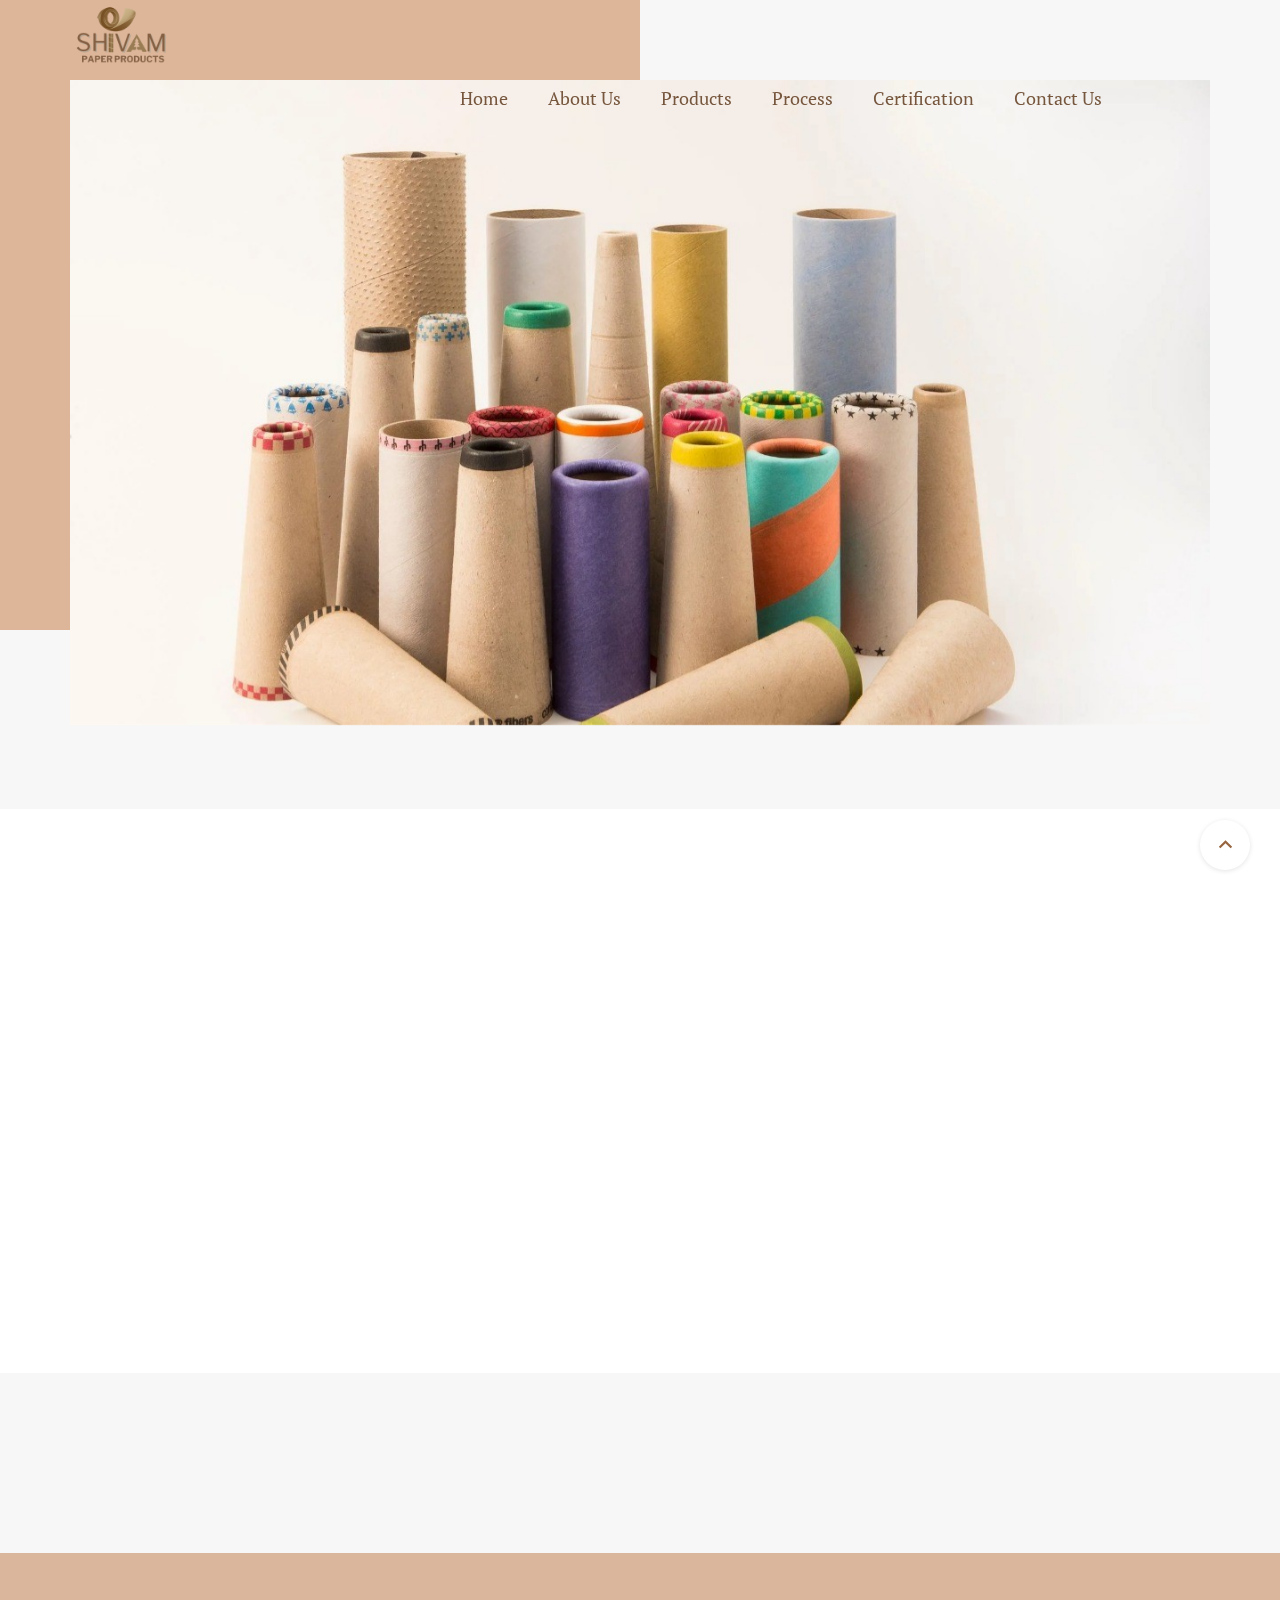
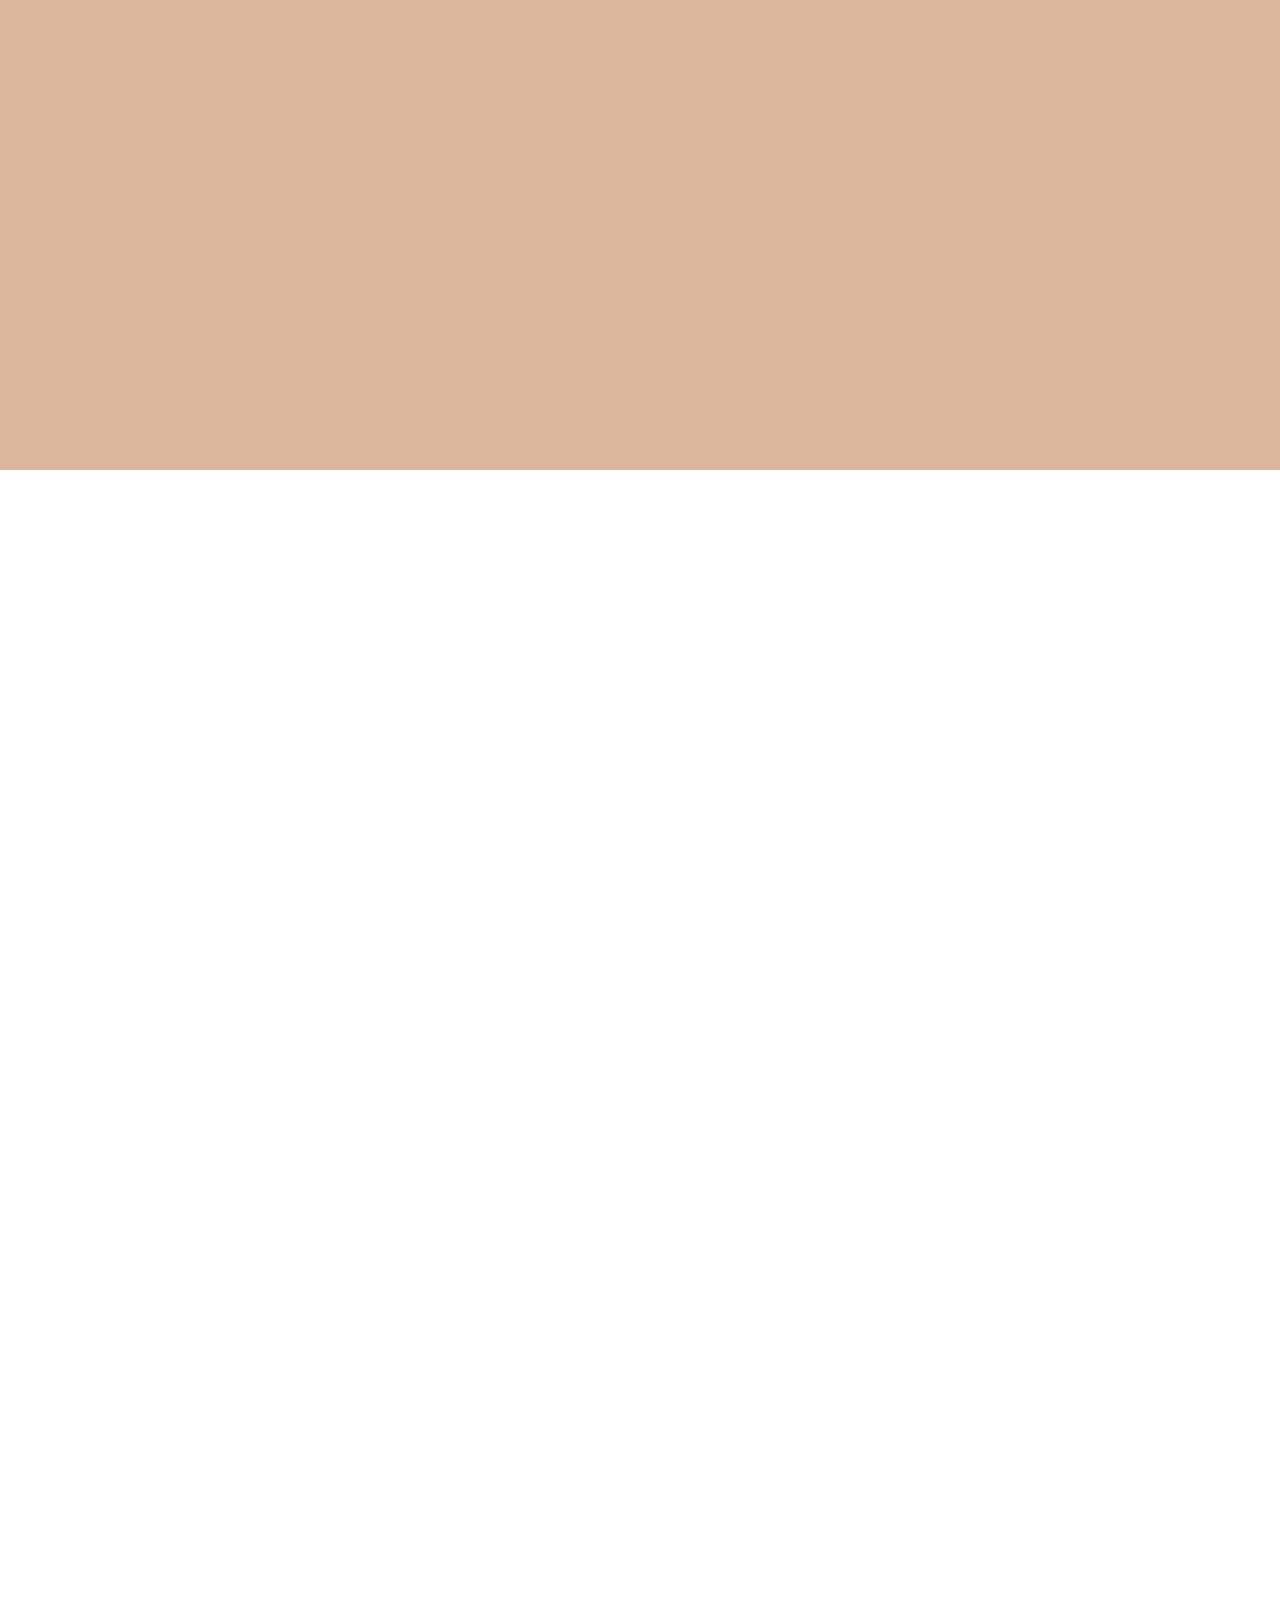
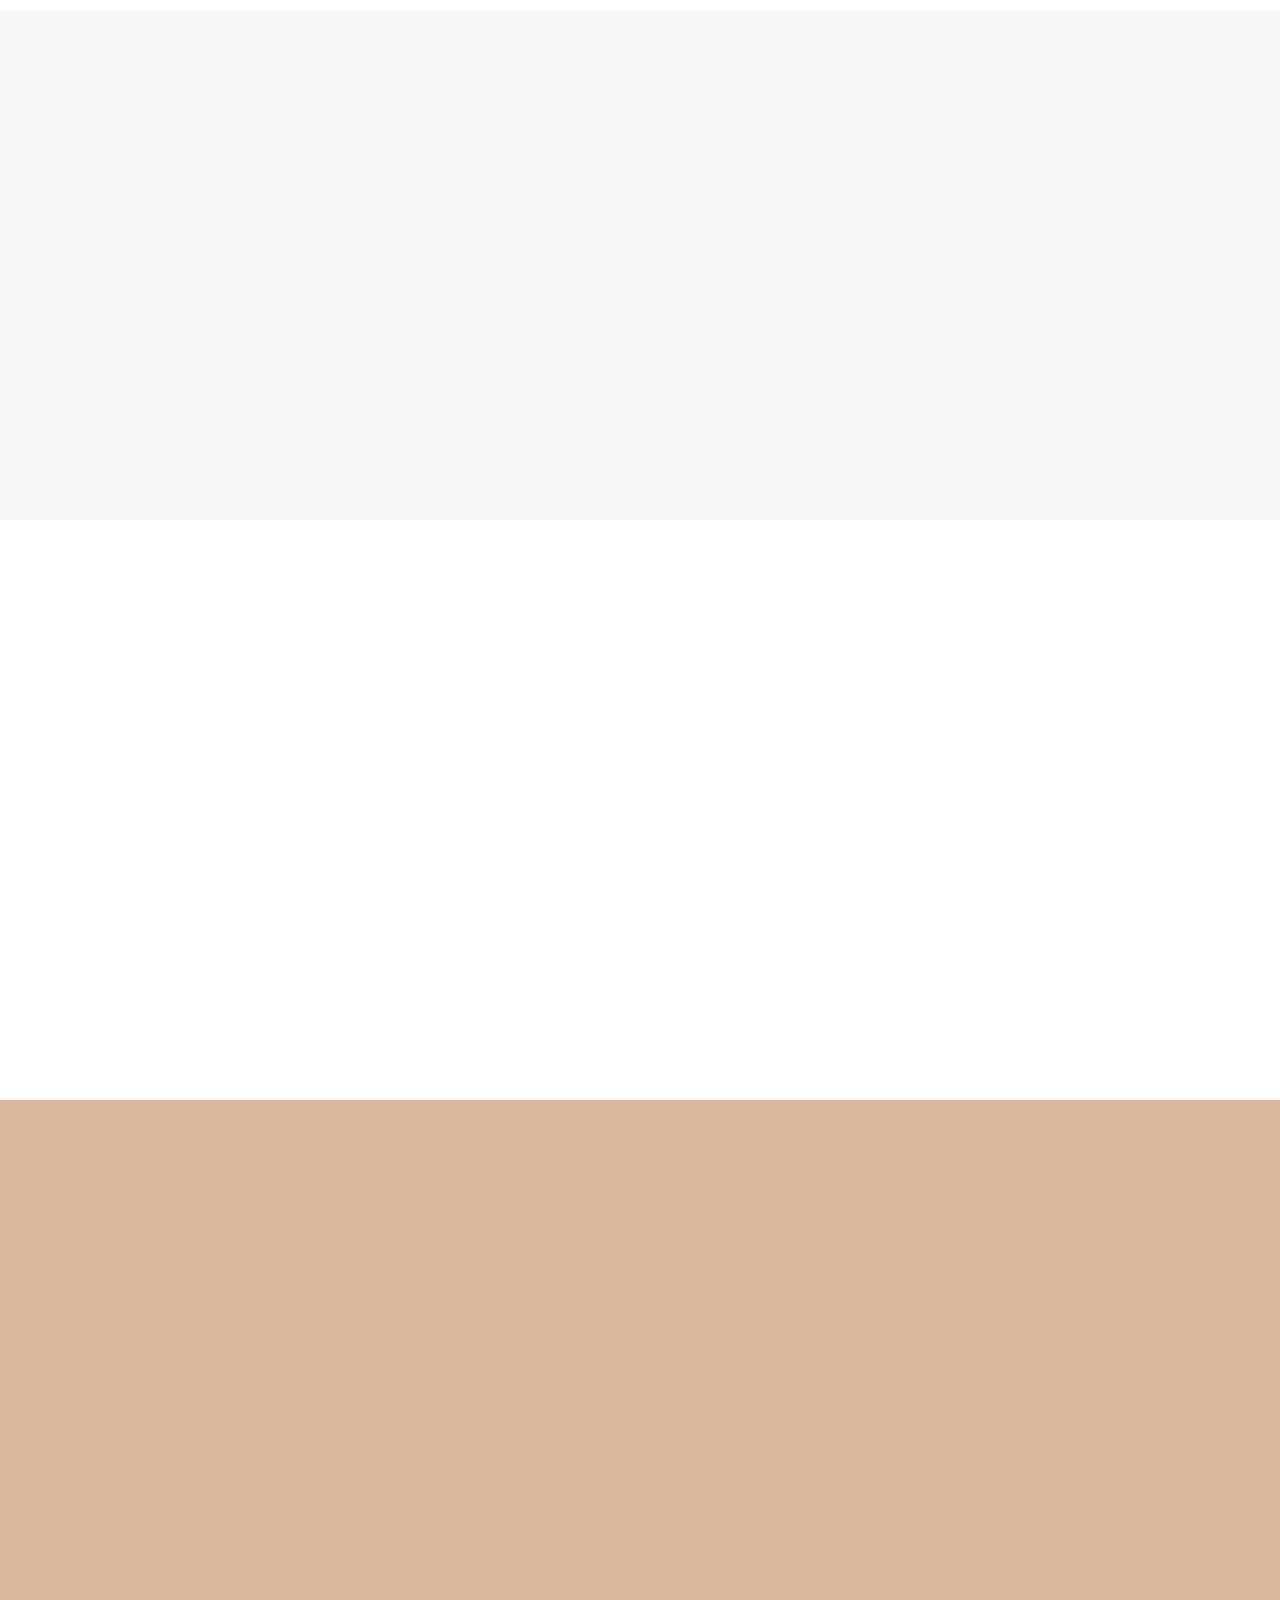
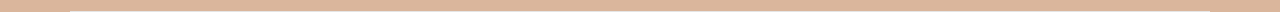
<file: index.html>
<!DOCTYPE html>
<html lang="en">

<head>
    <meta charset="UTF-8">
    <meta http-equiv="X-UA-Compatible" content="IE=edge">
    <meta name="viewport" content="width=device-width, initial-scale=1.0">
    <link rel="stylesheet" href="css/swiper-bundle.min.css">
    <link rel="shortcut icon" href="img/pngegg.png" type="image/x-icon">
    <title>paper product</title>
    
  <!-- AOS CSS -->
  <link href="https://cdn.jsdelivr.net/npm/aos@2.3.4/dist/aos.css" rel="stylesheet">
    <style>
        @import url(css/style.css);
        @import url(css/media.css);
    </style>
</head>

<body>
    <!-- backtotop -->
    <a href="#" title="top" class="backtotop">
        <i class="ri-arrow-up-s-line"></i>
    </a>
    <!-- header -->
    <header>
        <div class="container">
            <div class="row justify-content-between align-center">
                <div class="logo" data-aos="fade-right" data-aos-duration="1000">
                    <a href="index.html"><img src="img/bglogo-1.png" alt=""></a>
                </div>
                <nav data-aos="fade-left" data-aos-duration="1000" data-aos-delay="200">
                    <ul class="row pt">
                        <li><a href="index.html">home</a></li>
                        <li><a href="about.html">about us</a>
                        </li>
                        <li><a>products</a>
                            <div class="dropdown">
                                <ul>
                                    <li><a href="paperyarn.html">paper yarn cones</a></li>
                                    <li><a href="papertube.html">paper tube</a></li>
                                </ul>
                            </div>
                        </li>
                     
                        <li><a href="process.html">process</a></li>
                        <li><a href="certificate.html">certification</a></li>
                        <li><a href="contact.html">contact us</a></li>
                    </ul>
                </nav>
                <div class="icon">
                    <i class="ri-menu-line toggle"></i>
                </div>
            </div>
        </div>
    </header>
    <!-- banner-section -->
    <section class="banner-bg">
        <div class="banner-img"></div>
        <div class="container">
            <div class="swiper banner-slider" data-aos="zoom-in" data-aos-duration="2000">
                <div class="swiper-wrapper">
                    <div class="swiper-slide">
                        <img src="img/slider4.jpg" alt="">
                    </div>
                    <div class="swiper-slide">
                        <img src="img/slider-2.jpg" alt="">
                    </div>
                </div>
            </div>
        </div>
    </section>
    <!-- catagory-section -->
    <section class="catagory" style="padding: 100px 0px;">
        <div class="container" data-aos="fade-up" data-aos-duration="1000">
            <div class="swiper Category-slider">
                <div class="swiper-wrapper">
                    <div class="swiper-slide">
                        <div class="catagory-bg">
                            <div class="catagory-box">
                                <div class="category-img-box">
                                    <img src="img/tfo-paper-tube-500x500.png" alt="">
                                </div>
                            </div>
                        </div>
                    </div>
                    <div class="swiper-slide">
                        <div class="catagory-bg">
                            <div class="catagory-box">
                                <div class="category-img-box">
                                    <img src="img/CONE_PAPER01.png" alt="">
                                </div>
                            </div>
                        </div>
                    </div>
                    <div class="swiper-slide">
                        <div class="catagory-bg">
                            <div class="catagory-box">
                                <div class="category-img-box">
                                    <img src="img/spiral-paper-tube-500x500-500x500.webp" alt="">
                                </div>
                            </div>
                        </div>
                    </div>
                </div>
            </div>
        </div>
    </section>
    <!-- service-section -->
    <section class="service padding-40" style="padding-top: 40px; background-color: #f7f7f7;">
        <div class="container">
            <div class="service-content row">
                <div class="service-box row col-xl-4 col-lg-6 col-md-6 col-xs-12" data-aos="fade-up" data-aos-duration="900" data-aos-delay="100">
                    <div class="service-img">
                        <img src="img/icon-1.png" alt="">
                    </div>
                    <div class="service-info">
                        <h3 class="pt" data-aos="zoom-in" data-aos-delay="300">5+</h3>
                        <p class="roboto" data-aos="fade-up" data-aos-delay="400" style="z-index: -131;">Years of Industry Experience</p>
                    </div>
                </div>
                <div class="service-box row col-xl-4 col-lg-6 col-md-6 col-xs-12"  data-aos="fade-up" data-aos-duration="900" data-aos-delay="300">
                    <div class="service-img">
                        <img src="img/icon-3.png" alt="">
                    </div>
                    <div class="service-info">
                        <h3 class="pt" data-aos="zoom-in" data-aos-delay="500">15+</h3>
                        <p class="roboto" data-aos="fade-up" data-aos-delay="600">Clients We Serve</p>
                    </div>
                </div>
                <div class="service-box row col-xl-4 col-lg-6 col-md-6 col-xs-12" data-aos="fade-up" data-aos-duration="900" data-aos-delay="500">
                    <div class="service-img">
                        <img src="img/icon-2.png" alt="">
                    </div>
                    <div class="service-info">
                        <h3 class="pt" data-aos="zoom-in" data-aos-delay="700">1+</h3>
                        <p class="roboto" data-aos="fade-up" data-aos-delay="800">Manufacturing Facilities</p>
                    </div>
                </div>
            </div>
        </div>
    </section>
    <!-- Trending-section -->
    <section class="trending-products padding-50 bg-dark">
        <div class="container">
            <div class="heading">
                <h4 class="pt" data-aos="flip-left"
     data-aos-easing="ease-out-cubic"
     data-aos-duration="2000">Our Products</h4>
            </div>
            <div class="swiper trending-slider">
                <div class="swiper-wrapper">
                    <div class="swiper-slide">
                        <div class="trending-box text-center" data-aos="fade-up" data-aos-duration="1000" data-aos-delay="100">
                            <div class="trending-img-1">
                                <img src="img/CONE_PAPER01.png" alt="">
                            </div>
                            <div class="trending-img-2">
                                <img src="img/paperyarn-1.jpg" alt="">
                            </div>
                            <h2 class="roboto">Paper yarn cones</h2>

                        </div>
                    </div>
                    <div class="swiper-slide">
                        <div class="trending-box text-center" data-aos="fade-up" data-aos-duration="1000" data-aos-delay="300">
                            <div class="trending-img-1">
                                <img src="img/EFFECT_IMAGE1.png" alt="">

                            </div>
                            <div class="trending-img-2">
                                <img src="img/IMG-20250228-WA0020.jpg" alt="">
                            </div>
                            <h2 class="roboto">Paper tube</h2>

                        </div>
                    </div>
                    <div class="swiper-slide">
                        <div class="trending-box text-center" data-aos="fade-up" data-aos-duration="1000" data-aos-delay="500">
                            <div class="trending-img-1">
                                <img src="img/tfo-paper-tube-500x500.png" alt="">

                            </div>
                            <div class="trending-img-2">
                                <img src="img/IMG-20250228-WA0019.jpg" alt="">
                            </div>
                            <h2 class="roboto">Paper tube</h2>
                        </div>
                    </div>
                    <div class="swiper-slide">
                        <div class="trending-box text-center" data-aos="fade-up" data-aos-duration="1000" data-aos-delay="700">
                            <div class="trending-img-1">
                                <img src="img/paperyarn-1.jpg" alt="">
                            </div>
                            <div class="trending-img-2">
                                <img src="img/CONE_PAPER01.png" alt="">
                            </div>
                            <h2 class="roboto">Paper yarn cone</h2>
                        </div>
                    </div>
                </div>
                <div class="testimonial-pagination"></div>
            </div>
        </div>
    </section>
    <!-- decoration-setion -->
    <section class="decotation">
        <div class="decoretion-overlay">
            <div class="decoration-bg"  data-aos="zoom-out" data-aos-duration="1500">
                <a><img src="img/bg-color-2.jpg" alt=""></a>
            </div>
            <div class="decoration-info text-center" data-aos="fade-up" data-aos-duration="1200" data-aos-delay="300">
                <!-- <div> -->
                <h3 class="pt"> Your Trusted Choice for Paper yarn cones & Tubes</h3>
                <!-- </div> -->
            </div>
        </div>
    </section>
    <!-- plant-2 section -->
    <section class="plant-2 padding-50">
        <div class="container">
            <div class="row" style="align-items: center;" style="padding: 100px 0px;">
                <div class="col-lg-6 col-md-12 col-xs-12" data-aos="fade-right" data-aos-duration="1200">
                    <div class="plant-50">
                        <div class="inner-1">
                            <h1 class="pt text-[24px]" style="color:#987150; margin-bottom: 25px;" data-aos="fade-down" data-aos-delay="200">PAPER YARN CONES
                            </h1>
                            <p class="pt text-justify" data-aos="fade-up" data-aos-delay="400" data-aos-duration="1000"
                                style="color: #282727;font-family: 'Gill Sans', 'Gill Sans MT', Calibri, 'Trebuchet MS', sans-serif;font-size: 20px;">
                                Paper yarn is a lightweight, eco-friendly, and durable material made from high-quality
                                paper fibers, offering a sustainable alternative to synthetic and traditional yarns. It
                                is widely used in textile industries, crafts, weaving, knitting, and decorative
                                applications due to its high tensile strength, smooth texture, and flexibility. Known
                                for being biodegradable and recyclable, paper yarn is an ideal choice for industries
                                aiming to reduce their environmental footprint. It can be produced in various
                                thicknesses, colors, and finishes, making it highly versatile for different industrial
                                and artistic purposes. Its moisture-resistant properties and ability to retain structure
                                under different conditions make it a preferred material for fashion, home décor, and
                                packaging solutions.
                            </p>
                        </div>
                    </div>
                </div>
                <div class="col-lg-6 col-md-12 col-xs-12" style="height: auto;" data-aos="fade-left" data-aos-duration="1200" data-aos-delay="300">
                    <div class="plant-50-2">
                        <div class="image-box">
                            <img src="img/paperyarn-1.jpg" class="plant2-img" alt="Paper Product"
                                style="transition: transform 0.5s ease-in-out;"
                                onmouseover="this.style.transform='scale(1)';"
                                onmouseout="this.style.transform='scale(0.9)';">
                        </div>
                    </div>
                </div>

            </div>
        </div>
    </section>
    <!-- plant-section -->
    <section class="plant padding-50" style="background-color: #f7f7f7;">
        <div class="container">
            <div class="row">
                <div class="col-lg-6 col-md-12 col-xs-12" data-aos="fade-up" data-aos-duration="1200">
                    <div class="plant-50">
                        <div class="inner-1" data-aos="zoom-in" data-aos-delay="200">
                            <a><img src="img/home 1.png" alt=""></a>
                        </div>
                        <div class="inner-2" data-aos="slide-up" data-aos-delay="400">
                            <div>
                                <h3 class="pt">Paper yarn <br> Cones</h3>
                                <a href="paperyarn.html" class="btn-2 pt">Read more</a>
                            </div>
                        </div>
                    </div>
                </div>
                <div class="col-lg-6 col-md-12 col-xs-12" data-aos="fade-up" data-aos-duration="1200" data-aos-delay="300">
                    <div class="plant-50">
                        <div class="inner-1" data-aos="zoom-in" data-aos-delay="500">
                            <a><img src="img/home 2.png" alt=""></a>
                        </div>
                        <div class="inner-2" data-aos="slide-up" data-aos-delay="700">
                            <div>
                                <h3 class="pt">Paper Tube</h3>
                                <a href="papertube.html" class="btn-2 pt">Read more</a>
                            </div>
                        </div>
                    </div>
                </div>
            </div>
        </div>
    </section>
    <!-- plant-3 -->
    <section class="plant-2 padding-50">
        <div class="container">
            <div class="row" style="align-items: center;" style="padding: 100px 0px;">
                <div class="col-lg-6 col-md-12 col-xs-12" style="height: auto;" data-aos="fade-right" data-aos-duration="1200">
                    <div class="plant-50-2">
                        <div class="image-box">
                            <img src="img/fainaltube.jpg" class="plant2-img" alt="Paper Product"
                                style="transition: transform 0.5s ease-in-out;"
                                onmouseover="this.style.transform='scale(1)';"
                                onmouseout="this.style.transform='scale(0.9)';">
                        </div>
                    </div>
                </div>
                <div class="col-lg-6 col-md-12 col-xs-12" data-aos="fade-left" data-aos-duration="1200" data-aos-delay="300">
                    <div class="plant-50">
                        <div class="inner-1">
                            <h1 class="pt text-[24px]" style="color:#987150; margin-bottom: 25px;" data-aos="fade-down" data-aos-delay="200">PAPER TUBE</h1>
                            <p class="pt text-justify" data-aos="fade-up" data-aos-delay="400" data-aos-duration="1000"
                                style="color: #282727;font-family: 'Gill Sans', 'Gill Sans MT', Calibri, 'Trebuchet MS', sans-serif;font-size: 20px;">
                                Paper tubes are strong, lightweight, and eco-friendly cylindrical structures made from
                                high-quality paperboard, widely used in industries like textiles, packaging,
                                construction, and paper mills. They offer high durability, excellent load-bearing
                                capacity, and dimensional accuracy, making them ideal for applications such as yarn
                                winding, film rolling, and protective packaging. Being biodegradable and recyclable,
                                paper tubes provide a sustainable alternative to plastic and metal tubes, reducing
                                environmental impact. Available in various sizes, thicknesses, and coatings, they can be
                                customized to meet specific industry needs, ensuring moisture resistance, heat
                                resistance, and smooth surface finishing for seamless performance.
                            </p>
                        </div>
                    </div>
                </div>

            </div>
        </div>
    </section>
    <!-- footer -->
    <footer class="bg-footer">
        <div class="container">
            <div class="footer-top text-center" data-aos="fade-up" data-aos-duration="800">
                <div class="icon-box text-center">
                    <div class="icon" data-aos="zoom-in" data-aos-duration="600" data-aos-delay="100"><a href="https://www.facebook.com/shivam.paper.products?mibextid=ZbWKwL"
                            target="_blank"><i class="ri-facebook-fill"></i></a></div>
                    <div class="icon" data-aos="zoom-in" data-aos-duration="600" data-aos-delay="200"><a href="https://www.instagram.com/shivampaperproductss?igsh=Y3l6bHlvdTViOXJ5"
                            target="_blank"><i class="ri-instagram-fill"></i></a></div>
                    <div class="icon" data-aos="zoom-in" data-aos-duration="600" data-aos-delay="300"><a href="https://www.linkedin.com/in/shivam-paper-products-6776b5354" target="_blank"><i
                                class="ri-linkedin-fill"></i></a></div>
                    <div class="icon" data-aos="zoom-in" data-aos-duration="600" data-aos-delay="400"><a href="https://wa.me/message/C2MTEXTZIJY3F1" target="_blank"><i
                                class="ri-whatsapp-fill"></i></a></div>
                </div>
            </div>

            <div class="footer-center text-center">
                <div class="row justify-content-center">
                    <div class="footer-center-content col-lg-4 col-md-12 col-12"
                         data-aos="zoom-in-right" data-aos-duration="800" data-aos-delay="100">
                        <h5 class="pt">Information</h5>
                        <p class="footer-p">SHIVAM PAPER PRODUCTS, we specialize in high-quality, sustainable paper
                            solutions. With advanced technology and strict quality controls, we produce paper yarn
                            cones, tubes, and cores that exceed industry standards. Our team delivers customized,
                            cost-effective solutions, all while prioritizing eco-friendly practices for a greener
                            future.</p>
                    </div>
                    <div class="footer-center-content col-lg-4 col-md-12 col-12"
                         data-aos="zoom-in" data-aos-duration="800" data-aos-delay="200">
                        <h5 class="pt">Contact Info</h5>
                        <ul class="roboto">
                            <li class="site">
                                <i class="ri-map-pin-2-fill"></i>
                                <a>URJA INDUSTRIAL AREA, PLOT NO 5A+6A+7A, SHED NO 6, At. Chhapra, Ta.LODHIKA
                                    Dist.Rajkot, Gujarat, 360021</a>
                            </li>
                            <li class="site">
                                <i class="ri-phone-fill"></i>
                                <a>7201913153</a>
                            </li>
                            <li class="site">
                                <i class="ri-phone-fill"></i>
                                <a>9426444445</a>
                            </li>
                            <li class="site">
                                <i class="ri-mail-fill"></i>
                                <a>info@shivampaperproducts.com</a>
                            </li>
                        </ul>
                    </div>
                    <div class="footer-center-content col-lg-4 col-md-12 col-12" 
                         data-aos="zoom-in-left" data-aos-duration="800" data-aos-delay="300">
                        <h5 class="pt">Information</h5>
                        <ul class="roboto">
                            <a href="about.html">
                                <li><a href="about.html">About Us</a></li>
                                <li><a href="paperyarn.html">Paper Yarn Cones</a></li>
                                <li><a href="papertube.html">Paper Tubes</a></li>
                                <li><a href="process.html">Process</a></li>
                                <li><a href="certificate.html">Certificates</a></li>
                                <li><a href="contact.html">Contact Us</a></li>
                        </ul>
                    </div>
                </div>
            </div>
        </div>
    </footer>


    <!-- script -->
    <script src="js/jquery-3.7.0.min.js"></script>
    <!-- slider -->
    <script src="js/swiper-bundle.min.js"></script>

    <!-- AOS JS -->
    <script src="https://cdn.jsdelivr.net/npm/aos@2.3.4/dist/aos.js"></script>
    <script>
        AOS.init(); // Initialize AOS
    </script>
 
    <!-- header -->
    <script>
        $(window).scroll(function () {
            if ($(window).scrollTop() > 400) {
                $("header").addClass("fixed");
            }
            else {
                $("header").removeClass("fixed");
            }
        })
    </script>
    <!-- toggle -->
    <script>
        $(document).ready(function () {
            $(".toggle").click(function () {
                $("header nav ul").toggleClass("show");
            })
        })
    </script>
    <!-- banner-slider -->
    <script>
        var swiper = new Swiper(".banner-slider", {
            slidesPerView: 1,
            spaceBetween: 0,
            loop: true,
            pagination: {
                el: ".swiper-pagination",
                clickable: true,
            },
        });

        document.addEventListener('DOMContentLoaded', function() {
            // Ensure no horizontal scroll
            document.body.style.overflowX = 'hidden';
            document.documentElement.style.overflowX = 'hidden';
        });

        // Header scroll effect
        window.addEventListener('scroll', function() {
            if (window.scrollY > 400) {
                document.querySelector("header").classList.add("fixed");
            } else {
                document.querySelector("header").classList.remove("fixed");
            }
        });

        // Mobile menu toggle
        // document.querySelector('.toggle').addEventListener('click', function() {
        //     document.querySelector('header nav ul').classList.toggle('show');
        // });
    </script>
    <!-- Category-slider -->
    <script>
        var swiper = new Swiper(".Category-slider", {
            breakpoints: {
                540: {
                    slidesPerView: 2,
                    spaceBetween: 30
                },
                767: {
                    slidesPerView: 3,
                    spaceBetween: 30
                },
                1200: {
                    slidesPerView: 3,
                    spaceBetween: 30
                }
            }
        });
    </script>
    <!-- Trending-slider -->
    <script>
        var swiper = new Swiper(".trending-slider", {
            pagination: {
                el: ".testimonial-pagination",
                dynamicBullets: true,
            },
            breakpoints: {
                // when window width is >= 320px
                320: {
                    slidesPerView: 2,
                    spaceBetween: 20
                },
                600: {
                    slidesPerView: 3,
                    spaceBetween: 20
                },
                // when window width is >= 480px
                750: {
                    slidesPerView: 4,
                    spaceBetween: 30
                },
            }
        });
    </script>
    <!-- testimonial-slider -->
    <script>
        var swiper = new Swiper(".testimonial-slider", {
            autoplay: {
                delay: 2500,
                disableOnInteraction: true,
            },
            pagination: {
                el: ".testimonial-pagination",
                dynamicBullets: true,
            },
        });
    </script>
    <!-- manufacture-slider -->
    <script>
        var swiper = new Swiper(".manufacture-slider", {
            loop: true,
            autoplay: {
                delay: 3500,
                disableOnInteraction: true,
            },
            //   slidesPerView: 1,
            //   spaceBetween: 30,
            //   loop: true,
            breakpoints: {
                // when window width is >= 320px
                320: {
                    slidesPerView: 2,
                    spaceBetween: 15
                },
                // when window width is >= 480px
                480: {
                    slidesPerView: 3,
                    spaceBetween: 15
                },
                // when window width is >= 640px
                600: {
                    slidesPerView: 3,
                    spaceBetween: 5
                },
                770: {
                    slidesPerView: 4,
                    spaceBetween: 5
                },
                1140: {
                    slidesPerView: 5,
                    spaceBetween: 15
                },
                1200: {
                    slidesPerView: 6,
                    spaceBetween: 15
                },
            }
        });
    </script>
    <!-- latest-slider -->
    <script>
        var swiper = new Swiper(".latest-slider", {
            pagination: {
                el: ".testimonial-pagination",
                dynamicBullets: true,
            },
            breakpoints: {
                // when window width is >= 320px
                320: {
                    slidesPerView: 1,
                    spaceBetween: 20
                },
                // when window width is >= 480px
                480: {
                    slidesPerView: 1,
                    spaceBetween: 30
                },
                // when window width is >= 640px
                640: {
                    slidesPerView: 2,
                    spaceBetween: 30
                }
            }
        });
    </script>
</body>

</html>
</file>
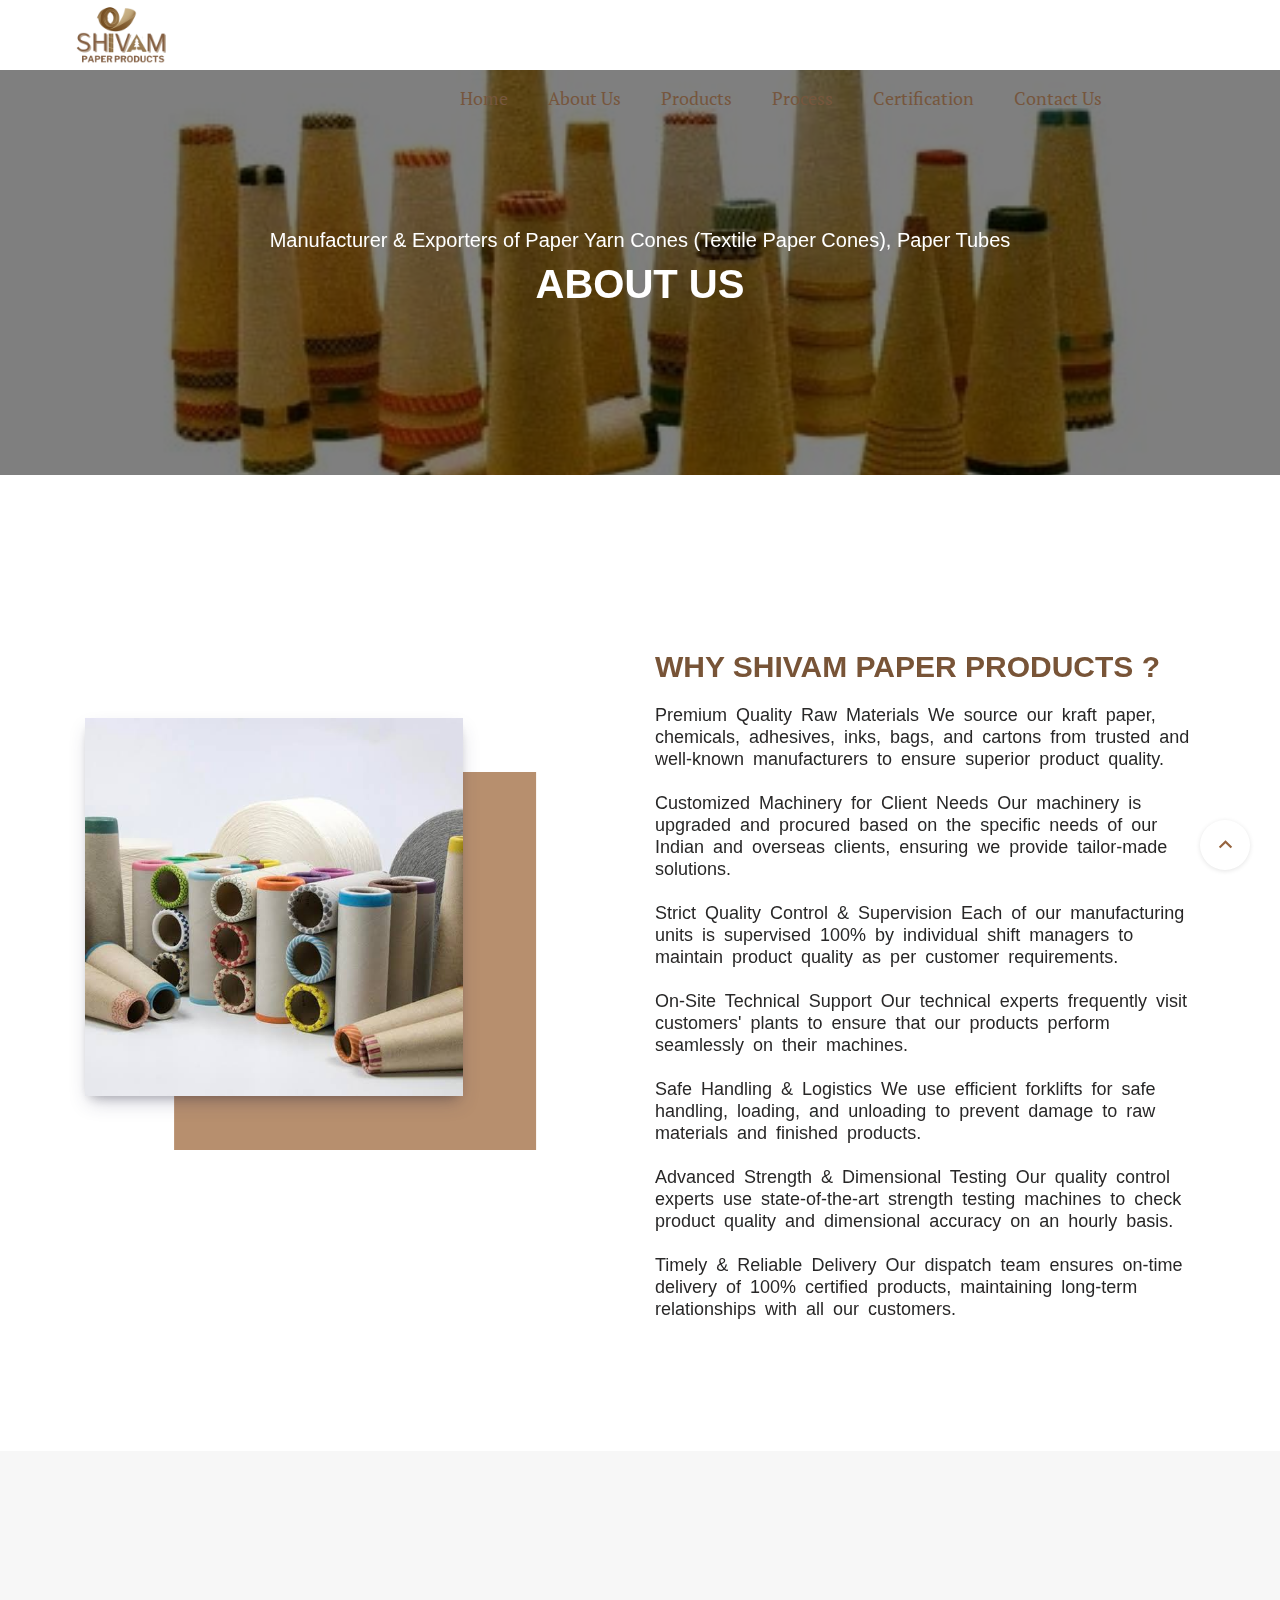
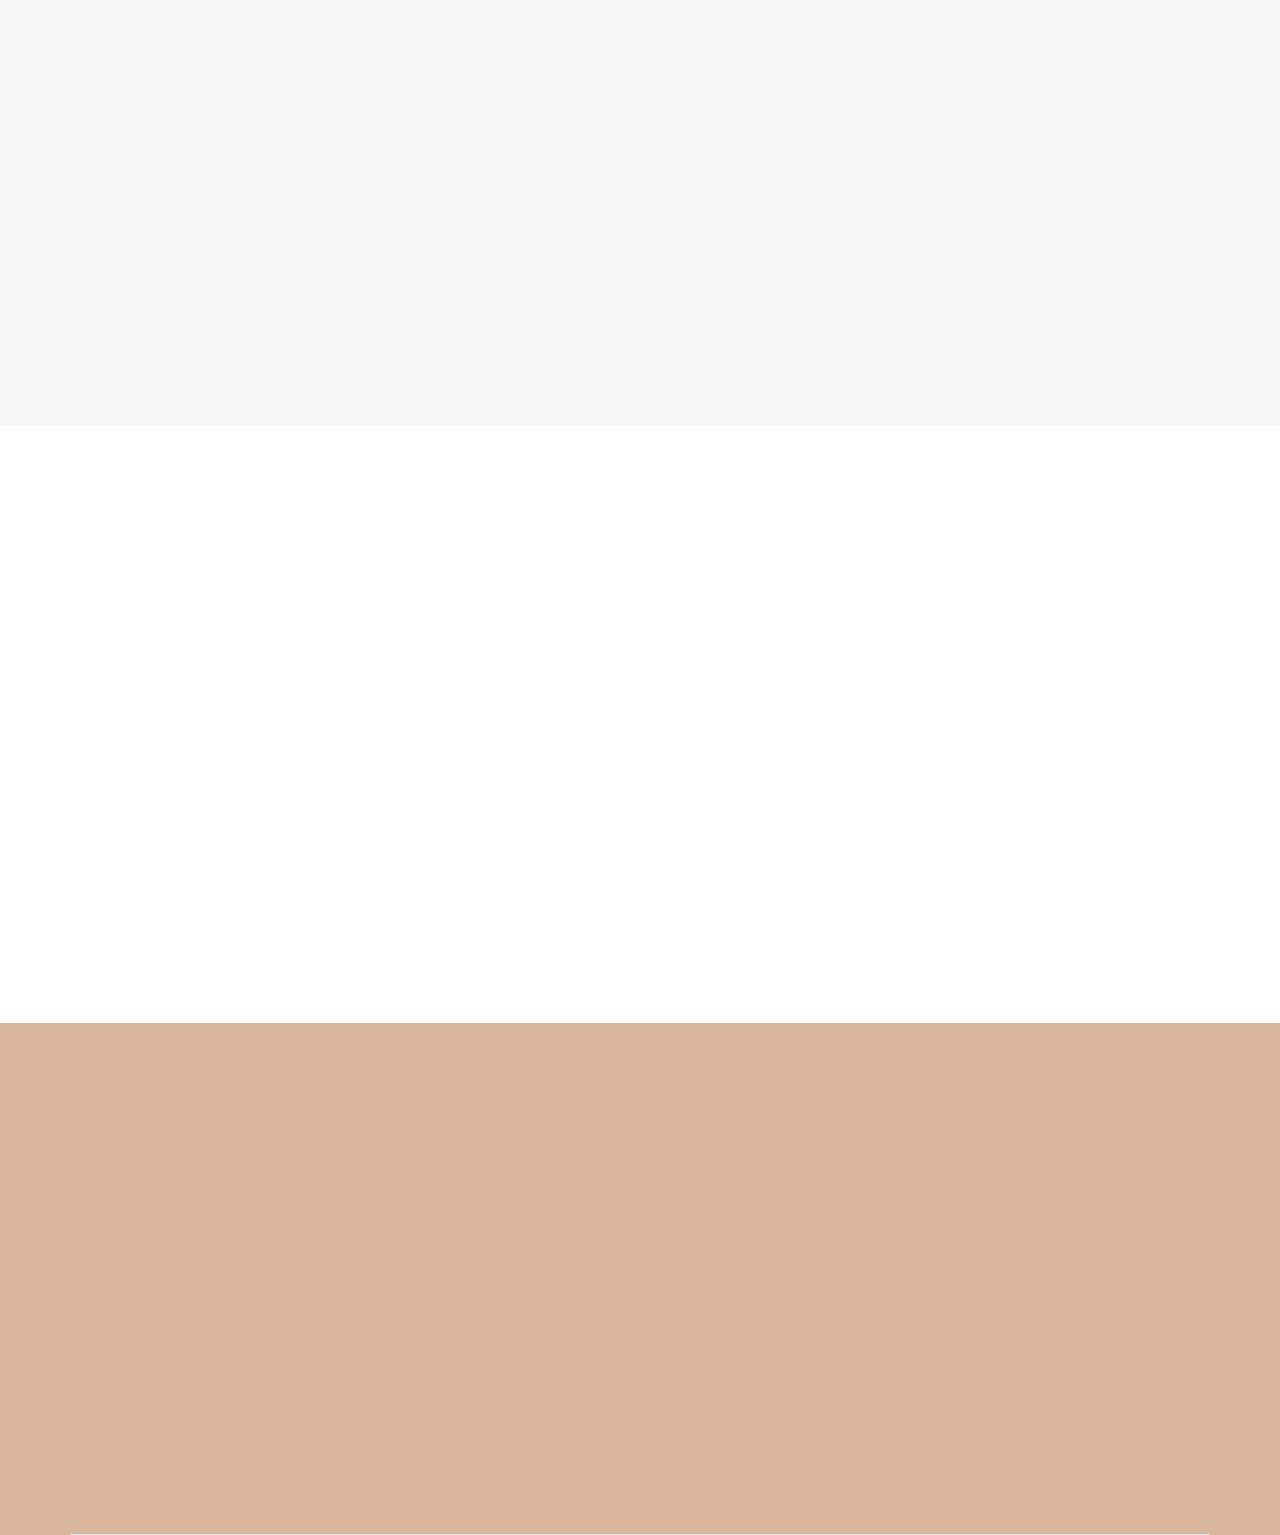
<file: about.html>
<!DOCTYPE html>
<html lang="en">

<head>
    <meta charset="UTF-8">
    <meta http-equiv="X-UA-Compatible" content="IE=edge">
    <meta name="viewport" content="width=device-width, initial-scale=1.0">
    <link rel="stylesheet" href="css/swiper-bundle.min.css">
    <link rel="shortcut icon" href="img/pngegg.png" type="image/x-icon">
    <title>paper product</title>
      <link href="https://cdn.jsdelivr.net/npm/aos@2.3.4/dist/aos.css" rel="stylesheet">
    <style>
        
        @import url(css/style.css);
        @import url(css/media.css);
         /* Custom AOS animations */
        [data-aos="scale-up"] {
            transform: scale(0.8);
            opacity: 0;
        }
        
        [data-aos="scale-up"].aos-animate {
            transform: scale(1);
            opacity: 1;
        }
        
        [data-aos="slide-up-bounce"] {
            transform: translateY(100px);
            opacity: 0;
        }
        
        [data-aos="slide-up-bounce"].aos-animate {
            transform: translateY(0);
            opacity: 1;
            transition-timing-function: cubic-bezier(0.68, -0.55, 0.265, 1.55);
        }
        
        /* Enhanced hover effects with animations */
        .latest-img-1 img {
            transition: transform 0.3s ease;
        }
        
        .latest-img-1:hover img {
            transform: scale(1.05);
        }
        
        .stories__post-block {
            transition: all 0.4s ease;
        }
    </style>
</head>

<body>
    <!-- backtotop -->
    <a href="#" title="top" class="backtotop">
        <i class="ri-arrow-up-s-line"></i>
    </a>
    <!-- header -->
    <header>
        <div class="container">
            <div class="row justify-content-between align-center">
                <div class="logo">
                    <a href="index.html"><img src="img/bglogo-1.png" alt=""></a>
                </div>
                <nav>
                    <ul class="row pt">
                        <li><a href="index.html">home</a></li>
                        <li><a href="about.html">about us</a>
                        </li>
                        <li><a>products</a>
                            <div class="dropdown">
                                <ul>
                                    <li><a href="paperyarn.html">paper yarn cones</a></li>
                                    <li><a href="papertube.html">paper tube</a></li>
                                </ul>
                            </div>
                        </li>

                        <li><a href="process.html">process</a></li>
                        <li><a href="certificate.html">certification</a></li>
                        <li><a href="contact.html">contact us</a></li>
                    </ul>
                </nav>
                <div class="icon">
                    <i class="ri-menu-line toggle"></i>
                </div>
            </div>
        </div>
    </header>
    <section>
        <div class=" padding-50">
            <div class="hero-section-about">
                <div class="overlay"></div>
                <h2 class="subtitle" data-aos="zoom-in" data-aos-duration="1000" data-aos-delay="700">Manufacturer & Exporters of Paper Yarn Cones (Textile Paper Cones), Paper Tubes
                </h2>
                <h1 class="main-title" data-aos="zoom-in" data-aos-duration="1200" data-aos-delay="500">ABOUT US</h1>
            </div>

        </div>
    </section>
    <!-- plant-2 section -->
    <section class="plant-2 padding-50">
        <div class="container">
            <div class="row" style="align-items: center;" style="padding: 100px 0px;">
                <div class="col-lg-6 col-md-12 col-xs-12" style="position: relative; ">
                    <div class="plant-50 stories__post-top-section" style="width: 100%;" data-aos="fade-right" data-aos-duration="1000">
                        <!-- <div style="position: relative;"> -->
                        <img src="img/IMG_2152.JPG" class="" alt="Paper Product">
                        <div class="stories__post-block" style="background-color: #b78f6e;"></div>
                        <!-- </div> -->
                        <!-- <div>
                            <img src="img/IMG_2152.JPG" class="product-img" alt="">
                        </div> -->
                        <!-- <div class="" style="position: relative;">
                            <div class="background-box"></div>
                            <img src="img/IMG_2152.JPG" class="product-img" alt="Paper Product">
                        </div> -->
                    </div>
                </div>
                <div class="col-lg-6 col-md-12 col-xs-12">
                    <div class="plant-50"  data-aos="fade-left" data-aos-duration="1000" data-aos-delay="200">
                        <div class="section-detalis-1">
                            <h1 class="pt"
                                style="color:#785437; font-family: sans-serif;font-size: 30px;margin-top: 60px; ">WHY
                                SHIVAM PAPER PRODUCTS ?</h1>
                            <p class="pt text-justify latest-description">Premium Quality Raw Materials
                                We source our kraft paper, chemicals, adhesives, inks, bags, and cartons from trusted
                                and well-known manufacturers to ensure superior product quality.<br><br>

                                Customized Machinery for Client Needs
                                Our machinery is upgraded and procured based on the specific needs of our Indian and
                                overseas clients, ensuring we provide tailor-made solutions.<br><br>

                                Strict Quality Control & Supervision
                                Each of our manufacturing units is supervised 100% by individual shift managers to
                                maintain product quality as per customer requirements.<br><br>

                                On-Site Technical Support
                                Our technical experts frequently visit customers' plants to ensure that our products
                                perform seamlessly on their machines.<br><br>

                                Safe Handling & Logistics
                                We use efficient forklifts for safe handling, loading, and unloading to prevent damage
                                to raw materials and finished products.<br><br>

                                Advanced Strength & Dimensional Testing
                                Our quality control experts use state-of-the-art strength testing machines to check
                                product quality and dimensional accuracy on an hourly basis.<br><br>

                                Timely & Reliable Delivery
                                Our dispatch team ensures on-time delivery of 100% certified products, maintaining
                                long-term relationships with all our customers.<br><br>

                                <br><br>
                            </p>
                        </div>
                    </div>
                </div>

            </div>
        </div>
    </section>
    <!-- Latest-section -->
    <section class="latest padding-50" style="background-color: #f7f7f7;">
        <div class="container">
            <div class="row swiper latest-slider" style="align-items: center;">
                <div class="col-lg-6 col-md-12 col-xs-12 swiper-slide">
                    <div class="latest-box" style="display: flex; align-items: center; justify-content: center;" data-aos="flip-left" data-aos-duration="1200" data-aos-delay="300">
                        <div class="latest-img-1" style="width: 80%;">
                            <a><img src="img/about cone fainal.jpg" alt="" data-aos="zoom-in" data-aos-duration="1000" data-aos-delay="500"></a>
                            <div class="zoom-post">
                                <!-- <div class="icon"><i class="ri-search-line"></i></div>
                              <div class="icon"><i class="ri-link"></i></div> -->
                            </div>
                        </div>
                    </div>
                </div>

                <div class="col-lg-6 col-md-12 col-xs-12">
                    <div class="section-50">
                        <div class="section-detalis-1">
                            <h1 class="pt latest-heading"  data-aos="slide-up-bounce" data-aos-duration="1000" data-aos-delay="200">SHIVAM PAPERS PRODUCTS</h1>
                            <h2 class="latest-heading-2" data-aos="fade-left" data-aos-duration="1200" data-aos-delay="400">Leading Manufactures & Exporters Of Paper Yarn Cones(Textile
                                Paper Cones), Paper Tubes, Paper Cores & Plastic Cones</h2>
                            <p class="pt text-justify latest-description" data-aos="fade-up" data-aos-duration="1000" data-aos-delay="600">we are a leading manufacturer and exporter of
                                Paper Yarn Cones, Paper Tubes, Paper Cores serving industries across India and overseas.
                                With a strong commitment to quality, innovation, and sustainability, we use premium raw
                                materials and the latest technology to ensure durable, high-precision, and eco-friendly
                                products. Our well-supervised production units, strict quality control, and dedicated
                                technical support guarantee that our products meet customer requirements seamlessly.
                                Backed by efficient logistics and timely delivery, we offer competitive pricing with
                                100% quality assurance, making us a trusted partner in the industry.</p>
                        </div>
                    </div>
                </div>

            </div>
        </div>
    </section>

    <section class="latest padding-50">
        <div class="container">
            <div class="row swiper latest-slider" style="align-items: center;">
                <div class="col-lg-6 col-md-12 col-xs-12">
                    <div class="section-50">
                        <div class="section-detalis-1">
                            <div class="section-detalis-1">
                                <h1 class="pt latest-heading" data-aos="slide-right" data-aos-duration="1000" data-aos-delay="200">PAPERS MANUFACTURING</h1>
                                <h2 class="latest-heading-2" data-aos="fade-right" data-aos-duration="1200" data-aos-delay="400">SHIVAM PAPER PRODUCTs is one of the leading industry in
                                    india which produce and supply all type of paper products to all type of industries
                                </h2>
                                <p class="pt text-justify latest-description" data-aos="fade-up" data-aos-duration="1000" data-aos-delay="600">At SHIVAM PAPER PRODUCTS, our vision
                                    extends beyond manufacturing high-quality paper solutions—we strive to drive
                                    innovation and sustainability in every aspect of our business. With decades of
                                    industry expertise, we integrate advanced production technologies and stringent
                                    quality controls to deliver paper yarn cones, paper tubes, and paper cores that
                                    exceed industry standards. Our dedicated team works closely with clients to tailor
                                    solutions to their specific needs, ensuring efficiency, reliability, and
                                    cost-effectiveness. By consistently investing in eco-friendly practices and
                                    cutting-edge machinery, we are proud to contribute to a greener future while
                                    maintaining unparalleled quality and service.</p>
                            </div>
                        </div>
                    </div>
                </div>

                <div class="col-lg-6 col-md-12 col-xs-12 swiper-slide">
                    <div class="latest-box" style="display: flex; align-items: center; justify-content: center;" data-aos="flip-right" data-aos-duration="1200" data-aos-delay="300">
                        <div class="latest-img-1" style="width: 80%;">
                            <a><img src="img/yarn.jpg" alt="" data-aos="zoom-in-left" data-aos-duration="1000" data-aos-delay="500"></a>
                            <div class="zoom-post">
                                <!-- <div class="icon"><i class="ri-search-line"></i></div>
                              <div class="icon"><i class="ri-link"></i></div> -->
                            </div>
                        </div>
                    </div>
                </div>
            </div>
    </section>

    <!-- content-2 -->

    <!-- Latest-section -->
    <!-- footer -->
    <footer class="bg-footer">
        <div class="container">
            <div class="footer-top text-center" data-aos="fade-up" data-aos-duration="800">
                <div class="icon-box text-center">
                    <div class="icon" data-aos="zoom-in" data-aos-duration="600" data-aos-delay="100"><a href="https://www.facebook.com/shivam.paper.products?mibextid=ZbWKwL"
                            target="_blank"><i class="ri-facebook-fill"></i></a></div>
                    <div class="icon" data-aos="zoom-in" data-aos-duration="600" data-aos-delay="200"><a href="https://www.instagram.com/shivampaperproductss?igsh=Y3l6bHlvdTViOXJ5"
                            target="_blank"><i class="ri-instagram-fill"></i></a></div>
                    <div class="icon" data-aos="zoom-in" data-aos-duration="600" data-aos-delay="300"><a href="https://www.linkedin.com/in/shivam-paper-products-6776b5354" target="_blank"><i
                                class="ri-linkedin-fill"></i></a></div>
                    <div class="icon" data-aos="zoom-in" data-aos-duration="600" data-aos-delay="400"><a href="https://wa.me/message/C2MTEXTZIJY3F1" target="_blank"><i
                                class="ri-whatsapp-fill"></i></a></div>
                </div>
            </div>

            <div class="footer-center text-center">
                <div class="row justify-content-center">
                    <div class="footer-center-content col-lg-4 col-md-12 col-12"
                         data-aos="zoom-in-right" data-aos-duration="800" data-aos-delay="100">
                        <h5 class="pt">Information</h5>
                        <p class="footer-p">SHIVAM PAPER PRODUCTS, we specialize in high-quality, sustainable paper
                            solutions. With advanced technology and strict quality controls, we produce paper yarn
                            cones, tubes, and cores that exceed industry standards. Our team delivers customized,
                            cost-effective solutions, all while prioritizing eco-friendly practices for a greener
                            future.</p>
                    </div>
                    <div class="footer-center-content col-lg-4 col-md-12 col-12"
                         data-aos="zoom-in" data-aos-duration="800" data-aos-delay="200">
                        <h5 class="pt">Contact Info</h5>
                        <ul class="roboto">
                            <li class="site">
                                <i class="ri-map-pin-2-fill"></i>
                                <a>URJA INDUSTRIAL AREA, PLOT NO 5A+6A+7A, SHED NO 6, At. Chhapra, Ta.LODHIKA
                                    Dist.Rajkot, Gujarat, 360021</a>
                            </li>
                            <li class="site">
                                <i class="ri-phone-fill"></i>
                                <a>7201913153</a>
                            </li>
                            <li class="site">
                                <i class="ri-phone-fill"></i>
                                <a>9426444445</a>
                            </li>
                            <li class="site">
                                <i class="ri-mail-fill"></i>
                                <a>info@shivampaperproducts.com</a>
                            </li>
                        </ul>
                    </div>
                    <div class="footer-center-content col-lg-4 col-md-12 col-12" 
                         data-aos="zoom-in-left" data-aos-duration="800" data-aos-delay="300">
                        <h5 class="pt">Information</h5>
                        <ul class="roboto">
                            <a href="about.html">
                                <li><a href="about.html">About Us</a></li>
                                <li><a href="paperyarn.html">Paper Yarn Cones</a></li>
                                <li><a href="papertube.html">Paper Tubes</a></li>
                                <li><a href="process.html">Process</a></li>
                                <li><a href="certificate.html">Certificates</a></li>
                                <li><a href="contact.html">Contact Us</a></li>
                        </ul>
                    </div>
                </div>
            </div>
        </div>
    </footer>


    <!-- script -->
    <script src="js/jquery-3.7.0.min.js"></script>
    <!-- slider -->
    <script src="js/swiper-bundle.min.js"></script>

    <!-- AOS JS -->
    <script src="https://cdn.jsdelivr.net/npm/aos@2.3.4/dist/aos.js"></script>
    <script>
        AOS.init({
        });
    </script>

    <!-- header -->
    <script>
        $(window).scroll(function () {
            if ($(window).scrollTop() > 400) {
                $("header").addClass("fixed");
            }
            else {
                $("header").removeClass("fixed");
            }
        })
    </script>
    <!-- toggle -->
    <script>
        $(document).ready(function () {
            $(".toggle").click(function () {
                $("header nav ul").toggleClass("show");
            })
        })
    </script>

    <!-- latest-slider -->
    <script>
        var swiper = new Swiper(".latest-slider", {
            pagination: {
                el: ".testimonial-pagination",
                dynamicBullets: true,
            },
            breakpoints: {
                // when window width is >= 320px
                320: {
                    slidesPerView: 1,
                    spaceBetween: 20
                },
                // when window width is >= 480px
                480: {
                    slidesPerView: 1,
                    spaceBetween: 30
                },
                // when window width is >= 640px
                640: {
                    slidesPerView: 2,
                    spaceBetween: 30
                }
            }
        });
    </script>
</body>

</html>
</file>
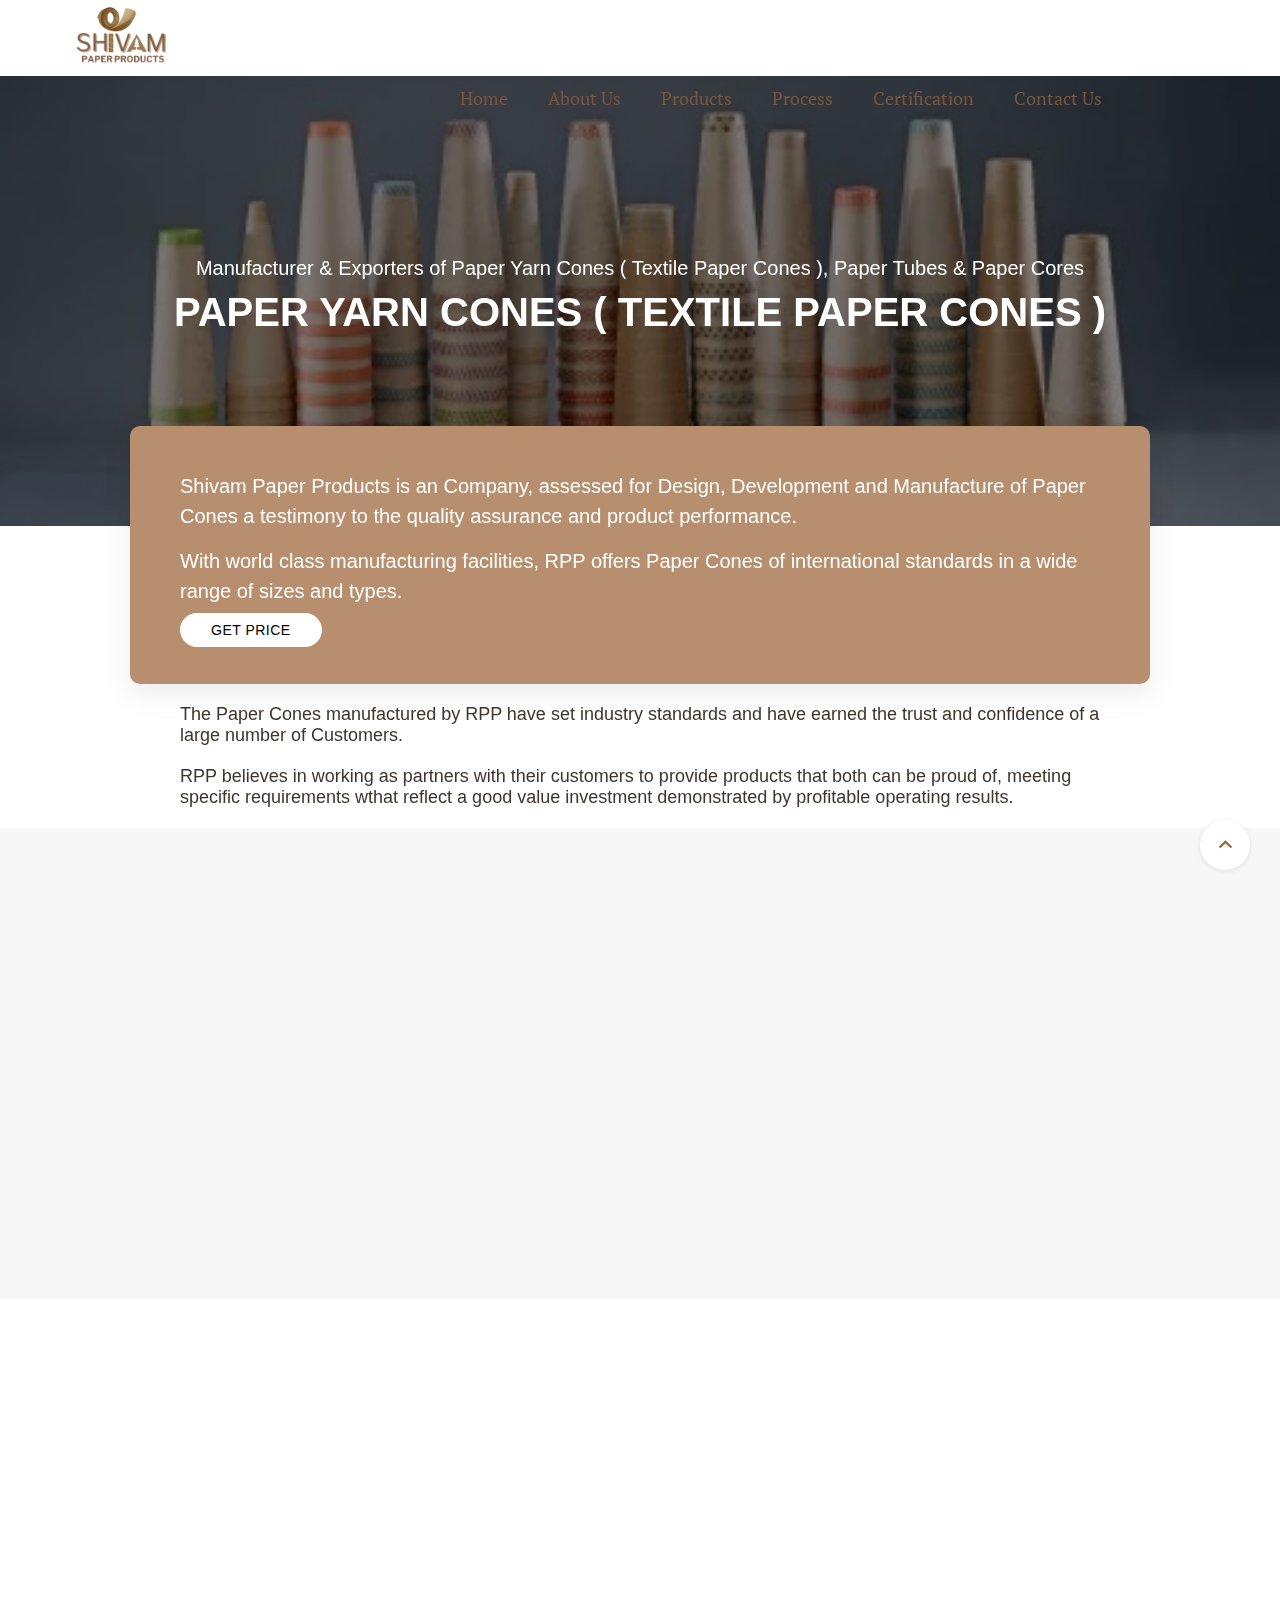
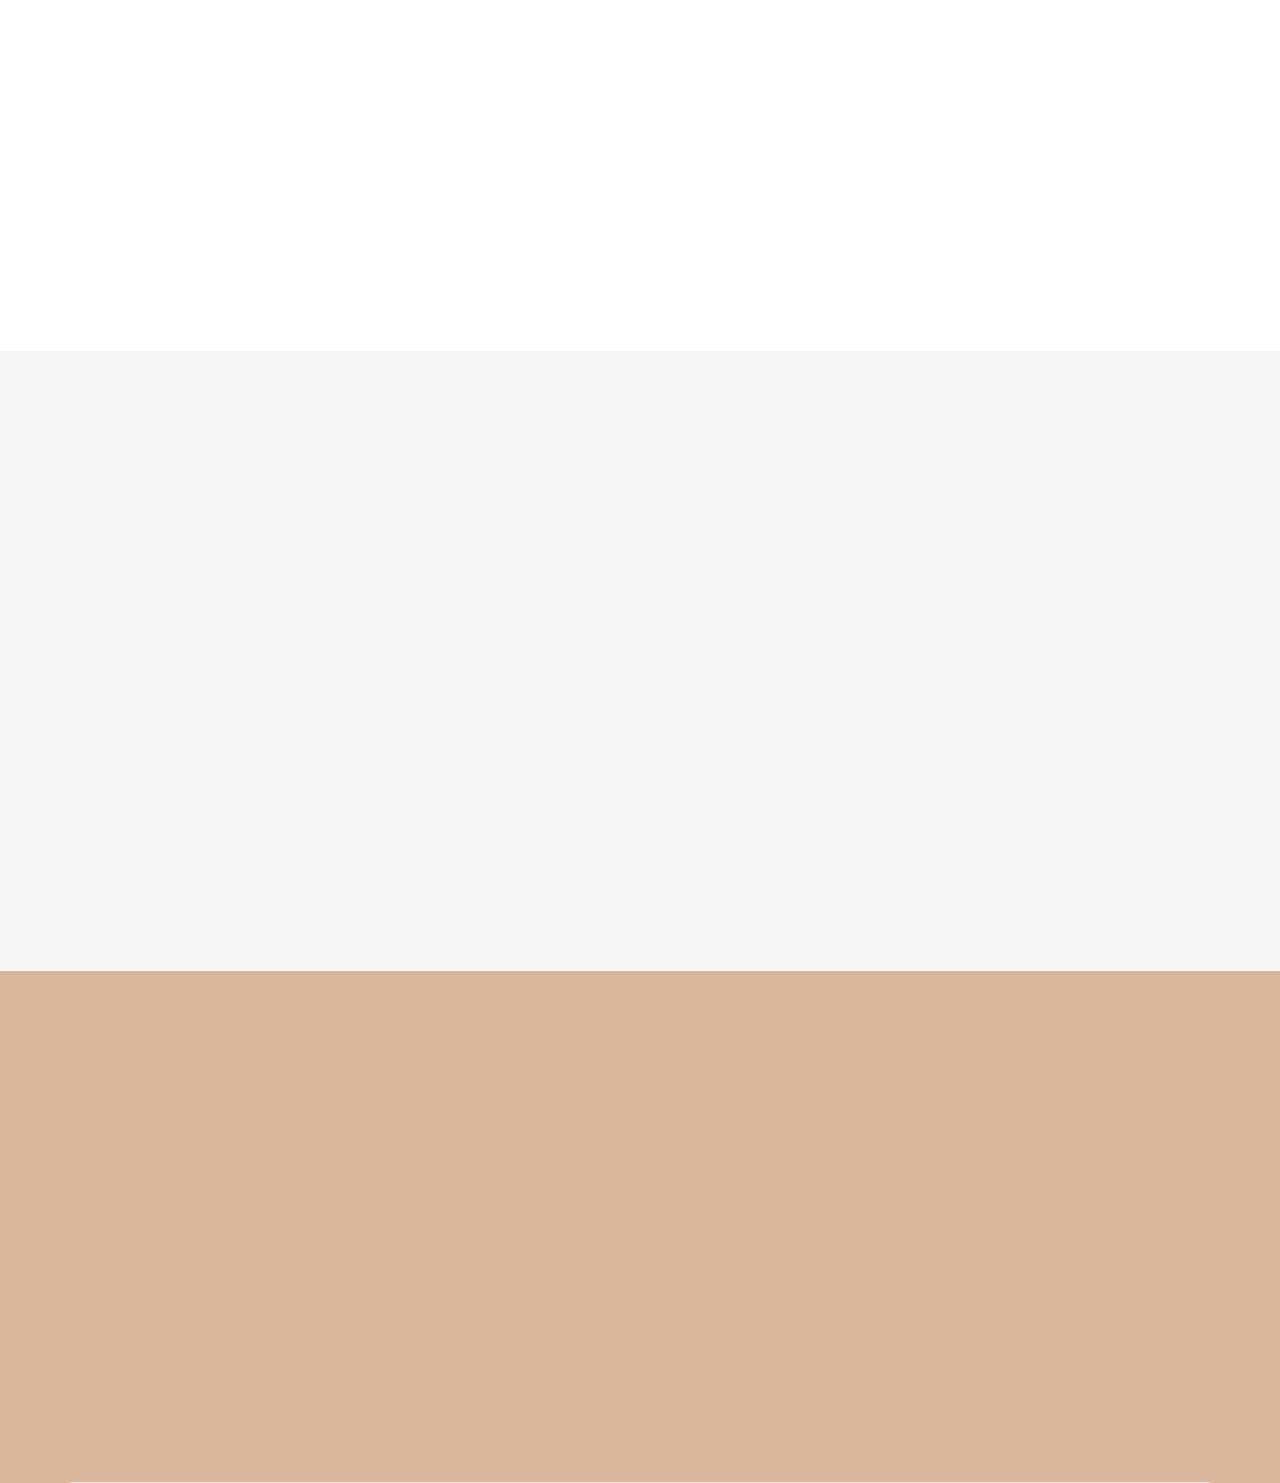
<file: bin.html>
<!DOCTYPE html>
<html lang="en">

<head>
    <meta charset="UTF-8">
    <meta http-equiv="X-UA-Compatible" content="IE=edge">
    <meta name="viewport" content="width=device-width, initial-scale=1.0">
    <link rel="stylesheet" href="css/swiper-bundle.min.css">
    <link rel="shortcut icon" href="img/pngegg.png" type="image/x-icon">
    <title>paper product</title>
    <link href="https://cdn.jsdelivr.net/npm/aos@2.3.4/dist/aos.css" rel="stylesheet">
    <style>
        @import url(css/style.css);
        @import url(css/media.css);
    </style>
</head>

<body>
    <!-- backtotop -->
    <a href="#" title="top" class="backtotop">
        <i class="ri-arrow-up-s-line"></i>
    </a>
    <!-- header -->
    <header>
        <div class="container">
            <div class="row justify-content-between align-center">
                <div class="logo" data-aos="fade-right" data-aos-duration="1000">
                    <a href="index.html"><img src="img/bglogo-1.png" alt=""></a>
                </div>
                <nav data-aos="fade-left" data-aos-duration="1000" data-aos-delay="200">
                    <ul class="row pt">
                        <li><a href="index.html">home</a></li>
                        <li><a href="about.html">about us</a></li>
                        <li><a>products</a>
                            <div class="dropdown">
                                <ul>
                                    <li><a href="paperyarn.html">paper yarn cones</a></li>
                                    <li><a href="papertube.html">paper tube</a></li>
                                </ul>
                            </div>
                        </li>
                        <li><a href="process.html">process</a></li>
                        <li><a href="certificate.html">certification</a></li>
                        <li><a href="contact.html">contact us</a></li>
                    </ul>
                </nav>
                <div class="icon" data-aos="fade-left" data-aos-duration="1000" data-aos-delay="400">
                    <i class="ri-menu-line toggle"></i>
                </div>
            </div>
        </div>
    </header>
    
    <!-- new -->
    <section>
        <div class=" padding-50">
            <div class="hero-section">
                <div class="overlay"></div>
                <h2 class="subtitle" data-aos="fade-up" data-aos-duration="1200" data-aos-delay="300">
                    Manufacturer & Exporters of Paper Yarn Cones ( Textile Paper Cones ), Paper Tubes & Paper Cores
                </h2>
                <h1 class="main-title" data-aos="fade-up" data-aos-duration="1200" data-aos-delay="500">
                    PAPER YARN CONES ( TEXTILE PAPER CONES )
                </h1>
            </div>
        </div>
    </section>
    
    <section class="company-info">
        <div class="container">
            <div class="row">
                <div class="col-12" style="z-index: 1; margin: 0px 60px;">
                    <div class="info-top" data-aos="fade-up" data-aos-duration="1000">
                        <p data-aos="fade-up" data-aos-duration="800" data-aos-delay="100">
                            Shivam Paper Products is an Company, assessed for Design, Development and Manufacture of
                            Paper Cones a testimony to the quality assurance and product performance.
                        </p>
                        <p data-aos="fade-up" data-aos-duration="800" data-aos-delay="200">
                            With world class manufacturing facilities, RPP offers Paper Cones of international standards
                            in a wide range of sizes and types.
                        </p>
                        <a href="contact.html" class="btn" data-aos="zoom-in" data-aos-duration="600" data-aos-delay="400">GET PRICE</a>
                    </div>
                    <div class="info-bottom" data-aos="fade-up" data-aos-duration="800" data-aos-delay="300">
                        The Paper Cones manufactured by RPP have set industry standards and have earned the trust and
                        confidence of a large number of Customers.
                    </div>
                    <div class="info-bottom" data-aos="fade-up" data-aos-duration="800" data-aos-delay="400">
                        RPP believes in working as partners with their customers to provide products that both can be
                        proud of, meeting specific requirements wthat reflect a good value investment demonstrated by
                        profitable operating results.
                    </div>
                </div>
            </div>
        </div>
    </section>
    
    <!-- content-2 section -->
    <section class="plant-2 padding-top-50" style="background-color: #f7f7f7;">
        <div class="container">
            <div class="row" style="align-items: center;" style="padding: 100px 0px;">
                <div class="col-lg-6 col-md-12 col-xs-12" style="position: relative; ">
                    <div class="plant-50 stories__post-top-section" style="width: 100%;" 
                         data-aos="fade-right" data-aos-duration="1000">
                        <img src="img/yarn.jpg" class="" alt="Paper Product">
                        <div class="stories__post-block" style="background-color: #b78f6e;"></div>
                    </div>
                </div>
                <div class="col-lg-6 col-md-12 col-xs-12">
                    <div class="plant-50" data-aos="fade-left" data-aos-duration="1000" data-aos-delay="200">
                        <div class="section-detalis-1">
                            <p class="pt text-justify latest-description">SHIVAM PAPER PRODUCT High Performance Paper
                                Yarn Carriers enhance the productivity and output quality of fully automatic, high speed
                                winders as well as semi-automatic and manual winders.<br><br>
                                With the help of high-standard machines and technology shivam paper products
                                manufacturers high-performance paper yarn cones ( textile paper cones ) for the
                                spinning, winding & twisting industries
                                Working with yarn manufacturers in more than 18 countries for customer yarn machine
                                setup we make paper yarn cones (textile paper cones) for them.<br><br> all the paper
                                yarn cones (textile paper cones) are produced per the customer's requirement.
                                <br><br>
                            </p>
                        </div>
                    </div>
                </div>
            </div>
        </div>
    </section>
    
    <!-- plant-2 section -->
    <section class="plant-2 padding-top-50">
        <div class="container">
            <div class="row" style="align-items: center;" style="padding: 100px 0px;">
                <div class="col-lg-6 col-md-12 col-xs-12">
                    <div class="plant-50" data-aos="fade-right" data-aos-duration="1000">
                        <div class="section-detalis-1">
                            <h1 class="pt latest-heading-3" data-aos="fade-up" data-aos-duration="800" data-aos-delay="100">
                                FEATURES OF PAPER YARN CONES (TEXTILE PAPER CONES)
                            </h1>
                            <p class="pt text-justify latest-description" data-aos="fade-up" data-aos-duration="800" data-aos-delay="300">
                                High Durability – Made from premium-quality paper for superior strength and long-lasting performance.<br><br>

                                Eco-Friendly & Sustainable – Manufactured using recyclable materials, ensuring minimal
                                environmental impact.<br><br>

                                Precision & Dimensional Accuracy – Designed with consistent shape and size to ensure
                                seamless performance in textile applications.<br><br>

                                Lightweight & Sturdy – Provides the perfect balance of strength and weight for efficient
                                yarn winding.<br><br>

                                Smooth Surface Finish – Ensures uniform yarn winding and prevents breakage or
                                damage.<br><br>

                                Customizable Sizes & Designs – Available in various dimensions to meet specific industry
                                needs.<br><br>

                                Cost-Effective Solution – Provides a reliable and affordable alternative to plastic
                                cones.<br><br>
                            </p>
                        </div>
                    </div>
                </div>
                <div class="col-lg-6 col-md-12 col-xs-12" style="position: relative; ">
                    <div class="plant-50 stories__post-top-section" style="width: 100%;" 
                         data-aos="fade-left" data-aos-duration="1000" data-aos-delay="200">
                        <img src="img/paperyarn-1.jpg" class="" alt="Paper Product">
                        <div class="stories__post-block" style="background-color: #b78f6e;"></div>
                    </div>
                </div>
            </div>
        </div>
    </section>

    <!-- content-2-section -->
    <section class="plant-2 padding-top-50" style="background-color: #f7f7f7;">
        <div class="container">
            <div class="row" style="align-items: center;" style="padding: 100px 0px;">
                <div class="col-lg-6 col-md-12 col-xs-12" style="position: relative; ">
                    <div class="plant-50 stories__post-top-section" style="width: 100%;" 
                         data-aos="zoom-in" data-aos-duration="1000">
                        <img src="img/CONE_PAPER01.png" class="" alt="Paper Product">
                        <div class="stories__post-block" style="background-color: #b78f6e;"></div>
                    </div>
                </div>
                <div class="col-lg-6 col-md-12 col-xs-12">
                    <div class="plant-50" data-aos="fade-left" data-aos-duration="1000" data-aos-delay="200">
                        <div class="section-detalis-1">
                            <h1 class="pt latest-heading-3" data-aos="fade-up" data-aos-duration="800" data-aos-delay="100">
                                GUARANTEED DIMENSIONAL ACCURACY
                            </h1>
                            <p class="pt text-justify latest-description" data-aos="fade-up" data-aos-duration="800" data-aos-delay="300">
                                To achieve targeted efficiency, cone design must adhere to automated winding machine manufacturers' dimensional tolerances. All
                                SHIVAM PAPER PRODUCTS textile yarn cones are manufactured and guaranteed to a tolerance
                                of ±1mm in length and ±0.25mm in inside diameter at both the top and the bottom of the
                                product.
                                <br><br>
                                Paper yarn cones play a vital role in maintaining yarn quality and efficiency in textile
                                manufacturing. Their sustainable, cost-effective, and precision-engineered design makes
                                them the preferred choice for textile industries worldwide.
                                The size of paper cone is 5°57' and 4°20'
                            </p>
                        </div>
                    </div>
                </div>
            </div>
        </div>
    </section>
    
    <!-- footer -->
    <footer class="bg-footer">
        <div class="container">
            <div class="footer-top text-center" data-aos="fade-up" data-aos-duration="800">
                <div class="icon-box text-center">
                    <div class="icon" data-aos="zoom-in" data-aos-duration="600" data-aos-delay="100">
                        <a href="https://www.facebook.com/shivam.paper.products?mibextid=ZbWKwL" target="_blank">
                            <i class="ri-facebook-fill"></i>
                        </a>
                    </div>
                    <div class="icon" data-aos="zoom-in" data-aos-duration="600" data-aos-delay="200">
                        <a href="https://www.instagram.com/shivampaperproductss?igsh=Y3l6bHlvdTViOXJ5" target="_blank">
                            <i class="ri-instagram-fill"></i>
                        </a>
                    </div>
                    <div class="icon" data-aos="zoom-in" data-aos-duration="600" data-aos-delay="300">
                        <a href="https://www.linkedin.com/in/shivam-paper-products-6776b5354" target="_blank">
                            <i class="ri-linkedin-fill"></i>
                        </a>
                    </div>
                    <div class="icon" data-aos="zoom-in" data-aos-duration="600" data-aos-delay="400">
                        <a href="https://wa.me/message/C2MTEXTZIJY3F1" target="_blank">
                            <i class="ri-whatsapp-fill"></i>
                        </a>
                    </div>
                </div>
            </div>

            <div class="footer-center text-center">
                <div class="row justify-content-center">
                    <div class="footer-center-content col-lg-4 col-md-12 col-12" 
                         data-aos="zoom-in-right" data-aos-duration="800" data-aos-delay="100">
                        <h5 class="pt">Information</h5>
                        <p class="footer-p">SHIVAM PAPER PRODUCTS, we specialize in high-quality, sustainable paper
                            solutions. With advanced technology and strict quality controls, we produce paper yarn
                            cones, tubes, and cores that exceed industry standards. Our team delivers customized,
                            cost-effective solutions, all while prioritizing eco-friendly practices for a greener
                            future.</p>
                    </div>
                    <div class="footer-center-content col-lg-4 col-md-12 col-12" 
                         data-aos="zoom-in" data-aos-duration="800" data-aos-delay="200">
                        <h5 class="pt">Contact Info</h5>
                        <ul class="roboto">
                            <li class="site">
                                <i class="ri-map-pin-2-fill"></i>
                                <a>URJA INDUSTRIAL AREA, PLOT NO 5A+6A+7A, SHED NO 6, At. Chhapra, Ta.LODHIKA
                                    Dist.Rajkot, Gujarat, 360021</a>
                            </li>
                            <li class="site">
                                <i class="ri-phone-fill"></i>
                                <a>7201913153</a>
                            </li>
                            <li class="site">
                                <i class="ri-phone-fill"></i>
                                <a>9426444445</a>
                            </li>
                            <li class="site">
                                <i class="ri-mail-fill"></i>
                                <a>info@shivampaperproducts.com</a>
                            </li>
                        </ul>
                    </div>
                    <div class="footer-center-content col-lg-4 col-md-12 col-12" 
                         data-aos="zoom-in-left" data-aos-duration="800" data-aos-delay="300">
                        <h5 class="pt">Information</h5>
                        <ul class="roboto">
                            <li><a href="about.html">About Us</a></li>
                            <li><a href="paperyarn.html">Paper Yarn Cones</a></li>
                            <li><a href="papertube.html">Paper Tubes</a></li>
                            <li><a href="process.html">Process</a></li>
                            <li><a href="certificate.html">Certificates</a></li>
                            <li><a href="contact.html">Contact Us</a></li>
                        </ul>
                    </div>
                </div>
            </div>
        </div>
    </footer>

    <!-- script -->
    <script src="js/jquery-3.7.0.min.js"></script>
    <!-- slider -->
    <script src="js/swiper-bundle.min.js"></script>

    <!-- AOS JS -->
    <script src="https://cdn.jsdelivr.net/npm/aos@2.3.4/dist/aos.js"></script>
    <script>
        AOS.init({
            // duration: 1000,        // Default animation duration
            // easing: 'ease-in-out', // Default easing
            // once: true,            // Animation happens only once
            // mirror: false,         // Don't animate on scroll up
            // offset: 120,           // Trigger animations 120px before element is in view
            // delay: 0,              // Default delay
            // anchorPlacement: 'top-bottom' // Default anchor placement
        });
    </script>
    
    <!-- header -->
    <script>
        $(window).scroll(function () {
            if ($(window).scrollTop() > 400) {
                $("header").addClass("fixed");
            }
            else {
                $("header").removeClass("fixed");
            }
        })
    </script>
    <!-- toggle -->
    <script>
        $(document).ready(function () {
            $(".toggle").click(function () {
                $("header nav ul").toggleClass("show");
            })
        })
    </script>
    <!-- banner-slider -->
    <script>
        var swiper = new Swiper(".banner-slider", {
            slidesPerView: 1,
            spaceBetween: 0,
            loop: true,
            pagination: {
                el: ".swiper-pagination",
                clickable: true,
            },
        });
    </script>
    <!-- Category-slider -->
    <script>
        var swiper = new Swiper(".Category-slider", {
            breakpoints: {
                540: {
                    slidesPerView: 2,
                    spaceBetween: 30
                },
                767: {
                    slidesPerView: 3,
                    spaceBetween: 30
                },
                1200: {
                    slidesPerView: 3,
                    spaceBetween: 30
                }
            }
        });
    </script>
    <!-- Trending-slider -->
    <script>
        var swiper = new Swiper(".trending-slider", {
            pagination: {
                el: ".testimonial-pagination",
                dynamicBullets: true,
            },
            breakpoints: {
                // when window width is >= 320px
                320: {
                    slidesPerView: 2,
                    spaceBetween: 20
                },
                600: {
                    slidesPerView: 3,
                    spaceBetween: 20
                },
                // when window width is >= 480px
                750: {
                    slidesPerView: 4,
                    spaceBetween: 30
                },
            }
        });
    </script>
    <!-- testimonial-slider -->
    <script>
        var swiper = new Swiper(".testimonial-slider", {
            autoplay: {
                delay: 2500,
                disableOnInteraction: true,
            },
            pagination: {
                el: ".testimonial-pagination",
                dynamicBullets: true,
            },
        });
    </script>
    <!-- manufacture-slider -->
    <script>
        var swiper = new Swiper(".manufacture-slider", {
            loop: true,
            autoplay: {
                delay: 3500,
                disableOnInteraction: true,
            },
            //   slidesPerView: 1,
            //   spaceBetween: 30,
            //   loop: true,
            breakpoints: {
                // when window width is >= 320px
                320: {
                    slidesPerView: 2,
                    spaceBetween: 15
                },
                // when window width is >= 480px
                480: {
                    slidesPerView: 3,
                    spaceBetween: 15
                },
                // when window width is >= 640px
                600: {
                    slidesPerView: 3,
                    spaceBetween: 5
                },
                770: {
                    slidesPerView: 4,
                    spaceBetween: 5
                },
                1140: {
                    slidesPerView: 5,
                    spaceBetween: 15
                },
                1200: {
                    slidesPerView: 6,
                    spaceBetween: 15
                },
            }
        });
    </script>
    <!-- latest-slider -->
    <script>
        var swiper = new Swiper(".latest-slider", {
            pagination: {
                el: ".testimonial-pagination",
                dynamicBullets: true,
            },
            breakpoints: {
                // when window width is >= 320px
                320: {
                    slidesPerView: 1,
                    spaceBetween: 20
                },
                // when window width is >= 480px
                480: {
                    slidesPerView: 1,
                    spaceBetween: 30
                },
                // when window width is >= 640px
                640: {
                    slidesPerView: 2,
                    spaceBetween: 30
                }
            }
        });
    </script>
</body>

</html>
</file>
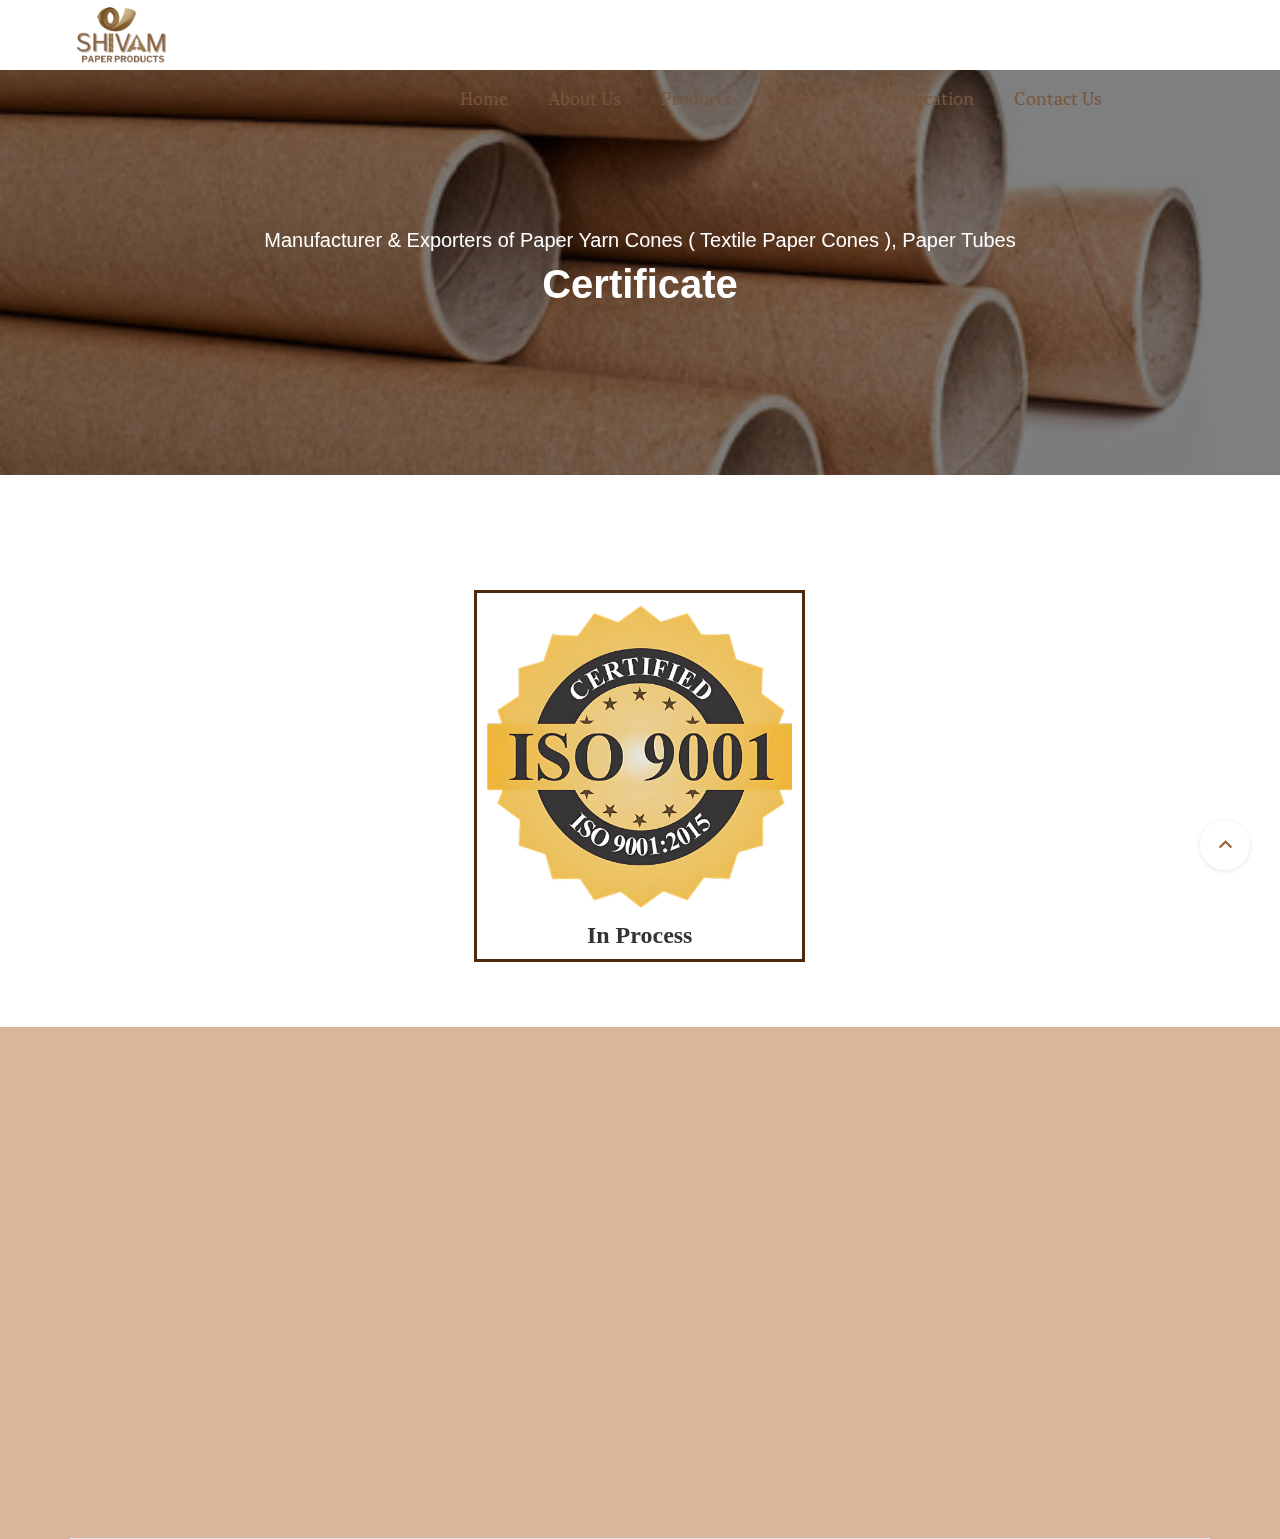
<file: certificate.html>
<!DOCTYPE html>
<html lang="en">
<head>
    <meta charset="UTF-8">
    <meta http-equiv="X-UA-Compatible" content="IE=edge">
    <meta name="viewport" content="width=device-width, initial-scale=1.0">
    <link rel="stylesheet" href="css/swiper-bundle.min.css">
    <link rel="shortcut icon" href="img/pngegg.png" type="image/x-icon">
    <title>paper product</title>
    <link href="https://cdn.jsdelivr.net/npm/aos@2.3.4/dist/aos.css" rel="stylesheet">
    <style>
        @import url(css/style.css);
        @import url(css/media.css);
    </style>
</head>
<body>
  
    <!-- header -->
     <!-- backtotop -->
    <a href="#" title="top" class="backtotop">
        <i class="ri-arrow-up-s-line"></i>
    </a>
    <header>
        <div class="container">
            <div class="row justify-content-between align-center">
                <div class="logo">
                    <a href="index.html"><img src="img/bglogo-1.png" alt=""></a>
                </div>
                <nav>
                    <ul class="row pt">
                        <li><a href="index.html">home</a></li>
                        <li><a href="about.html">about us</a>
                        </li>
                        <li><a>products</a>
                            <div class="dropdown">
                                <ul>
                                    <li><a href="paperyarn.html">paper yarn cones</a></li>
                                    <li><a href="papertube.html">paper tube</a></li>
                                </ul>
                            </div>
                        </li>
                     
                        <li><a href="process.html">process</a></li>
                        <li><a href="certificate.html">certification</a></li>
                        <li><a href="contact.html">contact us</a></li>
                    </ul>
                </nav>
                <div class="icon">
                    <i class="ri-menu-line toggle"></i>
                </div>
            </div>
        </div>
    </header>
    <!-- new -->
    <section>
      <div class="padding-50">
        <div class="hero-section-3">
            <div class="overlay-3"></div>  
            <h2 class="subtitle"  data-aos="zoom-in" data-aos-duration="1000" data-aos-delay="700">Manufacturer & Exporters of Paper Yarn Cones ( Textile Paper Cones ), Paper Tubes</h2>
            <h1 class="main-title"  data-aos="zoom-in" data-aos-duration="1200" data-aos-delay="500">Certificate</h1> 
        </div>
       
      </div>
    </section>

    <!-- main-part -->
    <section class="certificates padding-50">
        <div class="container">
            <div class="row justify-content-center">
                <div class="col-lg-12 col-md-12 col-xs-12 center" style="text-align: center; width: 65% !important;" data-aos="flip-right" data-aos-duration="1200" data-aos-delay="300">
                    <div class="certificate-box">
                        <img src="img/certi.png" alt="D&B Certification" style="width: 100%;" data-aos="zoom-in-left" data-aos-duration="1000" data-aos-delay="500">
                        <p class="certificate-text">In Process</p>
                    </div>
                </div>
            </div>
        </div>
    </section>
   <!-- footer -->
    <!-- footer -->
    <footer class="bg-footer">
        <div class="container">
            <div class="footer-top text-center" data-aos="fade-up" data-aos-duration="800">
                <div class="icon-box text-center">
                    <div class="icon" data-aos="zoom-in" data-aos-duration="600" data-aos-delay="100"><a href="https://www.facebook.com/shivam.paper.products?mibextid=ZbWKwL"
                            target="_blank"><i class="ri-facebook-fill"></i></a></div>
                    <div class="icon" data-aos="zoom-in" data-aos-duration="600" data-aos-delay="200"><a href="https://www.instagram.com/shivampaperproductss?igsh=Y3l6bHlvdTViOXJ5"
                            target="_blank"><i class="ri-instagram-fill"></i></a></div>
                    <div class="icon" data-aos="zoom-in" data-aos-duration="600" data-aos-delay="300"><a href="https://www.linkedin.com/in/shivam-paper-products-6776b5354" target="_blank"><i
                                class="ri-linkedin-fill"></i></a></div>
                    <div class="icon" data-aos="zoom-in" data-aos-duration="600" data-aos-delay="400"><a href="https://wa.me/message/C2MTEXTZIJY3F1" target="_blank"><i
                                class="ri-whatsapp-fill"></i></a></div>
                </div>
            </div>

            <div class="footer-center text-center">
                <div class="row justify-content-center">
                    <div class="footer-center-content col-lg-4 col-md-12 col-12"
                         data-aos="zoom-in-right" data-aos-duration="800" data-aos-delay="100">
                        <h5 class="pt">Information</h5>
                        <p class="footer-p">SHIVAM PAPER PRODUCTS, we specialize in high-quality, sustainable paper
                            solutions. With advanced technology and strict quality controls, we produce paper yarn
                            cones, tubes, and cores that exceed industry standards. Our team delivers customized,
                            cost-effective solutions, all while prioritizing eco-friendly practices for a greener
                            future.</p>
                    </div>
                    <div class="footer-center-content col-lg-4 col-md-12 col-12"
                         data-aos="zoom-in" data-aos-duration="800" data-aos-delay="200">
                        <h5 class="pt">Contact Info</h5>
                        <ul class="roboto">
                            <li class="site">
                                <i class="ri-map-pin-2-fill"></i>
                                <a>URJA INDUSTRIAL AREA, PLOT NO 5A+6A+7A, SHED NO 6, At. Chhapra, Ta.LODHIKA
                                    Dist.Rajkot, Gujarat, 360021</a>
                            </li>
                            <li class="site">
                                <i class="ri-phone-fill"></i>
                                <a>7201913153</a>
                            </li>
                            <li class="site">
                                <i class="ri-phone-fill"></i>
                                <a>9426444445</a>
                            </li>
                            <li class="site">
                                <i class="ri-mail-fill"></i>
                                <a>info@shivampaperproducts.com</a>
                            </li>
                        </ul>
                    </div>
                    <div class="footer-center-content col-lg-4 col-md-12 col-12" 
                         data-aos="zoom-in-left" data-aos-duration="800" data-aos-delay="300">
                        <h5 class="pt">Information</h5>
                        <ul class="roboto">
                            <a href="about.html">
                                <li><a href="about.html">About Us</a></li>
                                <li><a href="paperyarn.html">Paper Yarn Cones</a></li>
                                <li><a href="papertube.html">Paper Tubes</a></li>
                                <li><a href="process.html">Process</a></li>
                                <li><a href="certificate.html">Certificates</a></li>
                                <li><a href="contact.html">Contact Us</a></li>
                        </ul>
                    </div>
                </div>
            </div>
        </div>
    </footer>

    <!-- script -->
    <script src="js/jquery-3.7.0.min.js"></script>
    <!-- slider -->
    <script src="js/swiper-bundle.min.js"></script>

    <!-- AOS JS -->
    <script src="https://cdn.jsdelivr.net/npm/aos@2.3.4/dist/aos.js"></script>
    <script>
        AOS.init(); // Initialize AOS
    </script>
    <!-- header -->
    <script>
        $(window).scroll(function(){
            if($(window).scrollTop() > 400){
                $("header").addClass("fixed");
            }
            else{
                $("header").removeClass("fixed");
            }
        })
    </script>
    <!-- toggle -->
    <script>
        $(document).ready(function(){
            $(".toggle").click(function(){
                $("header nav ul").toggleClass("show");
            })
        })
    </script>
    <!-- banner-slider -->
    <script>
        var swiper = new Swiper(".banner-slider", {
      slidesPerView: 1,
      spaceBetween: 0,
      loop: true,
      pagination: {
        el: ".swiper-pagination",
        clickable: true,
      },
    });
    </script>
    <!-- Category-slider -->
     <script>
        var swiper = new Swiper(".Category-slider", {
            breakpoints: {
                540: {
                  slidesPerView: 2,
                  spaceBetween: 30
                },
                767: {
                  slidesPerView: 3,
                  spaceBetween: 30
                },
                1200:{
                    slidesPerView: 3,
                    spaceBetween: 30
                }
            }
        });
    </script>
    <!-- Trending-slider -->
    <script>
        var swiper = new Swiper(".trending-slider", {
            pagination: {
            el: ".testimonial-pagination",
            dynamicBullets: true,
            },
            breakpoints: {
                // when window width is >= 320px
                320: {
                  slidesPerView: 2,
                  spaceBetween: 20
                },
                600: {
                  slidesPerView: 3,
                  spaceBetween: 20
                },
                // when window width is >= 480px
                750: {
                  slidesPerView: 4,
                  spaceBetween: 30
                },
            }
        });
    </script>
    <!-- testimonial-slider -->
    <script>
        var swiper = new Swiper(".testimonial-slider", {
            autoplay: {
            delay: 2500,
            disableOnInteraction: true,
        },
            pagination: {
            el: ".testimonial-pagination",
            dynamicBullets: true,
        },
        });
    </script>
    <!-- manufacture-slider -->
    <script>
        var swiper = new Swiper(".manufacture-slider", {
            loop:true,
            autoplay: {
            delay: 3500,
            disableOnInteraction: true,
            },
        //   slidesPerView: 1,
        //   spaceBetween: 30,
        //   loop: true,
          breakpoints: {
            // when window width is >= 320px
            320: {
              slidesPerView: 2,
              spaceBetween: 15
            },
            // when window width is >= 480px
            480: {
              slidesPerView: 3,
              spaceBetween: 15
            },
            // when window width is >= 640px
            600: {
              slidesPerView: 3,
              spaceBetween: 5
            },
            770: {
                slidesPerView: 4,
              spaceBetween: 5
            },
            1140: {
                slidesPerView: 5,
              spaceBetween: 15
            },
            1200: {
                slidesPerView: 6,
              spaceBetween: 15
            },
          }
        });
    </script>
    <!-- latest-slider -->
    <script>
        var swiper = new Swiper(".latest-slider", {
                pagination: {
            el: ".testimonial-pagination",
            dynamicBullets: true,
            },
            breakpoints: {
            // when window width is >= 320px
            320: {
              slidesPerView: 1,
              spaceBetween: 20
            },
            // when window width is >= 480px
            480: {
              slidesPerView: 1,
              spaceBetween: 30
            },
            // when window width is >= 640px
            640: {
              slidesPerView: 2,
              spaceBetween: 30
            }
        }
        });
      </script>
</body>
</html>
</file>
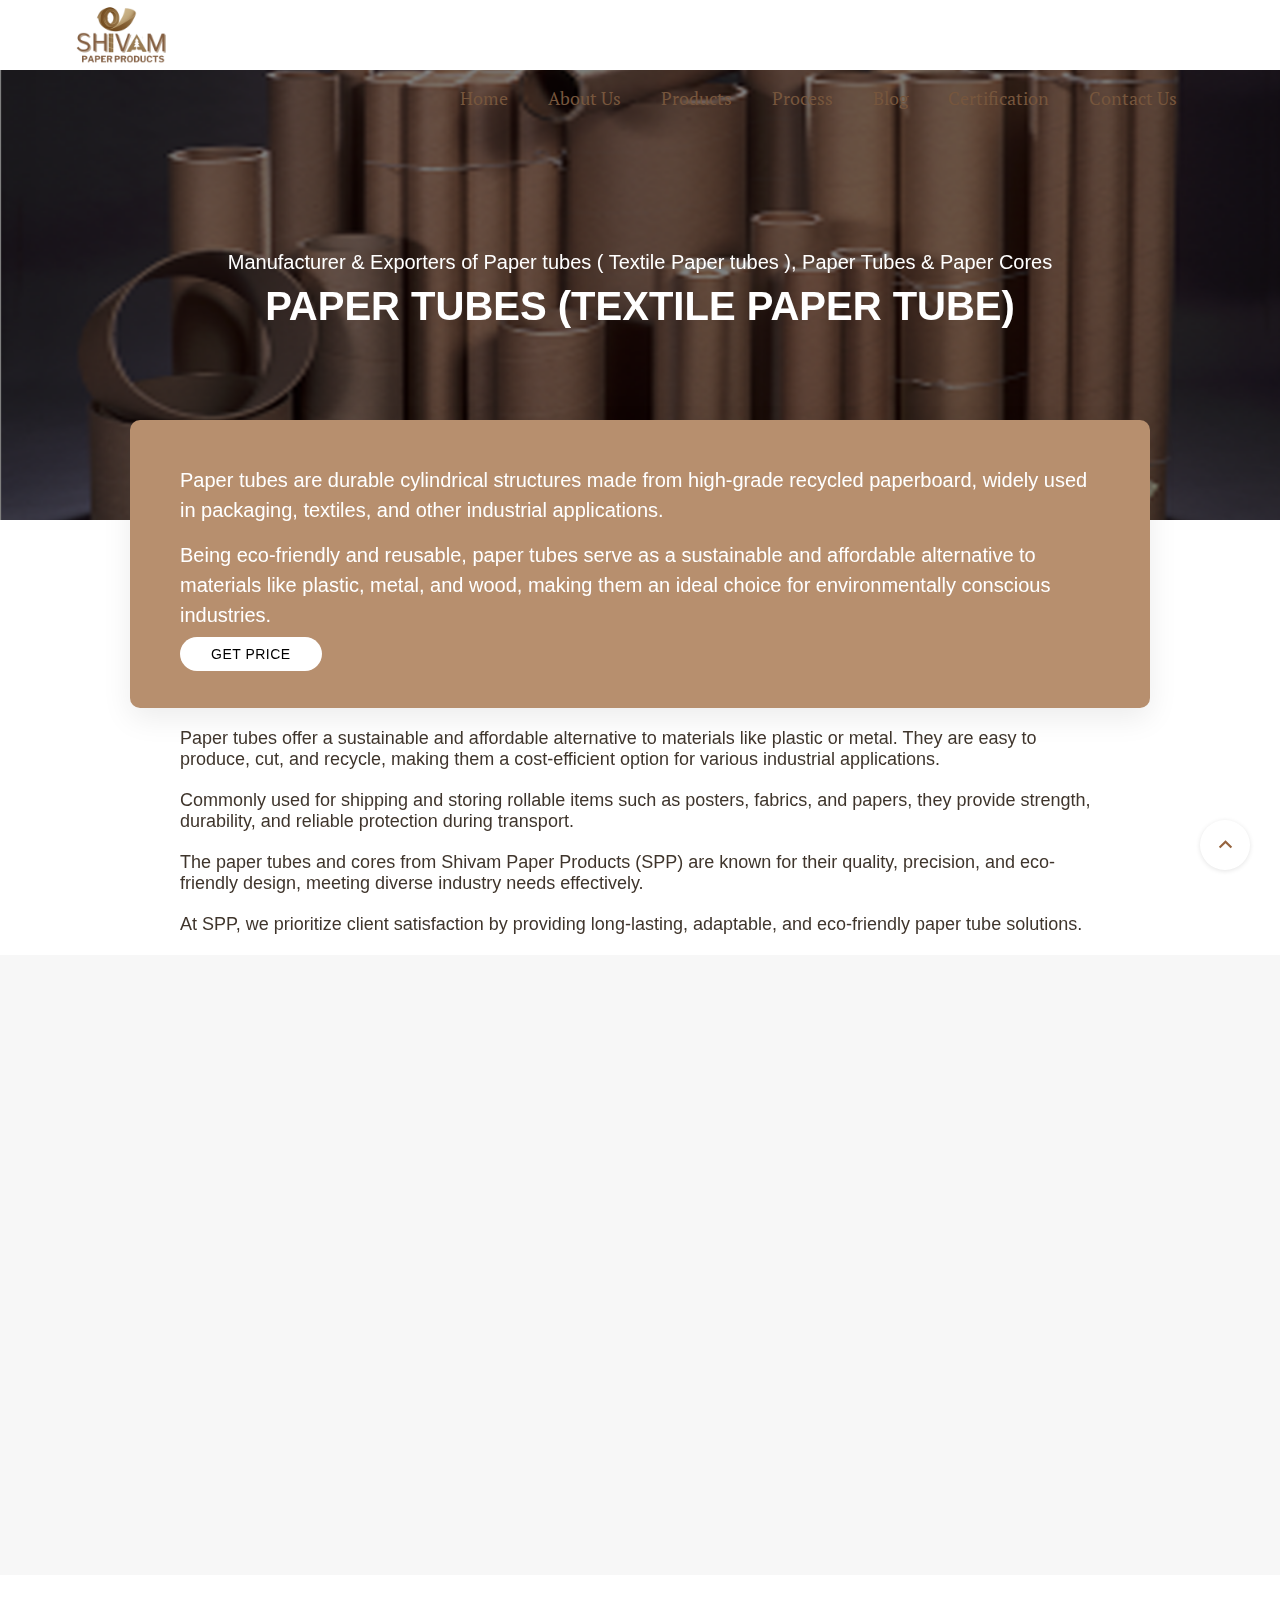
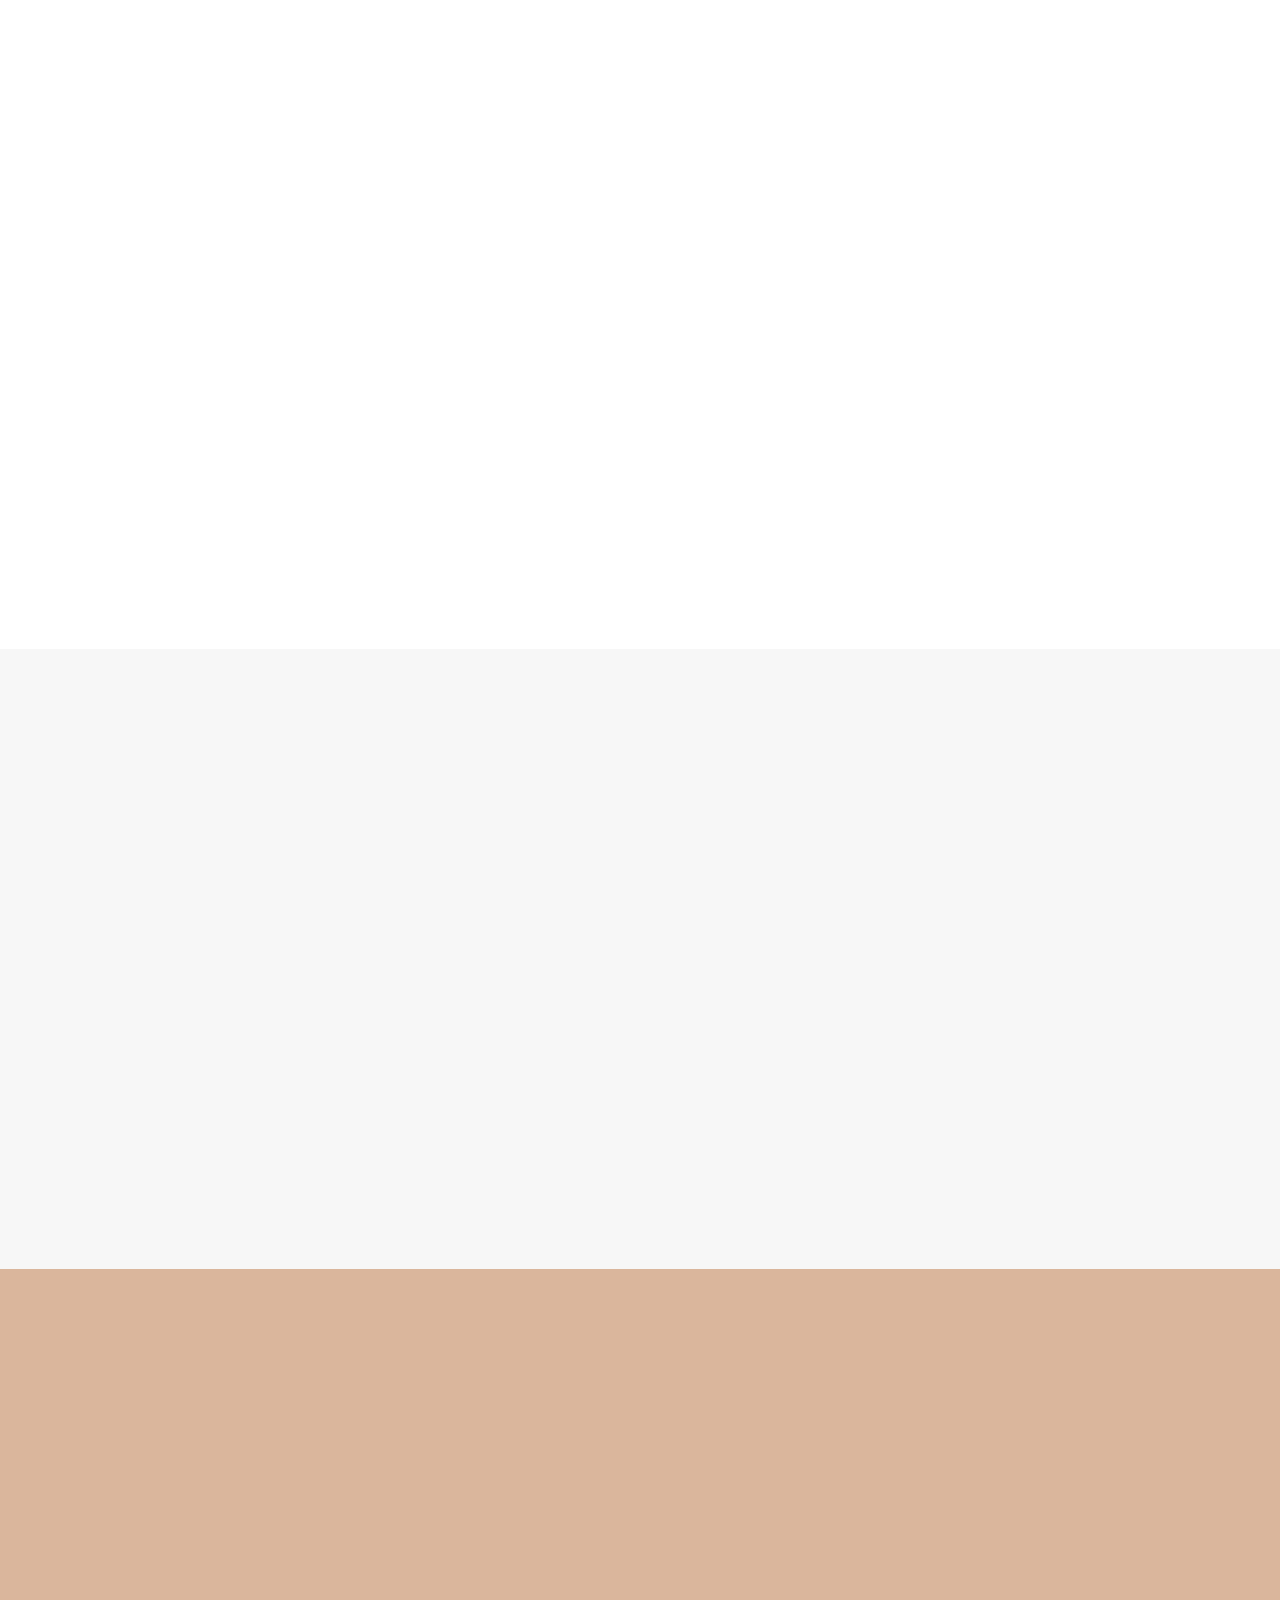
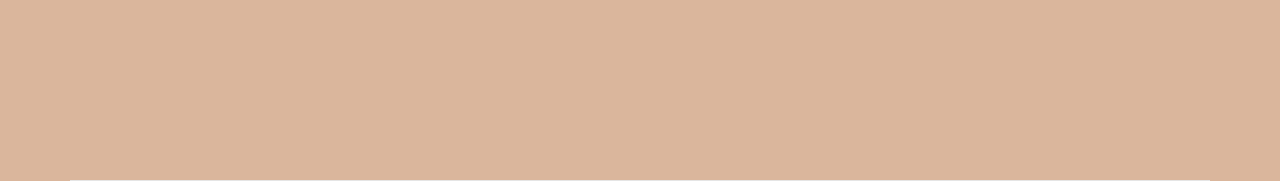
<file: papertube.html>
<!DOCTYPE html>
<html lang="en">

<head>
    <meta charset="UTF-8">
    <meta http-equiv="X-UA-Compatible" content="IE=edge">
    <meta name="viewport" content="width=device-width, initial-scale=1.0">
    <link rel="stylesheet" href="css/swiper-bundle.min.css">
    <link rel="shortcut icon" href="img/pngegg.png" type="image/x-icon">
    <title>paper product</title>

    <!-- Google tag (gtag.js) -->
    <script async src="https://www.googletagmanager.com/gtag/js?id=G-B8BY91YHVE"></script>
    <script>
        window.dataLayer = window.dataLayer || [];
        function gtag() { dataLayer.push(arguments); }
        gtag('js', new Date());

        gtag('config', 'G-B8BY91YHVE');
    </script>

    <link href="./css/aos.css" rel="stylesheet">
    <style>
        @import url(css/style.css);
        @import url(css/media.css);
    </style>
</head>

<body>
    <!-- backtotop -->
    <a href="#" title="top" class="backtotop">
        <i class="ri-arrow-up-s-line"></i>
    </a>
    <!-- header -->
    <header>
        <div class="container">
            <div class="row justify-content-between align-center">
                <div class="logo">
                    <a href="index.html"><img src="img/bglogo-1.png" alt=""></a>
                </div>
                <nav>
                    <ul class="row pt">
                        <li><a href="index.html">home</a></li>
                        <li><a href="about.html">about us</a>
                        </li>
                        <li><a>products</a>
                            <div class="dropdown">
                                <ul>
                                    <li><a href="paperyarn.html">paper yarn cones</a></li>
                                    <li><a href="papertube.html">paper tube</a></li>
                                </ul>
                            </div>
                        </li>

                        <li><a href="process.html">process</a></li>
                        <li><a href="blogs/blog.html">blog</a></li>
                        <li><a href="certificate.html">certification</a></li>
                        <li><a href="contact.html">contact us</a></li>
                    </ul>
                </nav>
                <div class="icon">
                    <i class="ri-menu-line toggle"></i>
                </div>
            </div>
        </div>
    </header>
    <!-- new -->
    <section>
        <div class="padding-50">
            <div class="hero-section-2">
                <div class="overlay-2"></div>
                <h2 class="subtitle" data-aos="zoom-in" data-aos-duration="1000" data-aos-delay="700">Manufacturer &
                    Exporters of Paper tubes ( Textile Paper tubes ), Paper Tubes & Paper Cores</h2>
                <h1 class="main-title" data-aos="zoom-in" data-aos-duration="1200" data-aos-delay="500">PAPER TUBES
                    (TEXTILE PAPER TUBE)</h1>
            </div>

        </div>
    </section>
    <section class="company-info">
        <div class="container">
            <div class="row">
                <div class="col-12" style="z-index: 1; margin: 0px 60px;">
                    <div class="info-top" data-aos="fade-up" data-aos-duration="800" data-aos-delay="500">
                        <p>Paper tubes are durable cylindrical structures made from high-grade recycled paperboard,
                            widely used in packaging, textiles, and other industrial applications. </p>
                        <p>Being eco-friendly and reusable, paper tubes serve as a sustainable and affordable
                            alternative to materials like plastic, metal, and wood, making them an ideal choice for
                            environmentally conscious industries.</p>
                        <a href="contact.html" class="btn">GET PRICE</a>
                    </div>
                    <div data-aos="zoom-in" data-aos-duration="1000" data-aos-delay="700">
                        <div class="info-bottom">
                            Paper tubes offer a sustainable and affordable alternative to materials like plastic or
                            metal. They are easy to produce, cut, and recycle, making them a cost-efficient option for
                            various industrial applications.
                        </div>
                        <div class="info-bottom">
                            Commonly used for shipping and storing rollable items such as posters, fabrics, and papers,
                            they provide strength, durability, and reliable protection during transport.
                        </div>
                        <div class="info-bottom">
                            The paper tubes and cores from Shivam Paper Products (SPP) are known for their quality,
                            precision, and eco-friendly design, meeting diverse industry needs effectively.
                        </div>
                        <div class="info-bottom">
                            At SPP, we prioritize client satisfaction by providing long-lasting, adaptable, and
                            eco-friendly paper tube solutions.
                        </div>
                    </div>
                </div>
            </div>
        </div>
    </section>
    <!-- content-2 section -->
    <section class="plant-2 padding-top-50" style="background-color: #f7f7f7;">
        <div class="container">
            <div class="row" style="align-items: center;" style="padding: 100px 0px;">
                <div class="col-lg-6 col-md-12 col-xs-12" style="position: relative; ">
                    <div class="plant-50 stories__post-top-section" style="width: 100%;" data-aos="fade-right"
                        data-aos-duration="1000">
                        <img src="img/texturing-paper-tube-500x500.png" class="" alt="Paper Product">
                        <div class="stories__post-block" style="background-color: #b78f6e;"></div>
                    </div>
                </div>
                <div class="col-lg-6 col-md-12 col-xs-12">
                    <div class="plant-50" data-aos="fade-left" data-aos-duration="1000" data-aos-delay="200">
                        <div class="section-detalis-1">
                            <p class="pt text-justify latest-description">Paper tubes are strong, lightweight, and
                                eco-friendly cylindrical structures made from high-quality paperboard, widely used in
                                industries like textiles, packaging, construction, and paper mills. They offer high
                                durability, excellent load-bearing capacity, and dimensional accuracy, making them ideal
                                for applications such as yarn winding, film rolling, and protective packaging.
                                <br><br>Being biodegradable and recyclable, paper tubes provide a sustainable
                                alternative to plastic and metal tubes, reducing environmental impact.<br><br> Available
                                in various sizes, thicknesses, and coatings, they can be customized to meet specific
                                industry needs, ensuring moisture resistance, heat resistance, and smooth surface
                                finishing for seamless performance.
                            </p>
                        </div>
                    </div>
                </div>

            </div>
        </div>
    </section>
    <!-- plant-2 section -->
    <section class="plant-2 padding-top-50">
        <div class="container">
            <div class="row" style="align-items: center;" style="padding: 100px 0px;">
                <div class="col-lg-6 col-md-12 col-xs-12">
                    <div class="plant-50" data-aos="fade-right" data-aos-duration="1000">
                        <div class="section-detalis-1">
                            <h1 class="pt latest-heading-3" data-aos="fade-up" data-aos-duration="800"
                                data-aos-delay="100">FEATURES OF PAPER YARN CONES (TEXTILE PAPER CONES)</h1>
                            <p class="pt text-justify latest-description" data-aos="fade-up" data-aos-duration="800"
                                data-aos-delay="300">High Strength & Durability – Crafted from premium-quality paper for
                                superior load-bearing capacity and long-lasting performance.
                                <br><br>
                                Eco-Friendly & Recyclable – Made from biodegradable materials, offering an
                                environmentally responsible and sustainable option.
                                <br><br>
                                Customizable Sizes & Thickness – Available in multiple diameters, lengths, and wall
                                thicknesses to match diverse textile applications.
                                <br><br>
                                Moisture & Heat Resistance – Designed with protective coatings for better resistance to
                                humidity and temperature variations.
                                <br><br>
                                Smooth Inner & Outer Surface – Provides easy yarn winding, smooth operation, and
                                compatibility with various textile machines.
                                <br><br>
                                Cost-Effective Solution – A reliable, affordable, and eco-conscious alternative to
                                plastic and metal yarn cones.
                                <br><br>
                            </p>
                        </div>
                    </div>
                </div>
                <div class="col-lg-6 col-md-12 col-xs-12" style="position: relative; ">
                    <div class="plant-50 stories__post-top-section" style="width: 100%;" data-aos="fade-left"
                        data-aos-duration="1000" data-aos-delay="200">
                        <img src="img/color-img.jpg" class="" alt="Paper Product">
                        <div class="stories__post-block" style="background-color: #b78f6e;"></div>
                    </div>
                </div>
            </div>
        </div>
    </section>

    <!-- content-2-section -->
    <section class="plant-2 padding-top-50" style="background-color: #f7f7f7;">
        <div class="container">
            <div class="row" style="align-items: center;" style="padding: 100px 0px;">
                <div class="col-lg-6 col-md-12 col-xs-12" style="position: relative; ">
                    <div class="plant-50 stories__post-top-section" style="width: 100%;" data-aos="zoom-in"
                        data-aos-duration="1000">
                        <img src="img/brown-kraft-paper-tube-500x500-c74ca2da-fb95-4ea6-9aa6-27326236da7e-500x500.jpg"
                            class="" alt="Paper Product">
                        <div class="stories__post-block" style="background-color: #b78f6e;"></div>

                    </div>
                </div>
                <div class="col-lg-6 col-md-12 col-xs-12">
                    <div class="plant-50" data-aos="fade-left" data-aos-duration="1000" data-aos-delay="200">
                        <div class="section-detalis-1">
                            <h1 class="pt latest-heading-3" data-aos="fade-up" data-aos-duration="800"
                                data-aos-delay="100">ADVANTAGES OF SPP TUBES</h1>
                            <p class="pt text-justify latest-description">
                                Custom-Engineered Design
                                <br><br>
                                High Operational Efficiency
                                <br><br>
                                Premium Surface Finish
                                <br><br>
                                Reliable Delivery & Service
                                <br><br>
                                Eco-friendly and recyclable
                                <br><br>
                                Customer satisfaction
                            </p>
                        </div>
                    </div>
                </div>
            </div>
        </div>
    </section>

    <!-- footer -->
    <footer class="bg-footer">
        <div class="container">
            <div class="footer-top text-center" data-aos="fade-up" data-aos-duration="800">
                <div class="icon-box text-center">
                    <div class="icon" data-aos="zoom-in" data-aos-duration="600" data-aos-delay="100"><a
                            href="https://www.facebook.com/shivam.paper.products?mibextid=ZbWKwL" target="_blank"><i
                                class="ri-facebook-fill"></i></a></div>
                    <div class="icon" data-aos="zoom-in" data-aos-duration="600" data-aos-delay="200"><a
                            href="https://www.instagram.com/shivampaperproductss?igsh=Y3l6bHlvdTViOXJ5"
                            target="_blank"><i class="ri-instagram-fill"></i></a></div>
                    <div class="icon" data-aos="zoom-in" data-aos-duration="600" data-aos-delay="300"><a
                            href="https://www.linkedin.com/in/shivam-paper-products-6776b5354" target="_blank"><i
                                class="ri-linkedin-fill"></i></a></div>
                    <div class="icon" data-aos="zoom-in" data-aos-duration="600" data-aos-delay="400"><a
                            href="https://wa.me/message/C2MTEXTZIJY3F1" target="_blank"><i
                                class="ri-whatsapp-fill"></i></a></div>
                </div>
            </div>

            <div class="footer-center text-center">
                <div class="row justify-content-center">
                    <div class="footer-center-content col-lg-4 col-md-12 col-12" data-aos="zoom-in-right"
                        data-aos-duration="800" data-aos-delay="100">
                        <h5 class="pt">Information</h5>
                        <p class="footer-p">SHIVAM PAPER PRODUCTS, we specialize in high-quality, sustainable paper
                            solutions. With advanced technology and strict quality controls, we produce paper yarn
                            cones, tubes, and cores that exceed industry standards. Our team delivers customized,
                            cost-effective solutions, all while prioritizing eco-friendly practices for a greener
                            future.</p>
                    </div>
                    <div class="footer-center-content col-lg-4 col-md-12 col-12" data-aos="zoom-in"
                        data-aos-duration="800" data-aos-delay="200">
                        <h5 class="pt">Contact Info</h5>
                        <ul class="roboto">
                            <li class="site">
                                <i class="ri-map-pin-2-fill"></i>
                                <a>URJA INDUSTRIAL AREA, PLOT NO 5A+6A+7A, SHED NO 6, At. Chhapra, Ta.LODHIKA
                                    Dist.Rajkot, Gujarat, 360021</a>
                            </li>
                            <li class="site">
                                <i class="ri-phone-fill"></i>
                                <a>+91 7201913153</a>
                            </li>
                            <li class="site">
                                <i class="ri-phone-fill"></i>
                                <a>+91 9426444445</a>
                            </li>
                            <li class="site">
                                <i class="ri-mail-fill"></i>
                                <a>info@shivampaperproducts.com</a>
                            </li>
                        </ul>
                    </div>
                    <div class="footer-center-content col-lg-4 col-md-12 col-12" data-aos="zoom-in-left"
                        data-aos-duration="800" data-aos-delay="300">
                        <h5 class="pt">Information</h5>
                        <ul class="roboto">
                            <a href="about.html">
                                <li><a href="about.html">About Us</a></li>
                                <li><a href="paperyarn.html">Paper Yarn Cones</a></li>
                                <li><a href="papertube.html">Paper Tubes</a></li>
                                <li><a href="process.html">Process</a></li>
                                <li><a href="certificate.html">Certificates</a></li>
                                <li><a href="contact.html">Contact Us</a></li>
                        </ul>
                    </div>
                </div>
            </div>
        </div>
    </footer>

    <!-- script -->
    <script src="js/jquery-3.7.0.min.js"></script>
    <!-- slider -->
    <script src="js/swiper-bundle.min.js"></script>

    <!-- AOS JS -->
    <script src="./js/aos.js"></script>
    <script>
        AOS.init(); // Initialize AOS

        AOS.init({
        });
        var swiper = new Swiper(".banner-slider", {
            slidesPerView: 1,
            spaceBetween: 0,
            loop: true,
            pagination: {
                el: ".swiper-pagination",
                clickable: true,
            },
        });

        document.addEventListener('DOMContentLoaded', function () {
            // Ensure no horizontal scroll
            document.body.style.overflowX = 'hidden';
            document.documentElement.style.overflowX = 'hidden';
        });
    </script>
    <!-- header -->
    <script>
        $(window).scroll(function () {
            if ($(window).scrollTop() > 400) {
                $("header").addClass("fixed");
            }
            else {
                $("header").removeClass("fixed");
            }
        })
    </script>
    <!-- toggle -->
    <script>
        $(document).ready(function () {
            $(".toggle").click(function () {
                $("header nav ul").toggleClass("show");
            })
        })
    </script>
    <!-- banner-slider -->
    <script>
        var swiper = new Swiper(".banner-slider", {
            slidesPerView: 1,
            spaceBetween: 0,
            loop: true,
            pagination: {
                el: ".swiper-pagination",
                clickable: true,
            },
        });
    </script>
    <!-- Category-slider -->
    <script>
        var swiper = new Swiper(".Category-slider", {
            breakpoints: {
                540: {
                    slidesPerView: 2,
                    spaceBetween: 30
                },
                767: {
                    slidesPerView: 3,
                    spaceBetween: 30
                },
                1200: {
                    slidesPerView: 3,
                    spaceBetween: 30
                }
            }
        });
    </script>
    <!-- Trending-slider -->
    <script>
        var swiper = new Swiper(".trending-slider", {
            pagination: {
                el: ".testimonial-pagination",
                dynamicBullets: true,
            },
            breakpoints: {
                // when window width is >= 320px
                320: {
                    slidesPerView: 2,
                    spaceBetween: 20
                },
                600: {
                    slidesPerView: 3,
                    spaceBetween: 20
                },
                // when window width is >= 480px
                750: {
                    slidesPerView: 4,
                    spaceBetween: 30
                },
            }
        });
    </script>
    <!-- testimonial-slider -->
    <script>
        var swiper = new Swiper(".testimonial-slider", {
            autoplay: {
                delay: 2500,
                disableOnInteraction: true,
            },
            pagination: {
                el: ".testimonial-pagination",
                dynamicBullets: true,
            },
        });
    </script>
    <!-- manufacture-slider -->
    <script>
        var swiper = new Swiper(".manufacture-slider", {
            loop: true,
            autoplay: {
                delay: 3500,
                disableOnInteraction: true,
            },
            //   slidesPerView: 1,
            //   spaceBetween: 30,
            //   loop: true,
            breakpoints: {
                // when window width is >= 320px
                320: {
                    slidesPerView: 2,
                    spaceBetween: 15
                },
                // when window width is >= 480px
                480: {
                    slidesPerView: 3,
                    spaceBetween: 15
                },
                // when window width is >= 640px
                600: {
                    slidesPerView: 3,
                    spaceBetween: 5
                },
                770: {
                    slidesPerView: 4,
                    spaceBetween: 5
                },
                1140: {
                    slidesPerView: 5,
                    spaceBetween: 15
                },
                1200: {
                    slidesPerView: 6,
                    spaceBetween: 15
                },
            }
        });
    </script>
    <!-- latest-slider -->
    <script>
        var swiper = new Swiper(".latest-slider", {
            pagination: {
                el: ".testimonial-pagination",
                dynamicBullets: true,
            },
            breakpoints: {
                // when window width is >= 320px
                320: {
                    slidesPerView: 1,
                    spaceBetween: 20
                },
                // when window width is >= 480px
                480: {
                    slidesPerView: 1,
                    spaceBetween: 30
                },
                // when window width is >= 640px
                640: {
                    slidesPerView: 2,
                    spaceBetween: 30
                }
            }
        });
    </script>
</body>

</html>
</file>
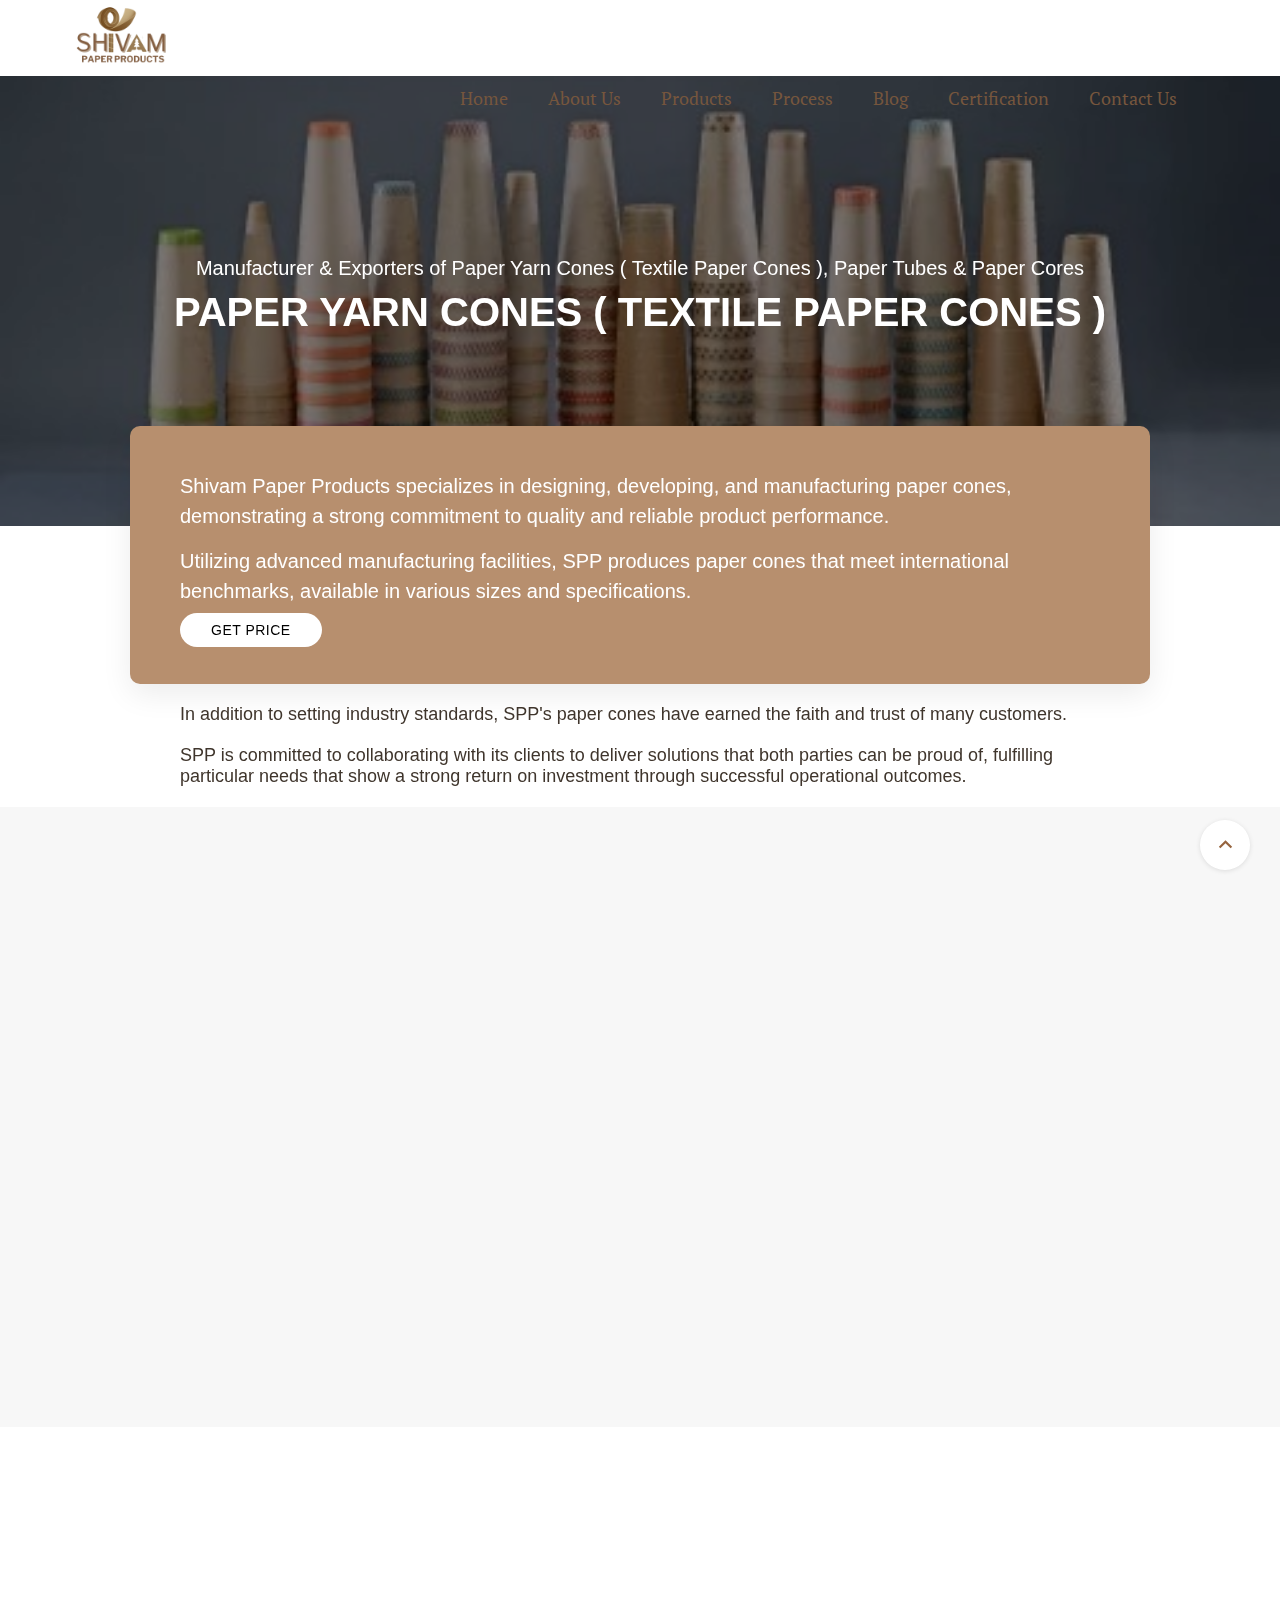
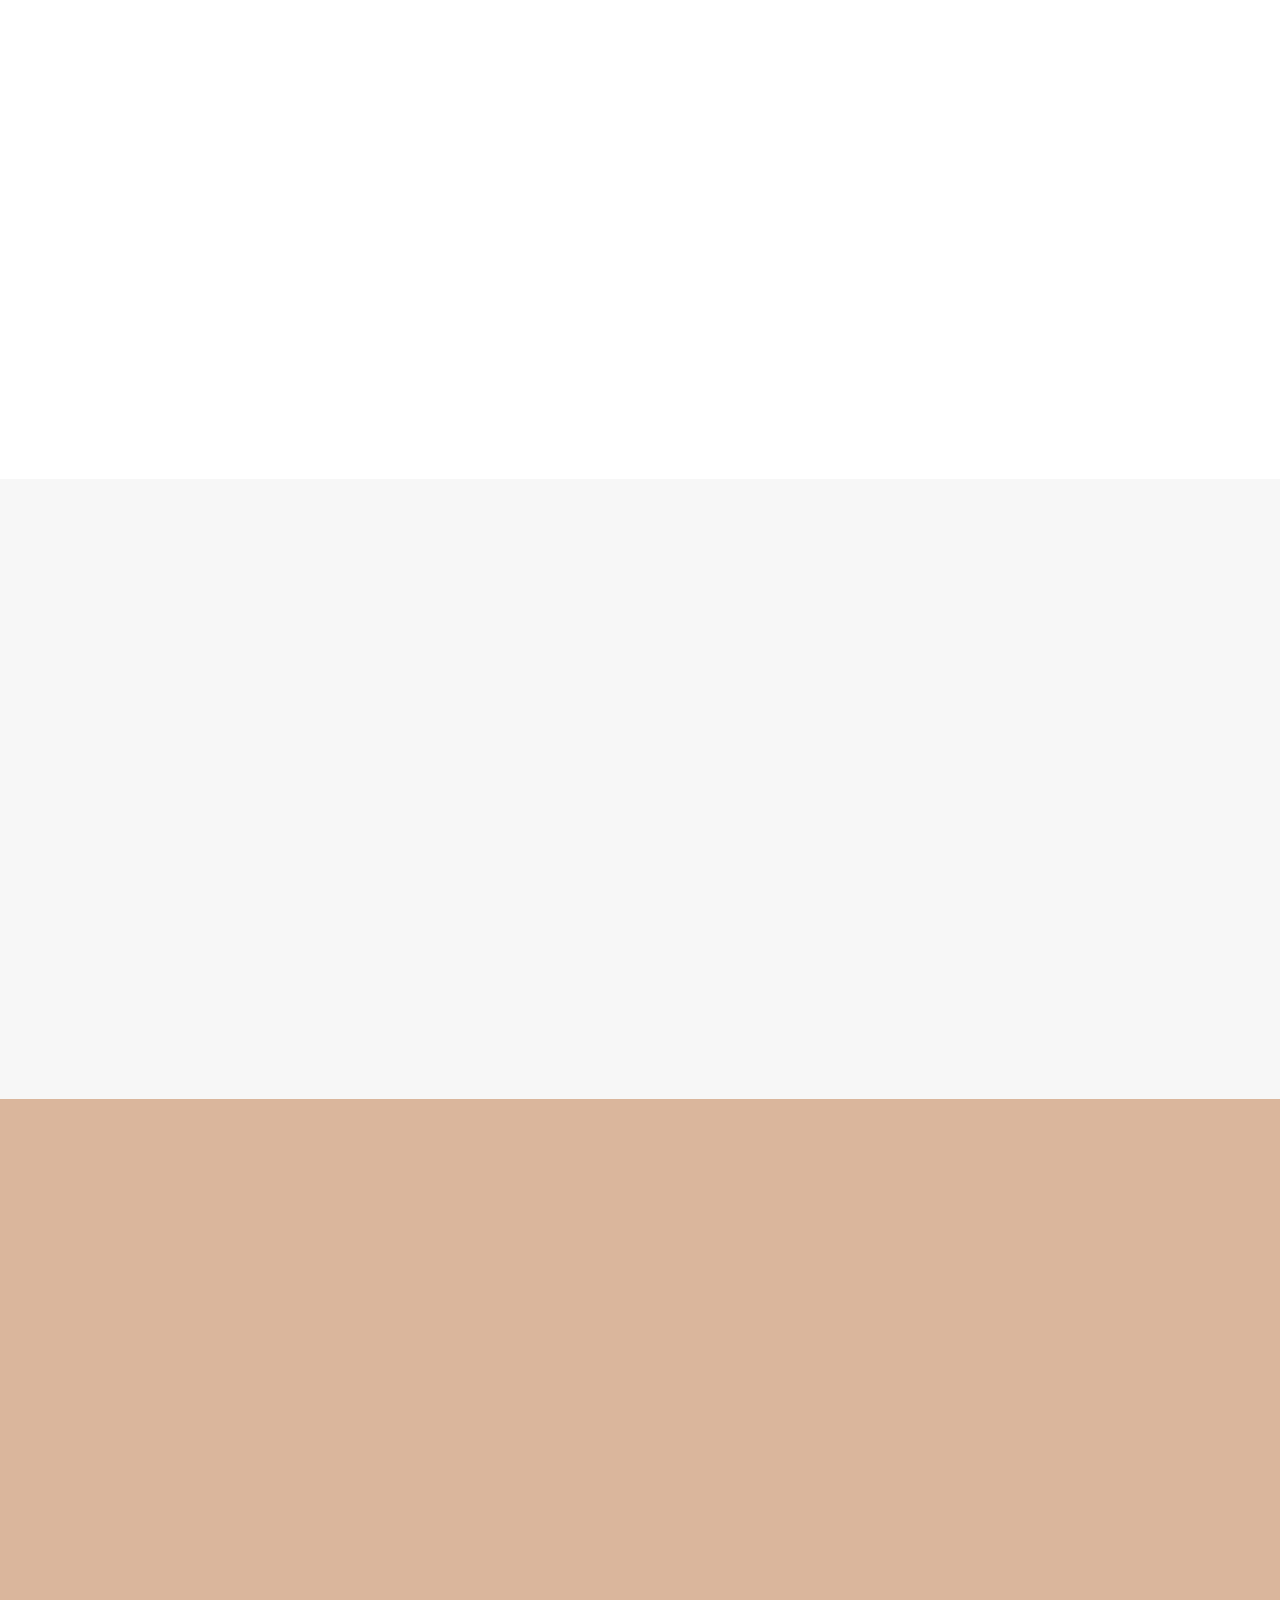
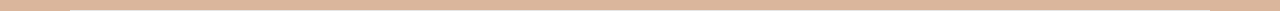
<file: paperyarn.html>
<!DOCTYPE html>
<html lang="en">

<head>
    <meta charset="UTF-8">
    <meta http-equiv="X-UA-Compatible" content="IE=edge">
    <meta name="viewport" content="width=device-width, initial-scale=1.0">
    <link rel="stylesheet" href="css/swiper-bundle.min.css">
    <link rel="shortcut icon" href="img/pngegg.png" type="image/x-icon">
    <title>paper product</title>

    <!-- Google tag (gtag.js) -->
    <script async src="https://www.googletagmanager.com/gtag/js?id=G-B8BY91YHVE"></script>
    <script>
        window.dataLayer = window.dataLayer || [];
        function gtag() { dataLayer.push(arguments); }
        gtag('js', new Date());

        gtag('config', 'G-B8BY91YHVE');
    </script>

    <!-- <link href="https://cdn.jsdelivr.net/npm/aos@2.3.4/dist/aos.css" rel="stylesheet"> -->
    <link href="./css/aos.css" rel="stylesheet">
    <style>
        @import url(css/style.css);
        @import url(css/media.css);
    </style>
</head>

<body>
    <!-- backtotop -->
    <a href="#" title="top" class="backtotop">
        <i class="ri-arrow-up-s-line"></i>
    </a>
    <!-- header -->
    <header>
        <div class="container">
            <div class="row justify-content-between align-center">
                <div class="logo">
                    <a href="index.html"><img src="img/bglogo-1.png" alt=""></a>
                </div>
                <nav>
                    <ul class="row pt">
                        <li><a href="index.html">home</a></li>
                        <li><a href="about.html">about us</a>
                        </li>
                        <li><a>products</a>
                            <div class="dropdown">
                                <ul>
                                    <li><a href="paperyarn.html">paper yarn cones</a></li>
                                    <li><a href="papertube.html">paper tube</a></li>
                                </ul>
                            </div>
                        </li>

                        <li><a href="process.html">process</a></li>
                        <li><a href="blogs/blog.html">blog</a></li>
                        <li><a href="certificate.html">certification</a></li>
                        <li><a href="contact.html">contact us</a></li>
                    </ul>
                </nav>
                <div class="icon">
                    <i class="ri-menu-line toggle"></i>
                </div>
            </div>
        </div>
    </header>
    <!-- new -->
    <section>
        <div class=" padding-50">
            <div class="hero-section">
                <div class="overlay"></div>
                <h2 class="subtitle" data-aos="zoom-in" data-aos-duration="1000" data-aos-delay="700">Manufacturer &
                    Exporters of Paper Yarn Cones ( Textile Paper Cones ), Paper Tubes &
                    Paper Cores</h2>
                <h1 class="main-title" data-aos="zoom-in" data-aos-duration="1200" data-aos-delay="500">PAPER YARN CONES
                    ( TEXTILE PAPER CONES )</h1>
            </div>

        </div>
    </section>
    <section class="company-info">
        <div class="container">
            <div class="row">
                <div class="col-12" style="z-index: 1; margin: 0px 60px;">
                    <div class="info-top" data-aos="fade-up" data-aos-duration="800" data-aos-delay="500">
                        <p>Shivam Paper Products specializes in designing, developing, and manufacturing paper cones,
                            demonstrating a strong commitment to quality and reliable product performance.</p>
                        <p>Utilizing advanced manufacturing facilities, SPP produces paper cones that meet international
                            benchmarks, available in various sizes and specifications.</p>
                        <a href="contact.html" class="btn">GET PRICE</a>
                    </div>
                    <div data-aos="zoom-in" data-aos-duration="1000" data-aos-delay="700">
                        <div class="info-bottom">
                            In addition to setting industry standards, SPP's paper cones have earned the faith and trust
                            of many customers.
                        </div>
                        <div class="info-bottom">
                            SPP is committed to collaborating with its clients to deliver solutions that both parties
                            can be proud of, fulfilling particular needs that show a strong return on investment through
                            successful operational outcomes.
                        </div>
                    </div>
                </div>
            </div>
        </div>
    </section>
    <!-- content-2 section -->
    <section class="plant-2 padding-top-50" style="background-color: #f7f7f7;">
        <div class="container">
            <div class="row" style="align-items: center;" style="padding: 100px 0px;">
                <div class="col-lg-6 col-md-12 col-xs-12" style="position: relative; ">
                    <div class="plant-50 stories__post-top-section" style="width: 100%;" data-aos="fade-right"
                        data-aos-duration="1000">

                        <img src="img/paper yarn.png" class="" alt="Paper Product">
                        <div class="stories__post-block" style="background-color: #b78f6e;"></div>

                    </div>
                </div>
                <div class="col-lg-6 col-md-12 col-xs-12">
                    <div class="plant-50" data-aos="fade-left" data-aos-duration="1000" data-aos-delay="200">
                        <div class="section-detalis-1">
                            <p class="pt text-justify latest-description">SHIVAM PAPER PRODUCTS produces
                                high-performance paper yarn cones, also referred to as textile paper cones, that are
                                intended to improve the output quality and productivity of semi-automated, manual, and
                                fully automatic winders with high speeds.<br><br>
                                One of India's top producers of paper yarn cones, Shivam Paper Products uses
                                state-of-the-art machinery and cutting-edge technology to create robust, precisely
                                designed yarn carriers for the spinning, winding, and twisting industries. We work with
                                yarn producers in over 18 nations, providing customized paper cones for textile plant
                                configurations that satisfy global performance requirements.<br><br>All paper yarn cones
                                are created to order in accordance with customer requirements, ensuring high-speed
                                performance, constant quality, and dimensional accuracy.
                                <br><br>
                            </p>

                        </div>
                    </div>
                </div>

            </div>
        </div>
    </section>
    <!-- plant-2 section -->
    <section class="plant-2 padding-top-50">
        <div class="container">
            <div class="row" style="align-items: center;" style="padding: 100px 0px;">
                <div class="col-lg-6 col-md-12 col-xs-12">
                    <div class="plant-50" data-aos="fade-right" data-aos-duration="1000">
                        <div class="section-detalis-1">
                            <h1 class="pt latest-heading-3" data-aos="fade-up" data-aos-duration="800"
                                data-aos-delay="100">FEATURES OF PAPER YARN CONES (TEXTILE PAPER CONES)</h1>
                            <p class="pt text-justify latest-description" data-aos="fade-up" data-aos-duration="800"
                                data-aos-delay="300">High Durability – Made from premium-quality
                                paper for superior strength and long-lasting performance.<br><br>

                                Eco-Friendly & Sustainable – Manufactured using recyclable materials, ensuring minimal
                                environmental impact.<br><br>

                                Precision & Dimensional Accuracy – Designed with consistent shape and size to ensure
                                seamless performance in textile applications.<br><br>

                                Lightweight & Robust – Provides the perfect balance of strength and weight for efficient
                                yarn winding.<br><br>

                                Smooth Surface Finish – Ensures uniform yarn winding and prevents breakage or
                                damage.<br><br>

                                Customizable Sizes & Designs – Available in various dimensions to meet specific industry
                                needs.<br><br>

                                Cost-Effective Solution – Provides a reliable and affordable alternative to plastic
                                cones.<br><br>
                            </p>
                        </div>
                    </div>
                </div>
                <div class="col-lg-6 col-md-12 col-xs-12" style="position: relative; ">
                    <div class="plant-50 stories__post-top-section" style="width: 100%;" data-aos="fade-left"
                        data-aos-duration="1000" data-aos-delay="200">
                        <img src="img/paperyarn-1.jpg" class="" alt="Paper Product">
                        <div class="stories__post-block" style="background-color: #b78f6e;"></div>

                    </div>
                </div>
            </div>
        </div>
    </section>

    <!-- content-2-section -->
    <section class="plant-2 padding-top-50" style="background-color: #f7f7f7;">
        <div class="container">
            <div class="row" style="align-items: center;" style="padding: 100px 0px;">
                <div class="col-lg-6 col-md-12 col-xs-12" style="position: relative; ">
                    <div class="plant-50 stories__post-top-section" style="width: 100%;" data-aos="zoom-in"
                        data-aos-duration="1000">
                        <img src="img/CONE_PAPER01.png" class="" alt="Paper Product">
                        <div class="stories__post-block" style="background-color: #b78f6e;"></div>
                    </div>
                </div>
                <div class="col-lg-6 col-md-12 col-xs-12">
                    <div class="plant-50" data-aos="fade-left" data-aos-duration="1000" data-aos-delay="200">
                        <div class="section-detalis-1">
                            <h1 class="pt latest-heading-3" data-aos="fade-up" data-aos-duration="800"
                                data-aos-delay="100">GUARANTEED DIMENSIONAL ACCURACY</h1>
                            <p class="pt text-justify latest-description">To ensure optimal efficiency, cone design
                                strictly follows the dimensional tolerances specified by automated winding machine
                                manufacturers. Every textile yarn cone from SHIVAM PAPER PRODUCTS is made with
                                guaranteed accuracy, with a tolerance of ±1mm for length and ±0.25mm for internal
                                diameter at the top and bottom.
                                <br><br>
                                Paper yarn cones are essential for maintaining yarn consistency and production
                                efficiency in textile manufacturing. Their sustainable, cost-effective, and
                                precision-engineered construction makes them a trusted choice for textile industries
                                worldwide. The standard paper cone sizes are 3°30' and 4°20'.
                            </p>
                        </div>
                    </div>
                </div>
            </div>
        </div>
    </section>
    <!-- footer -->
    <!-- +91  -->
    <footer class="bg-footer">
        <div class="container">
            <div class="footer-top text-center" data-aos="fade-up" data-aos-duration="800">
                <div class="icon-box text-center">
                    <div class="icon" data-aos="zoom-in" data-aos-duration="600" data-aos-delay="100"><a
                            href="https://www.facebook.com/shivam.paper.products?mibextid=ZbWKwL" target="_blank"><i
                                class="ri-facebook-fill"></i></a></div>
                    <div class="icon" data-aos="zoom-in" data-aos-duration="600" data-aos-delay="200"><a
                            href="https://www.instagram.com/shivampaperproductss?igsh=Y3l6bHlvdTViOXJ5"
                            target="_blank"><i class="ri-instagram-fill"></i></a></div>
                    <div class="icon" data-aos="zoom-in" data-aos-duration="600" data-aos-delay="300"><a
                            href="https://www.linkedin.com/in/shivam-paper-products-6776b5354" target="_blank"><i
                                class="ri-linkedin-fill"></i></a></div>
                    <div class="icon" data-aos="zoom-in" data-aos-duration="600" data-aos-delay="400"><a
                            href="https://wa.me/message/C2MTEXTZIJY3F1" target="_blank"><i
                                class="ri-whatsapp-fill"></i></a></div>
                </div>
            </div>

            <div class="footer-center text-center">
                <div class="row justify-content-center">
                    <div class="footer-center-content col-lg-4 col-md-12 col-12" data-aos="zoom-in-right"
                        data-aos-duration="800" data-aos-delay="100">
                        <h5 class="pt">Information</h5>
                        <p class="footer-p">SHIVAM PAPER PRODUCTS, we specialize in high-quality, sustainable paper
                            solutions. With advanced technology and strict quality controls, we produce paper yarn
                            cones, tubes, and cores that exceed industry standards. Our team delivers customized,
                            cost-effective solutions, all while prioritizing eco-friendly practices for a greener
                            future.</p>
                    </div>
                    <div class="footer-center-content col-lg-4 col-md-12 col-12" data-aos="zoom-in"
                        data-aos-duration="800" data-aos-delay="200">
                        <h5 class="pt">Contact Info</h5>
                        <ul class="roboto">
                            <li class="site">
                                <i class="ri-map-pin-2-fill"></i>
                                <a>URJA INDUSTRIAL AREA, PLOT NO 5A+6A+7A, SHED NO 6, At. Chhapra, Ta.LODHIKA
                                    Dist.Rajkot, Gujarat, 360021</a>
                            </li>
                            <li class="site">
                                <i class="ri-phone-fill"></i>
                                <a>+91 7201913153</a>
                            </li>
                            <li class="site">
                                <i class="ri-phone-fill"></i>
                                <a>+91 9426444445</a>
                            </li>
                            <li class="site">
                                <i class="ri-mail-fill"></i>
                                <a>info@shivampaperproducts.com</a>
                            </li>
                        </ul>
                    </div>
                    <div class="footer-center-content col-lg-4 col-md-12 col-12" data-aos="zoom-in-left"
                        data-aos-duration="800" data-aos-delay="300">
                        <h5 class="pt">Information</h5>
                        <ul class="roboto">
                            <a href="about.html">
                                <li><a href="about.html">About Us</a></li>
                                <li><a href="paperyarn.html">Paper Yarn Cones</a></li>
                                <li><a href="papertube.html">Paper Tubes</a></li>
                                <li><a href="process.html">Process</a></li>
                                <li><a href="certificate.html">Certificates</a></li>
                                <li><a href="contact.html">Contact Us</a></li>
                        </ul>
                    </div>
                </div>
            </div>
        </div>
    </footer>

    <!-- script -->
    <script src="js/jquery-3.7.0.min.js"></script>
    <!-- slider -->
    <script src="js/swiper-bundle.min.js"></script>


    <!-- AOS JS -->
    <!-- <script src="https://cdn.jsdelivr.net/npm/aos@2.3.4/dist/aos.js"></script> -->
    <script src="./js/aos.js"></script>
    <script>
        AOS.init(); // Initialize AOS
    </script>
    <!-- header -->
    <script>
        $(window).scroll(function () {
            if ($(window).scrollTop() > 400) {
                $("header").addClass("fixed");
            }
            else {
                $("header").removeClass("fixed");
            }
        })
    </script>
    <!-- toggle -->
    <script>
        $(document).ready(function () {
            $(".toggle").click(function () {
                $("header nav ul").toggleClass("show");
            })
        })
    </script>
    <!-- banner-slider -->
    <script>
        var swiper = new Swiper(".banner-slider", {
            slidesPerView: 1,
            spaceBetween: 0,
            loop: true,
            pagination: {
                el: ".swiper-pagination",
                clickable: true,
            },
        });
    </script>
    <!-- Category-slider -->
    <script>
        var swiper = new Swiper(".Category-slider", {
            breakpoints: {
                540: {
                    slidesPerView: 2,
                    spaceBetween: 30
                },
                767: {
                    slidesPerView: 3,
                    spaceBetween: 30
                },
                1200: {
                    slidesPerView: 3,
                    spaceBetween: 30
                }
            }
        });
    </script>
    <!-- Trending-slider -->
    <script>
        var swiper = new Swiper(".trending-slider", {
            pagination: {
                el: ".testimonial-pagination",
                dynamicBullets: true,
            },
            breakpoints: {
                // when window width is >= 320px
                320: {
                    slidesPerView: 2,
                    spaceBetween: 20
                },
                600: {
                    slidesPerView: 3,
                    spaceBetween: 20
                },
                // when window width is >= 480px
                750: {
                    slidesPerView: 4,
                    spaceBetween: 30
                },
            }
        });
    </script>
    <!-- testimonial-slider -->
    <script>
        var swiper = new Swiper(".testimonial-slider", {
            autoplay: {
                delay: 2500,
                disableOnInteraction: true,
            },
            pagination: {
                el: ".testimonial-pagination",
                dynamicBullets: true,
            },
        });
    </script>
    <!-- manufacture-slider -->
    <script>
        var swiper = new Swiper(".manufacture-slider", {
            loop: true,
            autoplay: {
                delay: 3500,
                disableOnInteraction: true,
            },
            //   slidesPerView: 1,
            //   spaceBetween: 30,
            //   loop: true,
            breakpoints: {
                // when window width is >= 320px
                320: {
                    slidesPerView: 2,
                    spaceBetween: 15
                },
                // when window width is >= 480px
                480: {
                    slidesPerView: 3,
                    spaceBetween: 15
                },
                // when window width is >= 640px
                600: {
                    slidesPerView: 3,
                    spaceBetween: 5
                },
                770: {
                    slidesPerView: 4,
                    spaceBetween: 5
                },
                1140: {
                    slidesPerView: 5,
                    spaceBetween: 15
                },
                1200: {
                    slidesPerView: 6,
                    spaceBetween: 15
                },
            }
        });
    </script>
    <!-- latest-slider -->
    <script>
        var swiper = new Swiper(".latest-slider", {
            pagination: {
                el: ".testimonial-pagination",
                dynamicBullets: true,
            },
            breakpoints: {
                // when window width is >= 320px
                320: {
                    slidesPerView: 1,
                    spaceBetween: 20
                },
                // when window width is >= 480px
                480: {
                    slidesPerView: 1,
                    spaceBetween: 30
                },
                // when window width is >= 640px
                640: {
                    slidesPerView: 2,
                    spaceBetween: 30
                }
            }
        });
    </script>
</body>

</html>
</file>
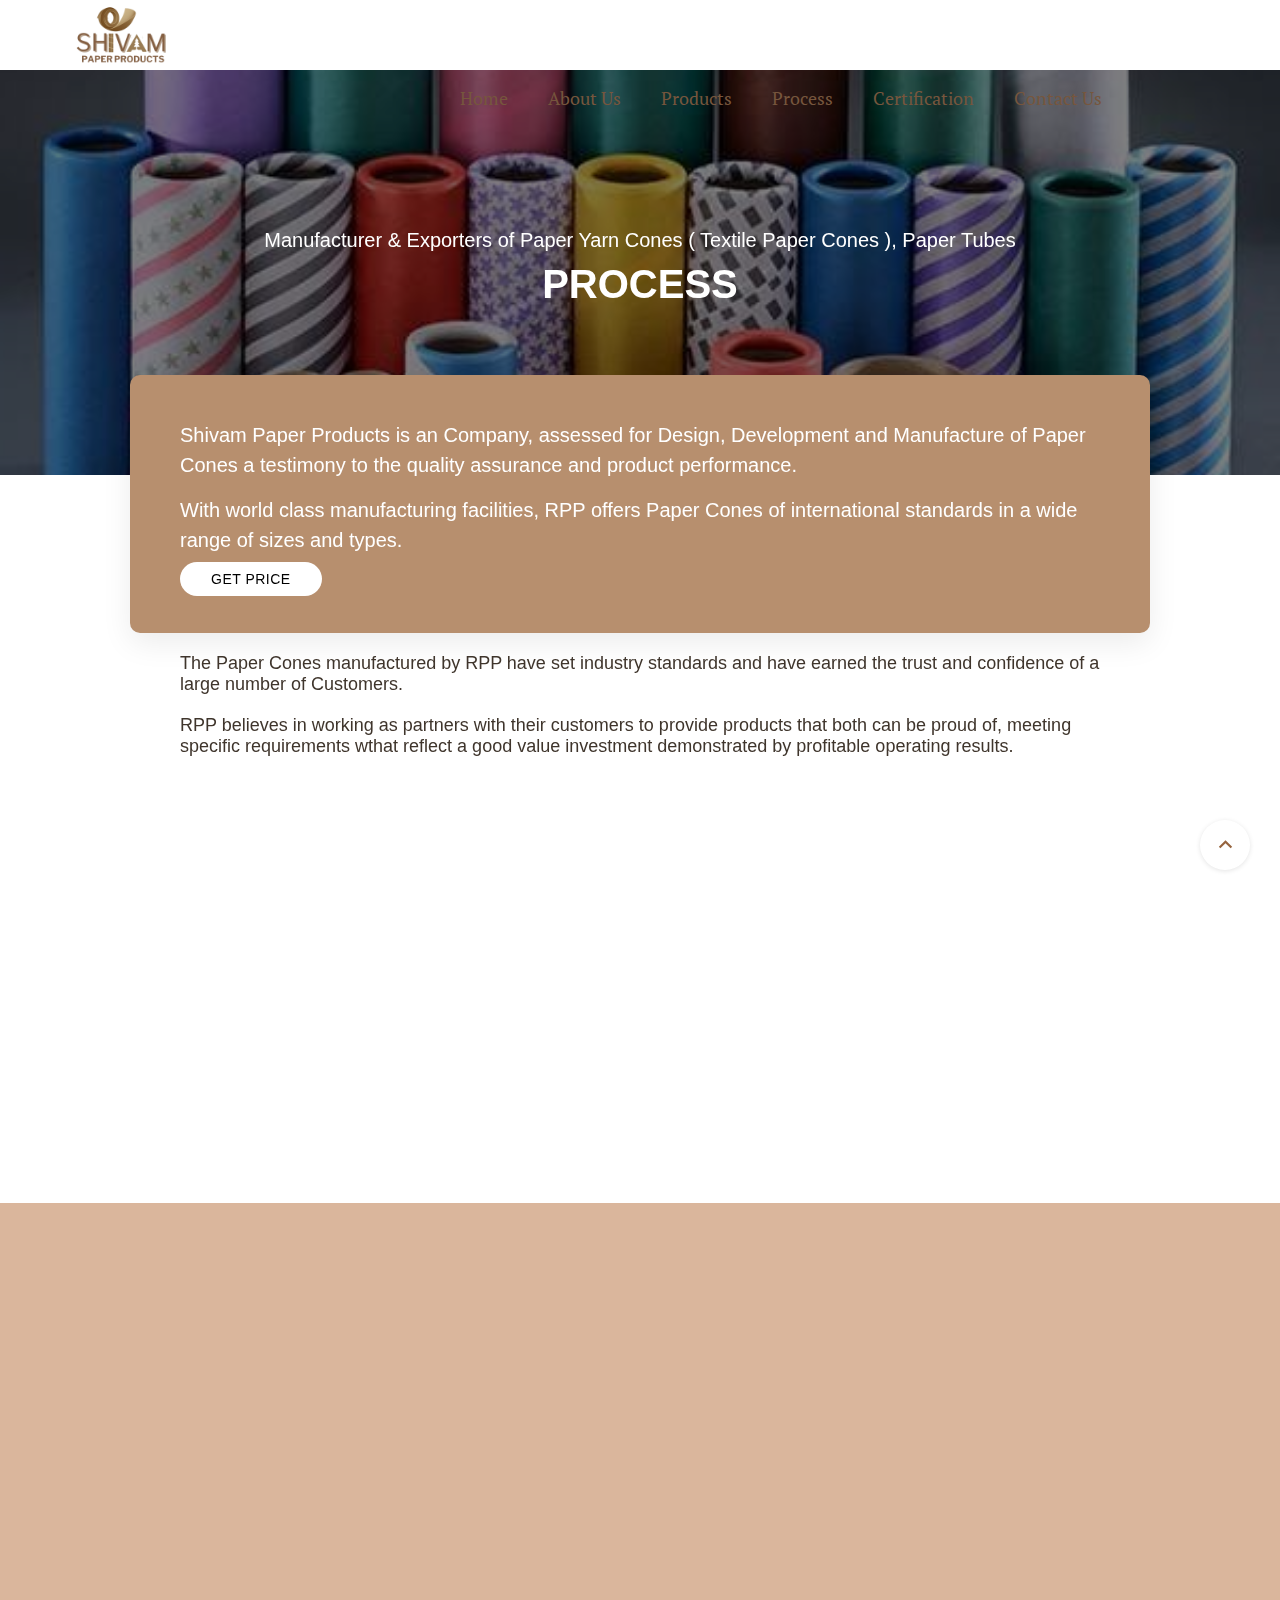
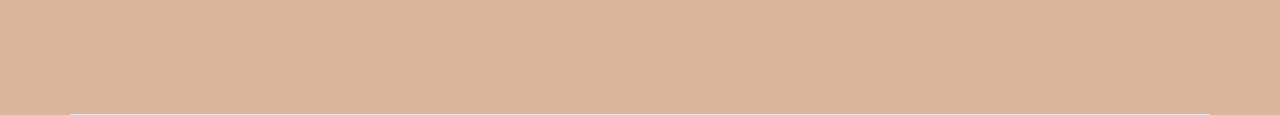
<file: process.html>
<!DOCTYPE html>
<html lang="en">
<head>
    <meta charset="UTF-8">
    <meta http-equiv="X-UA-Compatible" content="IE=edge">
    <meta name="viewport" content="width=device-width, initial-scale=1.0">
    <link rel="stylesheet" href="css/swiper-bundle.min.css">
    <link rel="shortcut icon" href="img/pngegg.png" type="image/x-icon">
    <title>paper product</title>
    <link href="https://cdn.jsdelivr.net/npm/aos@2.3.4/dist/aos.css" rel="stylesheet">
    <style>
        @import url(css/style.css);
        @import url(css/media.css);
    </style>
</head>
<body>
    <!-- backtotop -->
    <a href="#" title="top" class="backtotop">
        <i class="ri-arrow-up-s-line"></i>
    </a>
    <!-- header -->
    <header>
        <div class="container">
            <div class="row justify-content-between align-center">
                <div class="logo">
                    <a href="index.html"><img src="img/bglogo-1.png" alt=""></a>
                </div>
                <nav>
                    <ul class="row pt">
                        <li><a href="index.html">home</a></li>
                        <li><a href="about.html">about us</a>
                        </li>
                        <li><a>products</a>
                            <div class="dropdown">
                                <ul>
                                    <li><a href="paperyarn.html">paper yarn cones</a></li>
                                    <li><a href="papertube.html">paper tube</a></li>
                                </ul>
                            </div>
                        </li>
                     
                        <li><a href="process.html">process</a></li>
                        <li><a href="certificate.html">certification</a></li>
                        <li><a href="contact.html">contact us</a></li>
                    </ul>
                </nav>
                <div class="icon">
                    <i class="ri-menu-line toggle"></i>
                </div>
            </div>
        </div>
    </header>
    <!-- new -->
    <section>
      <div class="padding-50">
        <div class="hero-section-process">
            <div class="overlay"></div>  
            <h2 class="subtitle" data-aos="zoom-in" data-aos-duration="1000" data-aos-delay="700">Manufacturer & Exporters of Paper Yarn Cones ( Textile Paper Cones ), Paper Tubes</h2>
            <h1 class="main-title" data-aos="zoom-in" data-aos-duration="1200" data-aos-delay="500">PROCESS</h1> 
        </div>
       
      </div>
    </section> 
    <section class="company-info">
        <div class="container">
            <div class="row">
                <div class="col-12" style="z-index: 1; margin: 0px 60px;">
                    <div class="info-top" data-aos="fade-up" 
                     data-aos-duration="800" 
                     data-aos-delay="500">
                        <p>Shivam Paper Products is an Company, assessed for Design, Development and Manufacture of Paper Cones a testimony to the quality assurance and product performance.</p>
                        <p>With world class manufacturing facilities, RPP offers Paper Cones of international standards in a wide range of sizes and types.</p>
                        <a href="contact.html" class="btn">GET PRICE</a>
                    </div>
                    <div data-aos="zoom-in" data-aos-duration="1000" data-aos-delay="700">
                    <div class="info-bottom">
                        The Paper Cones manufactured by RPP have set industry standards and have earned the trust and confidence of a large number of Customers.
                    </div>
                    <div class="info-bottom">
                        RPP believes in working as partners with their customers to provide products that both can be proud of, meeting specific requirements wthat reflect a good value investment demonstrated by profitable operating results.
                    </div>
                    </div>
                </div>
            </div>
        </div>
       </section>
   <!-- new -->
    <div class="container">
    <div class="new">
        <div class="accordion">
            <div class="accordion-item">
                <button class="accordion-header" class="accordion-header" 
                    data-aos="fade-right" 
                    data-aos-duration="800" 
                    data-aos-delay="100"
                     data-aos-once="true"
                    >
                    PROCUREMENT OF QUALITY CRAFT PAPER
                    <span class="icon">&#x25BC;</span>
                </button>
                <div class="accordion-content">
                    <p>Depending on each customer specification requirement, our team procures higher quality kraft paper for each customer’s requirement.</p>
                </div>
            </div>
    
            <div class="accordion-item">
                <button class="accordion-header" 
                class="accordion-header" 
                    data-aos="fade-left" 
                    data-aos-duration="800" 
                    data-aos-delay="200"
                     data-aos-once="true">
                     SPECIAL ADHESIVES
                    <span class="icon">&#x25BC;</span>
                </button>
                <div class="accordion-content">
                    <p>RPP procure higher quality hot and cold adhesive to make textile paper cones, paper core and paper tubes.</p>
                </div>
            </div>
    
            <div class="accordion-item">
                <button class="accordion-header"
                class="accordion-header" 
                    data-aos="fade-right" 
                    data-aos-duration="800" 
                    data-aos-delay="300"
                     data-aos-once="true"
                    >
                     PRODUCTION OF PAPER TUBES, CORES AND TEXTILE PAPER CONE
                    <span class="icon">&#x25BC;</span>
                </button>
                <div class="accordion-content">
                    <p>RPP has two domestic manufactured paper tubes and cores production lines for the higher quality manufacturing of paper cores and paper tubes.<br><br>RPP has two Korean manufactured textile paper cones production lines for the manufacturing of higher quality and higher strength textile paper cones with advanced powder flock finishing process.</p>
                </div>
            </div>
    
            <div class="accordion-item">
                <button class="accordion-header"
                class="accordion-header" 
                    data-aos="fade-left" 
                    data-aos-duration="800" 
                    data-aos-delay="400"
                     data-aos-once="true"
                    >
                    PACKING
                    <span class="icon">&#x25BC;</span>
                </button>
                <div class="accordion-content">
                    <p>RPP cares alot for the packaging of paper cores, tubes and textile paper cone alot.</p>
                    <div class="row-img">
                        <img src="img/packing_tube.webp" alt="Packing Image" class="accordion-image">
                    <img src="img/packing_tube1.png" alt="Packing Image" class="accordion-image">
                    </div>
                    <p>RPP provides higher quality carton box packing for paper core, tubes and textile paper cones.</p>
                </div>
            </div>
    
            <div class="accordion-item">
                <button class="accordion-header"
                class="accordion-header" 
                    data-aos="fade-right" 
                    data-aos-duration="800" 
                    data-aos-delay="500"
                     data-aos-once="true"
                    >
                     LOADING
                    <span class="icon">&#x25BC;</span>
                </button>
                <div class="accordion-content">
                    <p>RPP uses efficient forklift to load products into container without having any damages to the products.</p>
                </div>
            </div>
    
            <div class="accordion-item">
                <button class="accordion-header"
                class="accordion-header" 
                    data-aos="fade-left" 
                    data-aos-duration="800" 
                    data-aos-delay="600"
                     data-aos-once="true"

                    >
                     DISPATCH
                    <span class="icon">&#x25BC;</span>
                </button>
                <div class="accordion-content">
                    <p>RPP`s motto is to deliver goods on time, every time.</p>
                </div>
            </div>
        </div>
    </div>

</div>


   <!-- footer -->
   <footer class="bg-footer">
        <div class="container">
            <div class="footer-top text-center" data-aos="fade-up" data-aos-duration="800">
                <div class="icon-box text-center">
                    <div class="icon" data-aos="zoom-in" data-aos-duration="600" data-aos-delay="100"><a href="https://www.facebook.com/shivam.paper.products?mibextid=ZbWKwL"
                            target="_blank"><i class="ri-facebook-fill"></i></a></div>
                    <div class="icon" data-aos="zoom-in" data-aos-duration="600" data-aos-delay="200"><a href="https://www.instagram.com/shivampaperproductss?igsh=Y3l6bHlvdTViOXJ5"
                            target="_blank"><i class="ri-instagram-fill"></i></a></div>
                    <div class="icon" data-aos="zoom-in" data-aos-duration="600" data-aos-delay="300"><a href="https://www.linkedin.com/in/shivam-paper-products-6776b5354" target="_blank"><i
                                class="ri-linkedin-fill"></i></a></div>
                    <div class="icon" data-aos="zoom-in" data-aos-duration="600" data-aos-delay="400"><a href="https://wa.me/message/C2MTEXTZIJY3F1" target="_blank"><i
                                class="ri-whatsapp-fill"></i></a></div>
                </div>
            </div>

            <div class="footer-center text-center">
                <div class="row justify-content-center">
                    <div class="footer-center-content col-lg-4 col-md-12 col-12"
                         data-aos="zoom-in-right" data-aos-duration="800" data-aos-delay="100">
                        <h5 class="pt">Information</h5>
                        <p class="footer-p">SHIVAM PAPER PRODUCTS, we specialize in high-quality, sustainable paper
                            solutions. With advanced technology and strict quality controls, we produce paper yarn
                            cones, tubes, and cores that exceed industry standards. Our team delivers customized,
                            cost-effective solutions, all while prioritizing eco-friendly practices for a greener
                            future.</p>
                    </div>
                    <div class="footer-center-content col-lg-4 col-md-12 col-12"
                         data-aos="zoom-in" data-aos-duration="800" data-aos-delay="200">
                        <h5 class="pt">Contact Info</h5>
                        <ul class="roboto">
                            <li class="site">
                                <i class="ri-map-pin-2-fill"></i>
                                <a>URJA INDUSTRIAL AREA, PLOT NO 5A+6A+7A, SHED NO 6, At. Chhapra, Ta.LODHIKA
                                    Dist.Rajkot, Gujarat, 360021</a>
                            </li>
                            <li class="site">
                                <i class="ri-phone-fill"></i>
                                <a>7201913153</a>
                            </li>
                            <li class="site">
                                <i class="ri-phone-fill"></i>
                                <a>9426444445</a>
                            </li>
                            <li class="site">
                                <i class="ri-mail-fill"></i>
                                <a>info@shivampaperproducts.com</a>
                            </li>
                        </ul>
                    </div>
                    <div class="footer-center-content col-lg-4 col-md-12 col-12" 
                         data-aos="zoom-in-left" data-aos-duration="800" data-aos-delay="300">
                        <h5 class="pt">Information</h5>
                        <ul class="roboto">
                            <a href="about.html">
                                <li><a href="about.html">About Us</a></li>
                                <li><a href="paperyarn.html">Paper Yarn Cones</a></li>
                                <li><a href="papertube.html">Paper Tubes</a></li>
                                <li><a href="process.html">Process</a></li>
                                <li><a href="certificate.html">Certificates</a></li>
                                <li><a href="contact.html">Contact Us</a></li>
                        </ul>
                    </div>
                </div>
            </div>
        </div>
    </footer>

<script>
    document.addEventListener("DOMContentLoaded", function() {
    const headers = document.querySelectorAll(".accordion-header");

    headers.forEach(header => {
        header.addEventListener("click", function() {
            const content = this.nextElementSibling;
            const icon = this.querySelector(".icon");

            // Toggle visibility
            if (content.style.display === "block") {
                content.style.display = "none";
                icon.innerHTML = "&#x25BC;"; // Down arrow
            } else {
                content.style.display = "block";
                icon.innerHTML = "&#x25B2;"; // Up arrow
            }
        });
    });
});

</script>
    <!-- script -->
    <script src="js/jquery-3.7.0.min.js"></script>
    <!-- slider -->
    <script src="js/swiper-bundle.min.js"></script>

    <!-- AOS JS -->
    <script src="https://cdn.jsdelivr.net/npm/aos@2.3.4/dist/aos.js"></script>
    <script>
        AOS.init(); // Initialize AOS
    </script>   
    <!-- header -->
    <script>
        $(window).scroll(function(){
            if($(window).scrollTop() > 400){
                $("header").addClass("fixed");
            }
            else{
                $("header").removeClass("fixed");
            }
        })
    </script>
    <!-- toggle -->
    <script>
        $(document).ready(function(){
            $(".toggle").click(function(){
                $("header nav ul").toggleClass("show");
            })
        })
    </script>
    <!-- banner-slider -->
    <script>
        var swiper = new Swiper(".banner-slider", {
      slidesPerView: 1,
      spaceBetween: 0,
      loop: true,
      pagination: {
        el: ".swiper-pagination",
        clickable: true,
      },
    });
    </script>
    <!-- Category-slider -->
     <script>
        var swiper = new Swiper(".Category-slider", {
            breakpoints: {
                540: {
                  slidesPerView: 2,
                  spaceBetween: 30
                },
                767: {
                  slidesPerView: 3,
                  spaceBetween: 30
                },
                1200:{
                    slidesPerView: 3,
                    spaceBetween: 30
                }
            }
        });
    </script>
    <!-- Trending-slider -->
    <script>
        var swiper = new Swiper(".trending-slider", {
            pagination: {
            el: ".testimonial-pagination",
            dynamicBullets: true,
            },
            breakpoints: {
                // when window width is >= 320px
                320: {
                  slidesPerView: 2,
                  spaceBetween: 20
                },
                600: {
                  slidesPerView: 3,
                  spaceBetween: 20
                },
                // when window width is >= 480px
                750: {
                  slidesPerView: 4,
                  spaceBetween: 30
                },
            }
        });
    </script>
    <!-- testimonial-slider -->
    <script>
        var swiper = new Swiper(".testimonial-slider", {
            autoplay: {
            delay: 2500,
            disableOnInteraction: true,
        },
            pagination: {
            el: ".testimonial-pagination",
            dynamicBullets: true,
        },
        });
    </script>
    <!-- manufacture-slider -->
    <script>
        var swiper = new Swiper(".manufacture-slider", {
            loop:true,
            autoplay: {
            delay: 3500,
            disableOnInteraction: true,
            },
        //   slidesPerView: 1,
        //   spaceBetween: 30,
        //   loop: true,
          breakpoints: {
            // when window width is >= 320px
            320: {
              slidesPerView: 2,
              spaceBetween: 15
            },
            // when window width is >= 480px
            480: {
              slidesPerView: 3,
              spaceBetween: 15
            },
            // when window width is >= 640px
            600: {
              slidesPerView: 3,
              spaceBetween: 5
            },
            770: {
                slidesPerView: 4,
              spaceBetween: 5
            },
            1140: {
                slidesPerView: 5,
              spaceBetween: 15
            },
            1200: {
                slidesPerView: 6,
              spaceBetween: 15
            },
          }
        });
    </script>
    <!-- latest-slider -->
    <script>
        var swiper = new Swiper(".latest-slider", {
                pagination: {
            el: ".testimonial-pagination",
            dynamicBullets: true,
            },
            breakpoints: {
            // when window width is >= 320px
            320: {
              slidesPerView: 1,
              spaceBetween: 20
            },
            // when window width is >= 480px
            480: {
              slidesPerView: 1,
              spaceBetween: 30
            },
            // when window width is >= 640px
            640: {
              slidesPerView: 2,
              spaceBetween: 30
            }
        }
        });
      </script>
</body>
</html>
</file>
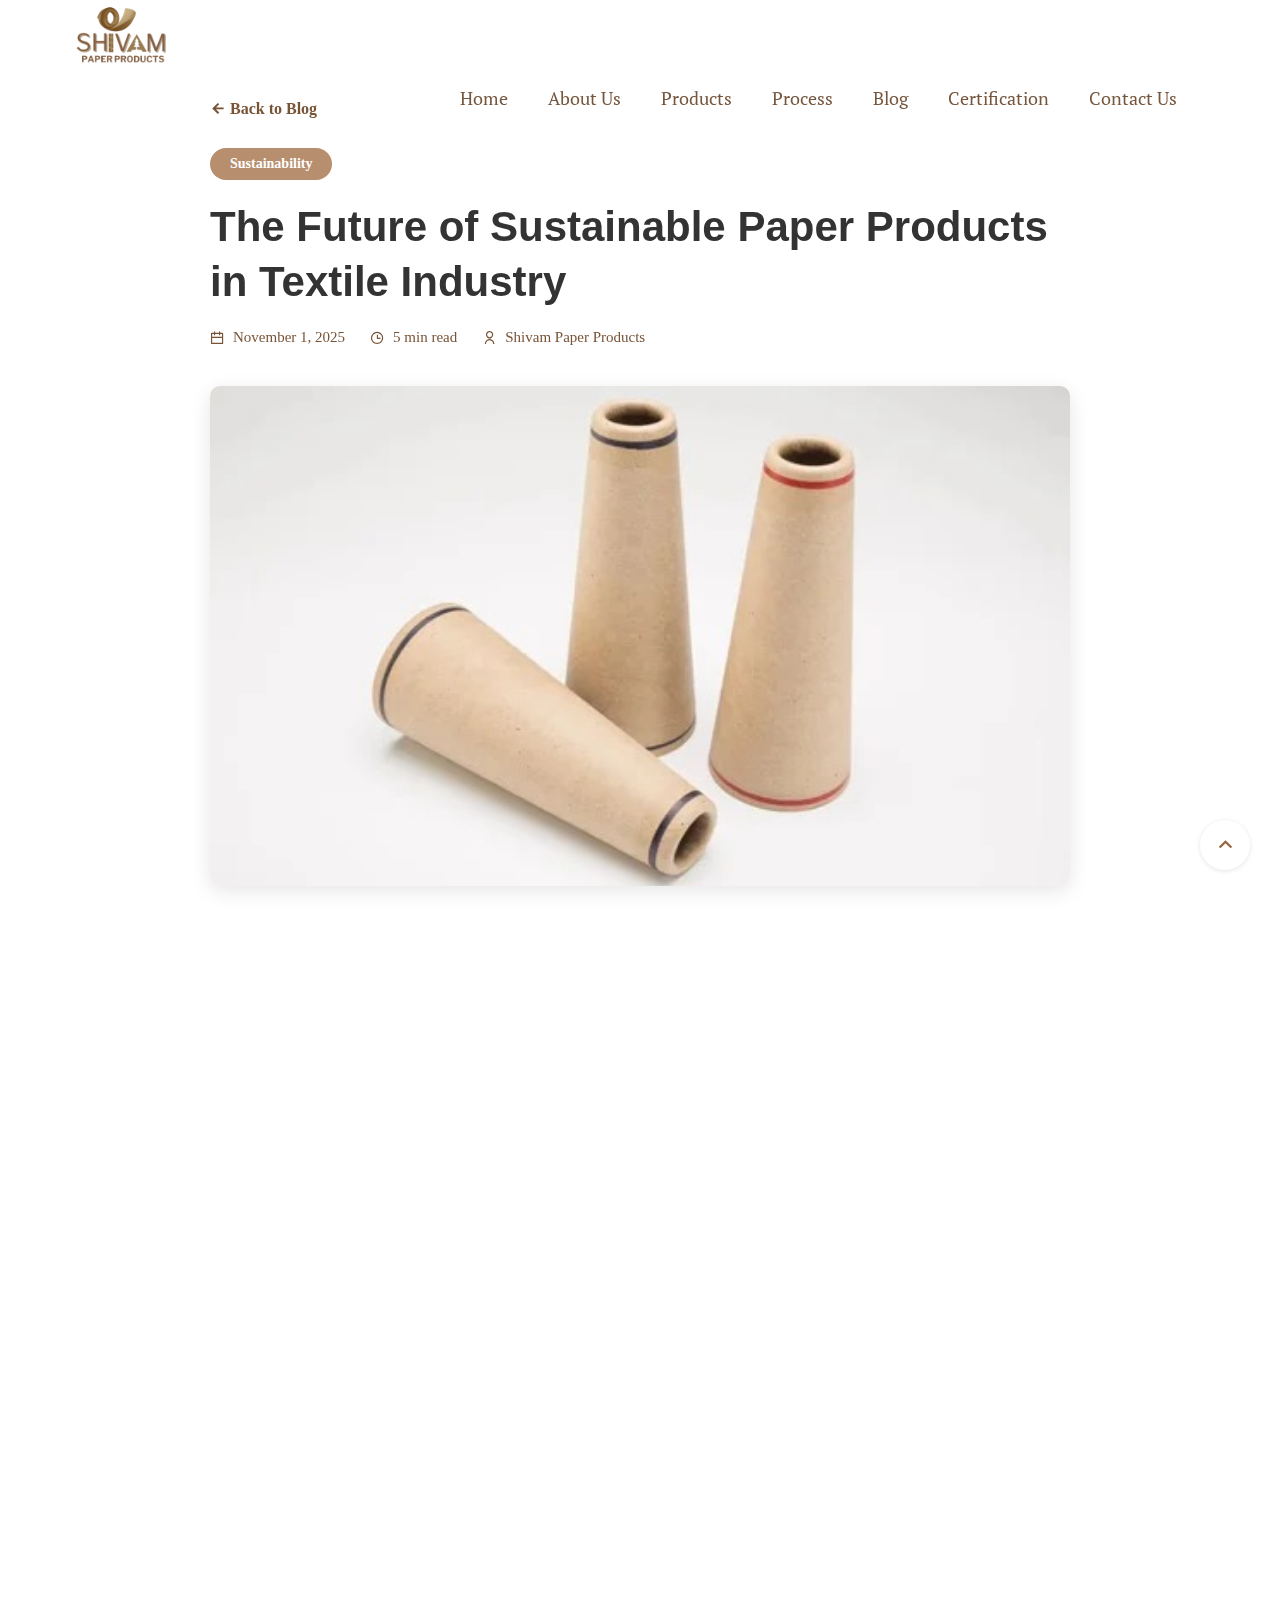
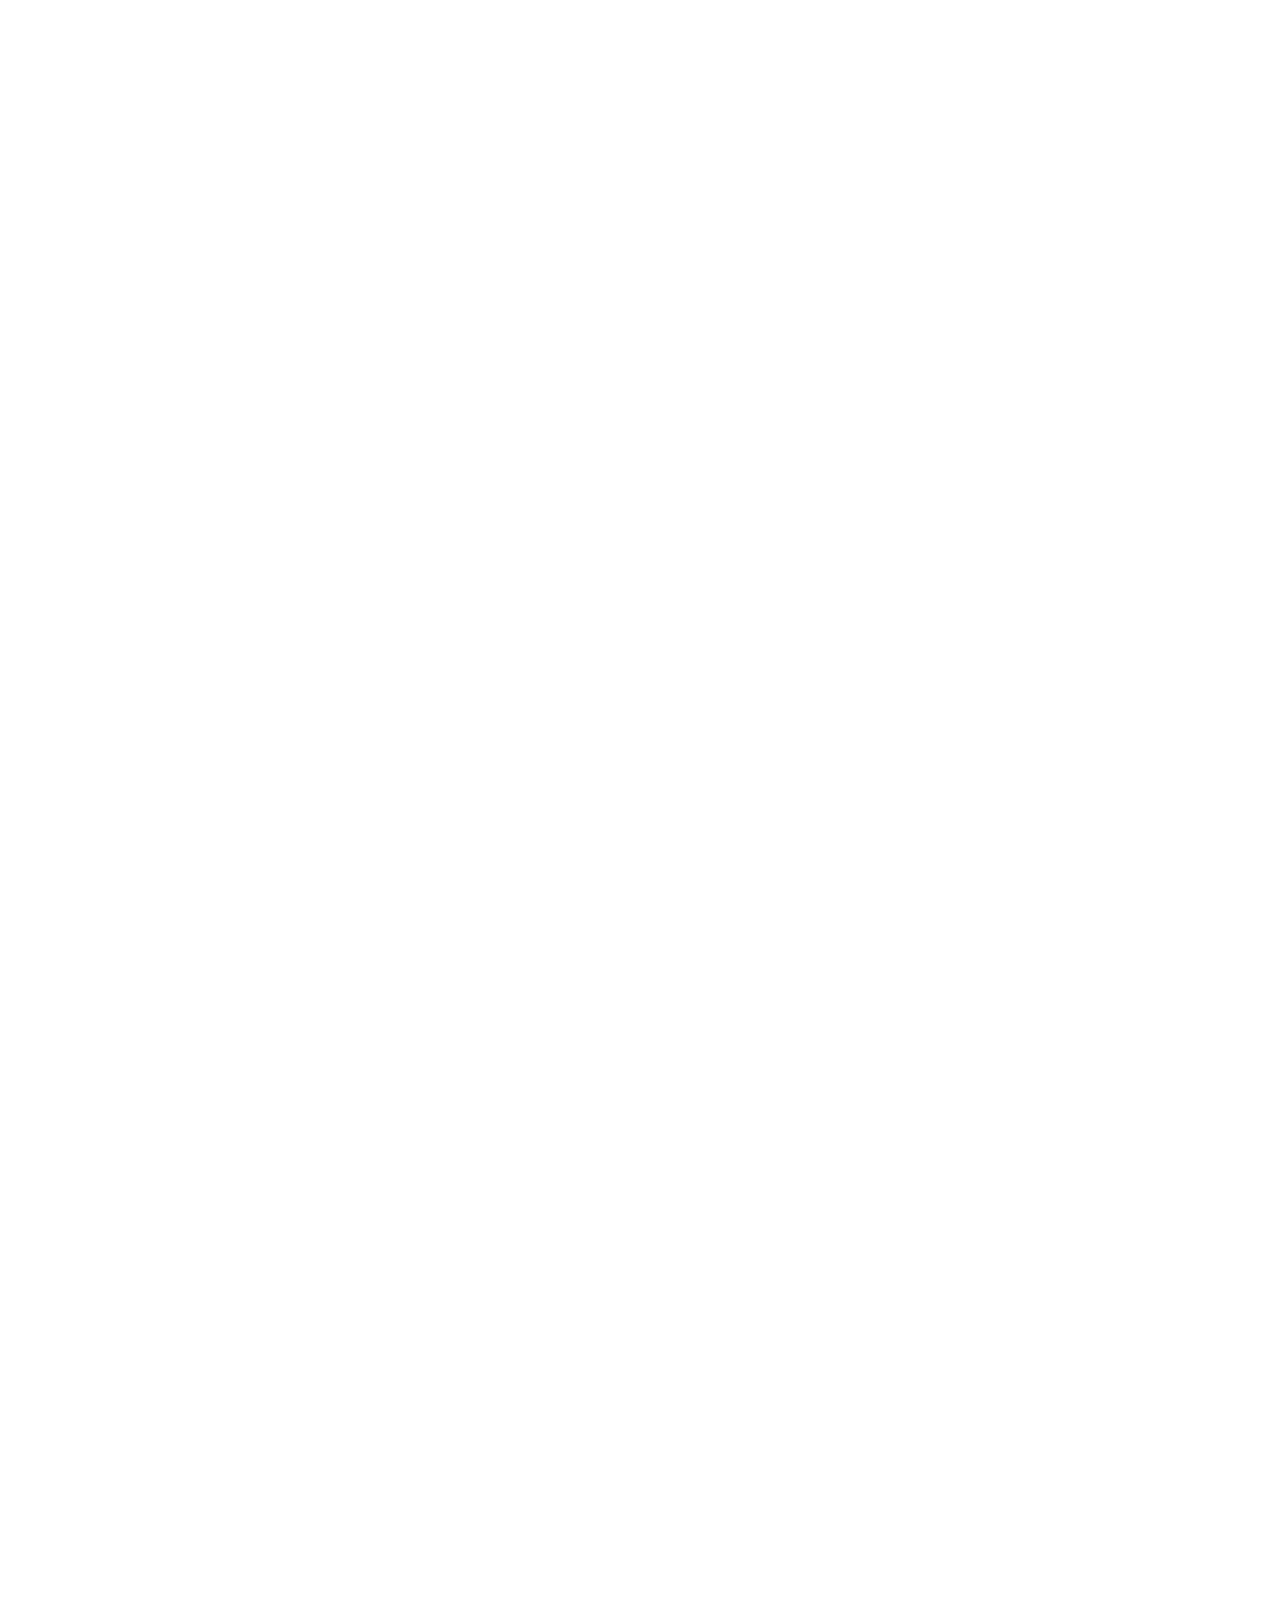
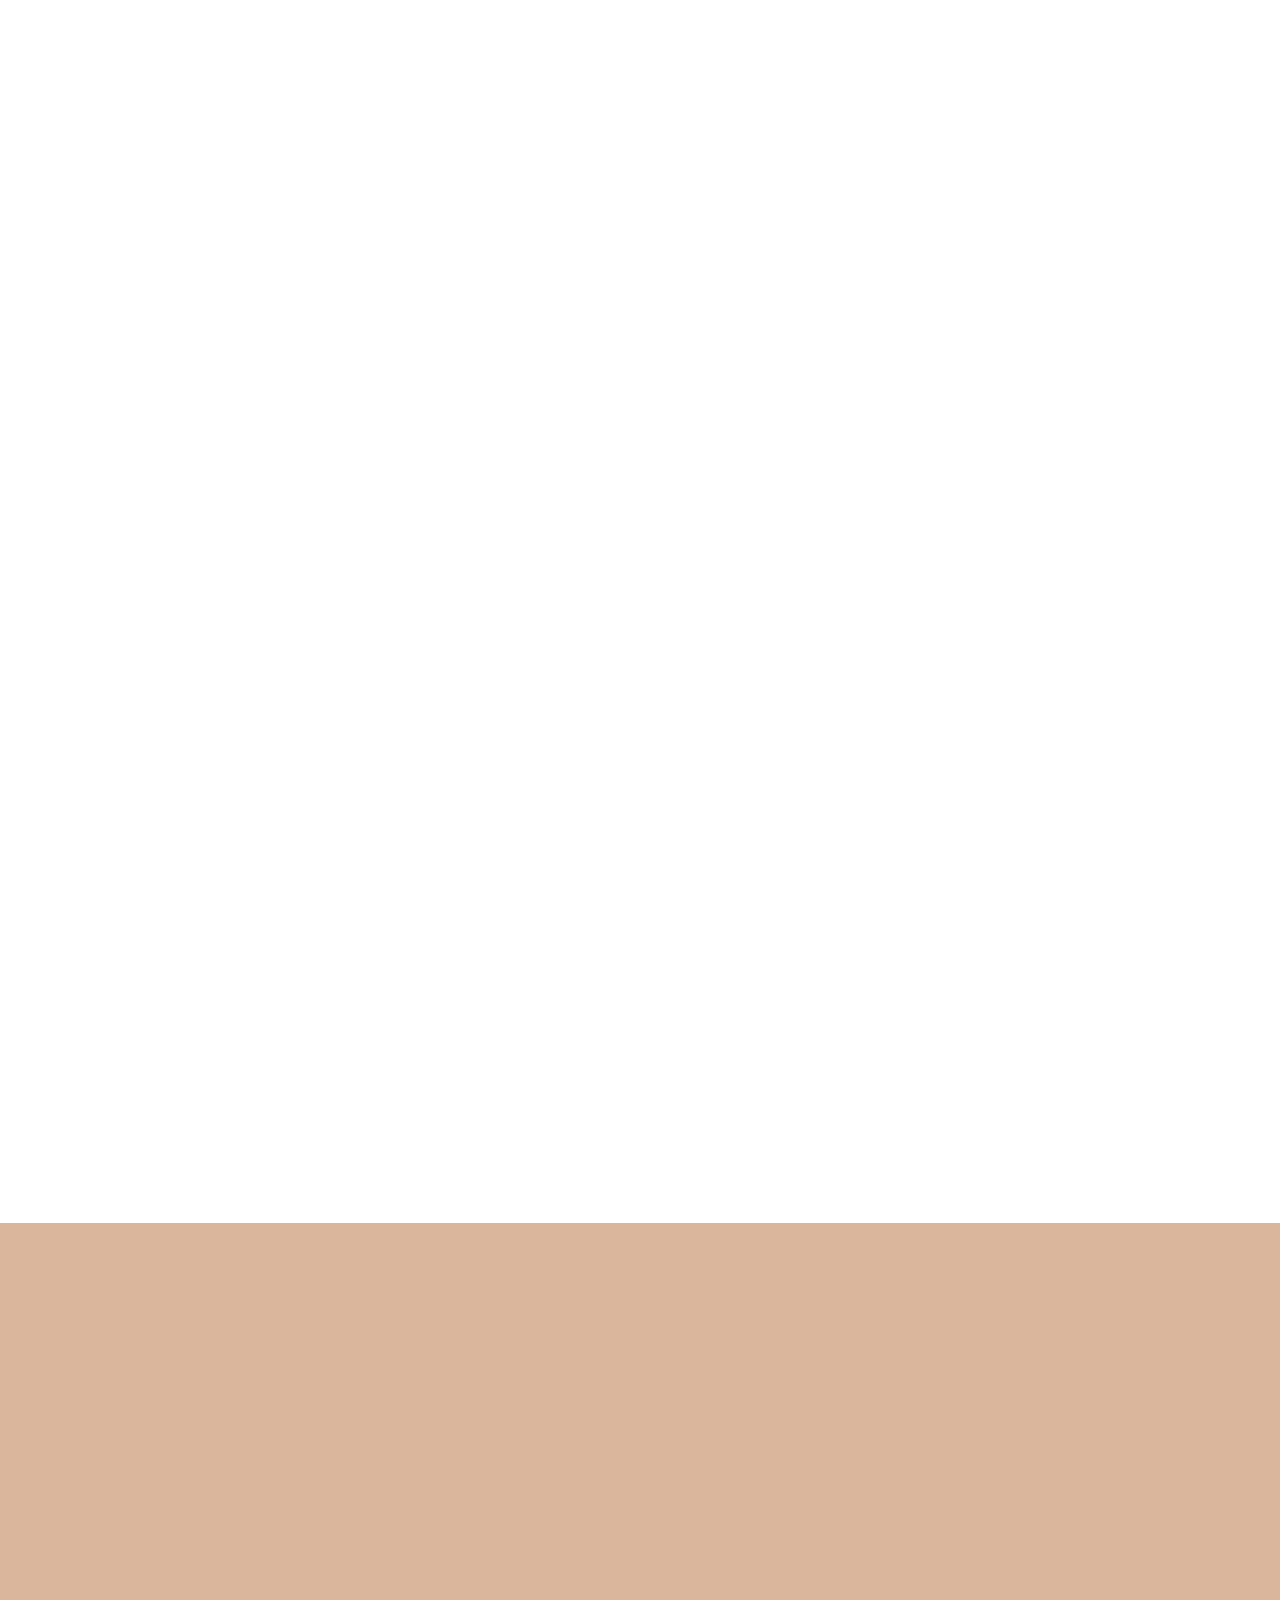
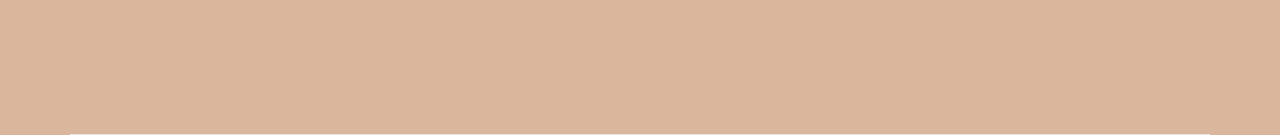
<file: blogs/blog-post-1.html>
<!DOCTYPE html>
<html lang="en">

<head>
    <meta charset="UTF-8">
    <meta http-equiv="X-UA-Compatible" content="IE=edge">
    <meta name="viewport" content="width=device-width, initial-scale=1.0">
    <link rel="stylesheet" href="../css/swiper-bundle.min.css">
    <link rel="shortcut icon" href="../img/pngegg.png" type="image/x-icon">
    <title>The Future of Sustainable Paper Products - Shivam Paper Products</title>

    <!-- Google tag (gtag.js) -->
    <script async src="https://www.googletagmanager.com/gtag/js?id=G-B8BY91YHVE"></script>
    <script>
        window.dataLayer = window.dataLayer || [];
        function gtag() { dataLayer.push(arguments); }
        gtag('js', new Date());
        gtag('config', 'G-B8BY91YHVE');
    </script>

    <link href="../css/aos.css" rel="stylesheet">
    <style>
        @import url(../css/style.css);
        @import url(../css/media.css);

        /* Blog Post Styles */
        .blog-post-container {
            max-width: 900px;
            margin: 0 auto;
            padding: 50px 20px;
        }

        .blog-post-header {
            margin-bottom: 40px;
        }

        .blog-post-category {
            display: inline-block;
            background-color: #b78f6e;
            color: #fff;
            padding: 8px 20px;
            border-radius: 20px;
            font-size: 14px;
            font-weight: 600;
            margin-bottom: 20px;
        }

        .blog-post-title {
            font-size: 42px;
            font-weight: 700;
            color: #333;
            line-height: 1.3;
            margin-bottom: 20px;
            font-family: sans-serif;
        }

        .blog-post-meta {
            display: flex;
            gap: 25px;
            color: #785437;
            font-size: 15px;
            margin-bottom: 30px;
            flex-wrap: wrap;
        }

        .blog-post-meta span {
            display: flex;
            align-items: center;
            gap: 8px;
        }

        .blog-featured-image {
            width: 100%;
            height: 500px;
            object-fit: cover;
            border-radius: 10px;
            margin-bottom: 40px;
            box-shadow: 0 5px 20px rgba(0, 0, 0, 0.1);
        }

        .blog-post-content {
            color: #444;
            font-size: 17px;
            line-height: 1.8;
        }

        .blog-post-content h2 {
            font-size: 32px;
            color: #785437;
            margin: 40px 0 20px;
            font-family: sans-serif;
            font-weight: 600;
        }

        .blog-post-content h3 {
            font-size: 26px;
            color: #785437;
            margin: 30px 0 15px;
            font-family: sans-serif;
            font-weight: 600;
        }

        .blog-post-content p {
            margin-bottom: 20px;
            text-align: justify;
        }

        .blog-post-content ul, .blog-post-content ol {
            margin: 20px 0;
            padding-left: 30px;
        }

        .blog-post-content li {
            margin-bottom: 12px;
            line-height: 1.8;
        }

        .blog-post-content strong {
            color: #785437;
            font-weight: 600;
        }

        .blog-quote {
            background-color: #f7f7f7;
            border-left: 5px solid #b78f6e;
            padding: 25px 30px;
            margin: 35px 0;
            font-style: italic;
            font-size: 18px;
            color: #555;
        }

        .blog-cta {
            background: linear-gradient(135deg, #785437 0%, #b78f6e 100%);
            color: #fff;
            padding: 40px;
            border-radius: 10px;
            text-align: center;
            margin: 50px 0;
        }

        .blog-cta h3 {
            font-size: 28px;
            margin-bottom: 15px;
            color: #fff;
        }

        .blog-cta p {
            font-size: 16px;
            margin-bottom: 25px;
            opacity: 0.95;
        }

        .blog-cta-button {
            display: inline-block;
            background-color: #fff;
            color: #785437;
            padding: 12px 35px;
            border-radius: 5px;
            text-decoration: none;
            font-weight: 600;
            transition: all 0.3s ease;
        }

        .blog-cta-button:hover {
            background-color: #f7f7f7;
            transform: translateY(-2px);
        }

        .blog-navigation {
            display: flex;
            justify-content: space-between;
            margin-top: 60px;
            padding-top: 40px;
            border-top: 2px solid #f0f0f0;
            gap: 20px;
        }

        .blog-nav-link {
            flex: 1;
            padding: 20px;
            background-color: #f7f7f7;
            border-radius: 8px;
            text-decoration: none;
            transition: all 0.3s ease;
        }

        .blog-nav-link:hover {
            background-color: #785437;
            transform: translateX(-5px);
        }

        .blog-nav-link:hover * {
            color: #fff;
        }

        .blog-nav-link.next:hover {
            transform: translateX(5px);
        }

        .blog-nav-label {
            display: block;
            font-size: 13px;
            color: #999;
            text-transform: uppercase;
            margin-bottom: 8px;
        }

        .blog-nav-title {
            font-size: 16px;
            color: #333;
            font-weight: 600;
        }

        .back-to-blog {
            display: inline-block;
            margin-bottom: 30px;
            color: #785437;
            text-decoration: none;
            font-weight: 600;
            transition: all 0.3s ease;
        }

        .back-to-blog:hover {
            color: #b78f6e;
            transform: translateX(-5px);
        }

        .blog-image-caption {
            text-align: center;
            font-size: 14px;
            color: #666;
            margin-top: 10px;
            font-style: italic;
        }

        @media (max-width: 768px) {
            .blog-post-title {
                font-size: 32px;
            }

            .blog-featured-image {
                height: 300px;
            }

            .blog-post-content h2 {
                font-size: 26px;
            }

            .blog-post-content h3 {
                font-size: 22px;
            }

            .blog-navigation {
                flex-direction: column;
            }
        }
    </style>
</head>

<body>
    <!-- backtotop -->
    <a href="#" title="top" class="backtotop">
        <i class="ri-arrow-up-s-line"></i>
    </a>

    <!-- header -->
    <header>
        <div class="container">
            <div class="row justify-content-between align-center">
                <div class="logo">
                    <a href="../index.html"><img src="../img/bglogo-1.png" alt=""></a>
                </div>
                <nav>
                    <ul class="row pt">
                        <li><a href="../index.html">home</a></li>
                        <li><a href="../about.html">about us</a></li>
                        <li><a>products</a>
                            <div class="dropdown">
                                <ul>
                                    <li><a href="../paperyarn.html">paper yarn cones</a></li>
                                    <li><a href="../papertube.html">paper tube</a></li>
                                </ul>
                            </div>
                        </li>
                        <li><a href="../process.html">process</a></li>
                        <li><a href="blog.html">blog</a></li>
                        <li><a href="../certificate.html">certification</a></li>
                        <li><a href="../contact.html">contact us</a></li>
                    </ul>
                </nav>
                <div class="icon">
                    <i class="ri-menu-line toggle"></i>
                </div>
            </div>
        </div>
    </header>

    <!-- Blog Post Content -->
    <section class="padding-50">
        <div class="blog-post-container">
            <a href="blog.html" class="back-to-blog" data-aos="fade-right" data-aos-duration="600">
                <i class="ri-arrow-left-line"></i> Back to Blog
            </a>

            <article class="blog-post-header">
                <span class="blog-post-category" data-aos="fade-up" data-aos-duration="600">Sustainability</span>
                <h1 class="blog-post-title" data-aos="fade-up" data-aos-duration="800" data-aos-delay="100">
                    The Future of Sustainable Paper Products in Textile Industry
                </h1>
                <div class="blog-post-meta" data-aos="fade-up" data-aos-duration="800" data-aos-delay="200">
                    <span><i class="ri-calendar-line"></i> November 1, 2025</span>
                    <span><i class="ri-time-line"></i> 5 min read</span>
                    <span><i class="ri-user-line"></i> Shivam Paper Products</span>
                </div>
            </article>

            <img src="../img/about cone fainal.jpg" alt="Sustainable Paper Yarn Cones" class="blog-featured-image" 
                data-aos="zoom-in" data-aos-duration="1000">

            <div class="blog-post-content">
                <p data-aos="fade-up" data-aos-duration="800">
                    In today's rapidly evolving textile industry, sustainability has become more than just a buzzword—it's 
                    a necessity. As manufacturers worldwide seek eco-friendly alternatives to traditional materials, paper 
                    yarn cones and paper tubes have emerged as game-changers in the quest for sustainable production practices.
                </p>

                <p data-aos="fade-up" data-aos-duration="800" data-aos-delay="100">
                    At Shivam Paper Products, we've witnessed firsthand the transformative impact of sustainable paper products 
                    on the textile industry. Our commitment to producing high-quality, environmentally responsible paper yarn 
                    cones has not only helped our clients reduce their carbon footprint but has also proven that sustainability 
                    and profitability can go hand in hand.
                </p>

                <h2 data-aos="fade-up" data-aos-duration="800">The Environmental Impact of Traditional Materials</h2>

                <p data-aos="fade-up" data-aos-duration="800">
                    Traditional textile manufacturing has long relied on materials and processes that take a heavy toll on 
                    the environment. Plastic cones and non-recyclable materials contribute significantly to industrial waste, 
                    often ending up in landfills where they can take hundreds of years to decompose.
                </p>

                <div class="blog-quote" data-aos="fade-left" data-aos-duration="1000">
                    "The textile industry is responsible for 10% of global carbon emissions. By switching to sustainable 
                    paper products, manufacturers can significantly reduce their environmental impact while maintaining 
                    operational efficiency."
                </div>

                <h2 data-aos="fade-up" data-aos-duration="800">Why Paper Yarn Cones Are the Future</h2>

                <h3 data-aos="fade-up" data-aos-duration="800">1. Biodegradability and Recyclability</h3>
                <p data-aos="fade-up" data-aos-duration="800">
                    Unlike plastic alternatives, paper yarn cones are <strong>100% biodegradable and recyclable</strong>. 
                    When disposed of properly, they break down naturally without releasing harmful chemicals into the environment. 
                    This circular approach to manufacturing aligns perfectly with global sustainability goals.
                </p>

                <h3 data-aos="fade-up" data-aos-duration="800">2. Reduced Carbon Footprint</h3>
                <p data-aos="fade-up" data-aos-duration="800">
                    The production of paper yarn cones requires significantly less energy compared to plastic manufacturing. 
                    Our advanced machinery and optimized processes at Shivam Paper Products further minimize energy consumption, 
                    resulting in a substantially lower carbon footprint.
                </p>

                <h3 data-aos="fade-up" data-aos-duration="800">3. Superior Performance</h3>
                <p data-aos="fade-up" data-aos-duration="800">
                    Modern paper yarn cones don't compromise on quality. Our products offer:
                </p>
                <ul data-aos="fade-up" data-aos-duration="800">
                    <li><strong>Excellent tensile strength</strong> - suitable for high-speed textile machinery</li>
                    <li><strong>Moisture resistance</strong> - ensuring durability in various conditions</li>
                    <li><strong>Precise dimensions</strong> - guaranteeing smooth operation without machine adjustments</li>
                    <li><strong>Cost-effectiveness</strong> - competitive pricing without sacrificing quality</li>
                </ul>

                <h2 data-aos="fade-up" data-aos-duration="800">Innovation in Sustainable Manufacturing</h2>

                <p data-aos="fade-up" data-aos-duration="800">
                    At Shivam Paper Products, innovation drives our sustainability efforts. We continuously invest in:
                </p>

                <ul data-aos="fade-up" data-aos-duration="800">
                    <li><strong>Advanced machinery</strong> customized for optimal efficiency and minimal waste</li>
                    <li><strong>High-grade materials</strong> from sustainable sources with proper certifications</li>
                    <li><strong>Strict quality control</strong> ensuring every product meets international standards</li>
                    <li><strong>Research and development</strong> exploring new eco-friendly materials and processes</li>
                </ul>

                <div class="blog-cta" data-aos="zoom-in" data-aos-duration="1000">
                    <h3>Ready to Make Your Textile Operations More Sustainable?</h3>
                    <p>Discover how our premium paper yarn cones can help reduce your environmental impact while improving efficiency</p>
                    <a href="../contact.html" class="blog-cta-button">Contact Us Today</a>
                </div>

                <h2 data-aos="fade-up" data-aos-duration="800">Global Adoption and Market Trends</h2>

                <p data-aos="fade-up" data-aos-duration="800">
                    The shift toward sustainable paper products is gaining momentum globally. Markets in the USA, UK, Egypt, 
                    Iran, Brazil, and the UAE are increasingly demanding eco-friendly alternatives. This trend is driven by:
                </p>

                <ul data-aos="fade-up" data-aos-duration="800">
                    <li>Stricter environmental regulations and compliance requirements</li>
                    <li>Consumer preference for sustainably produced textiles</li>
                    <li>Corporate sustainability goals and ESG commitments</li>
                    <li>Cost savings from efficient, durable materials</li>
                </ul>

                <h2 data-aos="fade-up" data-aos-duration="800">Looking Ahead: The Path to 2030</h2>

                <p data-aos="fade-up" data-aos-duration="800">
                    As we look toward 2030, the textile industry faces both challenges and opportunities in sustainability. 
                    Paper yarn cones and tubes will play an increasingly vital role as manufacturers seek to:
                </p>

                <ul data-aos="fade-up" data-aos-duration="800">
                    <li>Meet net-zero carbon emission targets</li>
                    <li>Comply with evolving environmental legislation</li>
                    <li>Satisfy conscious consumer demand</li>
                    <li>Improve operational efficiency while reducing costs</li>
                </ul>

                <p data-aos="fade-up" data-aos-duration="800">
                    At Shivam Paper Products, we're committed to leading this transformation. Our vision extends beyond 
                    manufacturing excellence to creating a sustainable future for the entire textile industry. Through 
                    continuous innovation, quality commitment, and environmental responsibility, we're helping our clients 
                    worldwide transition to greener operations without compromising on performance or profitability.
                </p>

                <h2 data-aos="fade-up" data-aos-duration="800">Conclusion</h2>

                <p data-aos="fade-up" data-aos-duration="800">
                    The future of the textile industry is undeniably sustainable, and paper yarn cones are at the forefront 
                    of this revolution. By choosing eco-friendly paper products, manufacturers can significantly reduce their 
                    environmental impact while maintaining—or even improving—their operational efficiency.
                </p>

                <p data-aos="fade-up" data-aos-duration="800">
                    Whether you're a small textile mill or a large-scale manufacturer, making the switch to sustainable paper 
                    products is an investment in both your business and our planet's future. At Shivam Paper Products, we're 
                    here to support you every step of the way with premium quality products, technical expertise, and reliable 
                    service.
                </p>
            </div>

            <div class="blog-navigation" data-aos="fade-up" data-aos-duration="1000">
                <a href="blog-post-6.html" class="blog-nav-link prev">
                    <span class="blog-nav-label"><i class="ri-arrow-left-line"></i> Previous Post</span>
                    <span class="blog-nav-title">Building Long-Term Partnerships</span>
                </a>
                <a href="blog-post-2.html" class="blog-nav-link next">
                    <span class="blog-nav-label">Next Post <i class="ri-arrow-right-line"></i></span>
                    <span class="blog-nav-title">Quality Control in Manufacturing</span>
                </a>
            </div>
        </div>
    </section>

    <!-- footer -->
    <footer class="bg-footer">
        <div class="container">
            <div class="footer-top text-center" data-aos="fade-up" data-aos-duration="800">
                <div class="icon-box text-center">
                    <div class="icon" data-aos="zoom-in" data-aos-duration="600" data-aos-delay="100">
                        <a href="https://www.facebook.com/shivam.paper.products?mibextid=ZbWKwL" target="_blank">
                            <i class="ri-facebook-fill"></i>
                        </a>
                    </div>
                    <div class="icon" data-aos="zoom-in" data-aos-duration="600" data-aos-delay="200">
                        <a href="https://www.instagram.com/shivampaperproductss?igsh=Y3l6bHlvdTViOXJ5" target="_blank">
                            <i class="ri-instagram-fill"></i>
                        </a>
                    </div>
                    <div class="icon" data-aos="zoom-in" data-aos-duration="600" data-aos-delay="300">
                        <a href="https://www.linkedin.com/in/shivam-paper-products-6776b5354" target="_blank">
                            <i class="ri-linkedin-fill"></i>
                        </a>
                    </div>
                    <div class="icon" data-aos="zoom-in" data-aos-duration="600" data-aos-delay="400">
                        <a href="https://wa.me/message/C2MTEXTZIJY3F1" target="_blank">
                            <i class="ri-whatsapp-fill"></i>
                        </a>
                    </div>
                </div>
            </div>

            <div class="footer-center text-center">
                <div class="row justify-content-center">
                    <div class="footer-center-content col-lg-4 col-md-12 col-12" data-aos="zoom-in-right"
                        data-aos-duration="800" data-aos-delay="100">
                        <h5 class="pt">Information</h5>
                        <p class="footer-p">SHIVAM PAPER PRODUCTS, we specialize in high-quality, sustainable paper
                            solutions. With advanced technology and strict quality controls, we produce paper yarn
                            cones, tubes, and cores that exceed industry standards.</p>
                    </div>
                    <div class="footer-center-content col-lg-4 col-md-12 col-12" data-aos="zoom-in"
                        data-aos-duration="800" data-aos-delay="200">
                        <h5 class="pt">Contact Info</h5>
                        <ul class="roboto">
                            <li class="site">
                                <i class="ri-map-pin-2-fill"></i>
                                <a>URJA INDUSTRIAL AREA, PLOT NO 5A+6A+7A, SHED NO 6, At. Chhapra, Ta.LODHIKA
                                    Dist.Rajkot, Gujarat, 360021</a>
                            </li>
                            <li class="site">
                                <i class="ri-phone-fill"></i>
                                <a>+91 7201913153</a>
                            </li>
                            <li class="site">
                                <i class="ri-phone-fill"></i>
                                <a>+91 9426444445</a>
                            </li>
                            <li class="site">
                                <i class="ri-mail-fill"></i>
                                <a>info@shivampaperproducts.com</a>
                            </li>
                        </ul>
                    </div>
                    <div class="footer-center-content col-lg-4 col-md-12 col-12" data-aos="zoom-in-left"
                        data-aos-duration="800" data-aos-delay="300">
                        <h5 class="pt">Information</h5>
                        <ul class="roboto">
                            <li><a href="../about.html">About Us</a></li>
                            <li><a href="../paperyarn.html">Paper Yarn Cones</a></li>
                            <li><a href="../papertube.html">Paper Tubes</a></li>
                            <li><a href="../process.html">Process</a></li>
                            <li><a href="../certificate.html">Certificates</a></li>
                            <li><a href="../contact.html">Contact Us</a></li>
                        </ul>
                    </div>
                </div>
            </div>
        </div>
    </footer>

    <!-- script -->
    <script src="../js/jquery-3.7.0.min.js"></script>
    <script src="../js/swiper-bundle.min.js"></script>
    <script src="../js/aos.js"></script>

    <script>
        AOS.init({});

        document.addEventListener('DOMContentLoaded', function () {
            document.body.style.overflowX = 'hidden';
            document.documentElement.style.overflowX = 'hidden';
        });

        // Header scroll effect
        $(window).scroll(function () {
            if ($(window).scrollTop() > 400) {
                $("header").addClass("fixed");
            } else {
                $("header").removeClass("fixed");
            }
        });

        // Toggle menu
        $(document).ready(function () {
            $(".toggle").click(function () {
                $("header nav ul").toggleClass("show");
            });
        });
    </script>
</body>

</html>
</file>
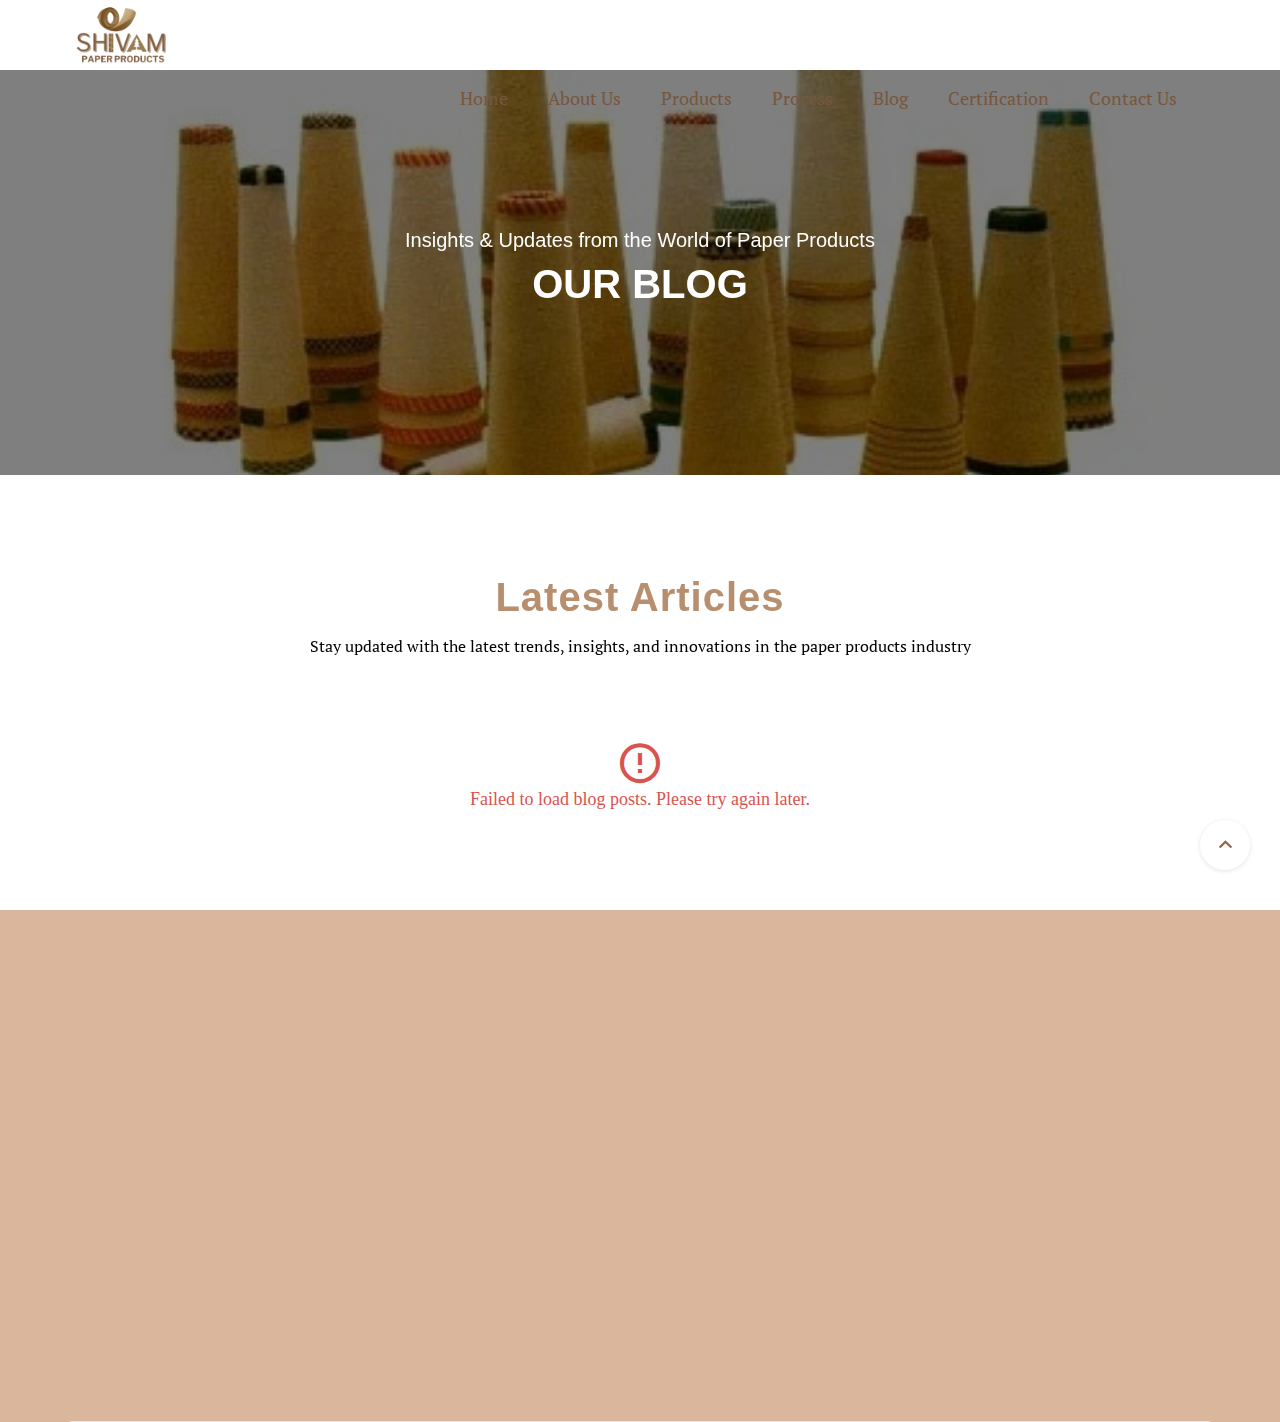
<file: blogs/blog.html>
<!DOCTYPE html>
<html lang="en">

<head>
    <meta charset="UTF-8">
    <meta http-equiv="X-UA-Compatible" content="IE=edge">
    <meta name="viewport" content="width=device-width, initial-scale=1.0">
    <link rel="stylesheet" href="../css/swiper-bundle.min.css">
    <link rel="shortcut icon" href="../img/pngegg.png" type="image/x-icon">
    <title>Blog - Shivam Paper Products</title>

    <!-- Google tag (gtag.js) -->
    <script async src="https://www.googletagmanager.com/gtag/js?id=G-B8BY91YHVE"></script>
    <script>
        window.dataLayer = window.dataLayer || [];
        function gtag() { dataLayer.push(arguments); }
        gtag('js', new Date());
        gtag('config', 'G-B8BY91YHVE');
    </script>

    <link href="../css/aos.css" rel="stylesheet">
    <style>
        @import url(../css/style.css);
        @import url(../css/media.css);

        /* Blog specific styles */
        .blog-grid {
            display: grid;
            grid-template-columns: repeat(auto-fill, minmax(350px, 1fr));
            gap: 30px;
            margin-top: 50px;
        }

        .blog-card {
            background: #fff;
            border-radius: 8px;
            overflow: hidden;
            box-shadow: 0 2px 15px rgba(0, 0, 0, 0.1);
            transition: all 0.4s ease;
            cursor: pointer;
        }

        .blog-card:hover {
            transform: translateY(-10px);
            box-shadow: 0 8px 25px rgba(0, 0, 0, 0.15);
        }

        .blog-card-img {
            width: 100%;
            height: 250px;
            overflow: hidden;
            position: relative;
        }

        .blog-card-img img {
            width: 100%;
            height: 100%;
            object-fit: cover;
            transition: transform 0.4s ease;
        }

        .blog-card:hover .blog-card-img img {
            transform: scale(1.1);
        }

        .blog-card-content {
            padding: 25px;
        }

        .blog-meta {
            display: flex;
            gap: 20px;
            margin-bottom: 15px;
            font-size: 14px;
            color: #785437;
            flex-wrap: wrap;
        }

        .blog-meta span {
            display: flex;
            align-items: center;
            gap: 5px;
        }

        .blog-card-title {
            font-size: 22px;
            font-weight: 600;
            color: #333;
            margin-bottom: 15px;
            line-height: 1.4;
            font-family: sans-serif;
            display: -webkit-box;
            -webkit-line-clamp: 2;
            -webkit-box-orient: vertical;
            overflow: hidden;
        }

        .blog-card-excerpt {
            color: #666;
            line-height: 1.6;
            margin-bottom: 20px;
            font-size: 15px;
            display: -webkit-box;
            -webkit-line-clamp: 3;
            -webkit-box-orient: vertical;
            overflow: hidden;
        }

        .blog-read-more {
            display: inline-block;
            padding: 10px 25px;
            background-color: #785437;
            color: #fff;
            text-decoration: none;
            border-radius: 4px;
            transition: all 0.3s ease;
            font-weight: 500;
        }

        .blog-read-more:hover {
            background-color: #b78f6e;
            transform: translateX(5px);
        }

        .blog-category {
            position: absolute;
            top: 15px;
            left: 15px;
            background-color: #b78f6e;
            color: #fff;
            padding: 5px 15px;
            border-radius: 20px;
            font-size: 12px;
            font-weight: 600;
            z-index: 1;
        }

        .loading-spinner {
            display: flex;
            justify-content: center;
            align-items: center;
            min-height: 400px;
        }

        .spinner {
            border: 4px solid #f3f3f3;
            border-top: 4px solid #785437;
            border-radius: 50%;
            width: 50px;
            height: 50px;
            animation: spin 1s linear infinite;
        }

        @keyframes spin {
            0% { transform: rotate(0deg); }
            100% { transform: rotate(360deg); }
        }

        .error-message {
            text-align: center;
            padding: 50px 20px;
            color: #d9534f;
            font-size: 18px;
        }

        .no-blogs {
            text-align: center;
            padding: 50px 20px;
            color: #666;
            font-size: 18px;
        }

        @media (max-width: 768px) {
            .blog-grid {
                grid-template-columns: 1fr;
                gap: 20px;
            }
        }
    </style>
</head>

<body>
    <!-- backtotop -->
    <a href="#" title="top" class="backtotop">
        <i class="ri-arrow-up-s-line"></i>
    </a>

    <!-- header -->
    <header>
        <div class="container">
            <div class="row justify-content-between align-center">
                <div class="logo">
                    <a href="../index.html"><img src="../img/bglogo-1.png" alt=""></a>
                </div>
                <nav>
                    <ul class="row pt">
                        <li><a href="../index.html">home</a></li>
                        <li><a href="../about.html">about us</a></li>
                        <li><a>products</a>
                            <div class="dropdown">
                                <ul>
                                    <li><a href="../paperyarn.html">paper yarn cones</a></li>
                                    <li><a href="../papertube.html">paper tube</a></li>
                                </ul>
                            </div>
                        </li>
                        <li><a href="../process.html">process</a></li>
                        <li><a href="blog.html">blog</a></li>
                        <li><a href="../certificate.html">certification</a></li>
                        <li><a href="../contact.html">contact us</a></li>
                    </ul>
                </nav>
                <div class="icon">
                    <i class="ri-menu-line toggle"></i>
                </div>
            </div>
        </div>
    </header>

    <!-- Hero Section -->
    <section>
        <div class="padding-50">
            <div class="hero-section-about">
                <div class="overlay"></div>
                <h2 class="subtitle" data-aos="zoom-in" data-aos-duration="1000" data-aos-delay="700">
                    Insights & Updates from the World of Paper Products
                </h2>
                <h1 class="main-title" data-aos="zoom-in" data-aos-duration="1200" data-aos-delay="500">OUR BLOG</h1>
            </div>
        </div>
    </section>

    <!-- Blog Grid Section -->
    <section class="padding-50">
        <div class="container">
            <div class="section-detalis-1 text-center" style="margin-bottom: 30px;">
                <h1 class="pt latest-heading" data-aos="fade-up" data-aos-duration="1000">Latest Articles</h1>
                <p class="pt" data-aos="fade-up" data-aos-duration="1000" data-aos-delay="200">
                    Stay updated with the latest trends, insights, and innovations in the paper products industry
                </p>
            </div>

            <!-- Loading Spinner -->
            <div id="loading" class="loading-spinner">
                <div class="spinner"></div>
            </div>

            <!-- Error Message -->
            <div id="error" class="error-message" style="display: none;">
                <i class="ri-error-warning-line" style="font-size: 48px; margin-bottom: 10px;"></i>
                <p>Failed to load blog posts. Please try again later.</p>
            </div>

            <!-- No Blogs Message -->
            <div id="no-blogs" class="no-blogs" style="display: none;">
                <i class="ri-file-list-line" style="font-size: 48px; margin-bottom: 10px;"></i>
                <p>No blog posts available at the moment.</p>
            </div>

            <!-- Blog Grid Container -->
            <div id="blog-grid" class="blog-grid" style="display: none;"></div>
        </div>
    </section>

    <!-- footer -->
    <footer class="bg-footer">
        <div class="container">
            <div class="footer-top text-center" data-aos="fade-up" data-aos-duration="800">
                <div class="icon-box text-center">
                    <div class="icon" data-aos="zoom-in" data-aos-duration="600" data-aos-delay="100">
                        <a href="https://www.facebook.com/shivam.paper.products?mibextid=ZbWKwL" target="_blank">
                            <i class="ri-facebook-fill"></i>
                        </a>
                    </div>
                    <div class="icon" data-aos="zoom-in" data-aos-duration="600" data-aos-delay="200">
                        <a href="https://www.instagram.com/shivampaperproductss?igsh=Y3l6bHlvdTViOXJ5" target="_blank">
                            <i class="ri-instagram-fill"></i>
                        </a>
                    </div>
                    <div class="icon" data-aos="zoom-in" data-aos-duration="600" data-aos-delay="300">
                        <a href="https://www.linkedin.com/in/shivam-paper-products-6776b5354" target="_blank">
                            <i class="ri-linkedin-fill"></i>
                        </a>
                    </div>
                    <div class="icon" data-aos="zoom-in" data-aos-duration="600" data-aos-delay="400">
                        <a href="https://wa.me/message/C2MTEXTZIJY3F1" target="_blank">
                            <i class="ri-whatsapp-fill"></i>
                        </a>
                    </div>
                </div>
            </div>

            <div class="footer-center text-center">
                <div class="row justify-content-center">
                    <div class="footer-center-content col-lg-4 col-md-12 col-12" data-aos="zoom-in-right"
                        data-aos-duration="800" data-aos-delay="100">
                        <h5 class="pt">Information</h5>
                        <p class="footer-p">SHIVAM PAPER PRODUCTS, we specialize in high-quality, sustainable paper
                            solutions. With advanced technology and strict quality controls, we produce paper yarn
                            cones, tubes, and cores that exceed industry standards.</p>
                    </div>
                    <div class="footer-center-content col-lg-4 col-md-12 col-12" data-aos="zoom-in"
                        data-aos-duration="800" data-aos-delay="200">
                        <h5 class="pt">Contact Info</h5>
                        <ul class="roboto">
                            <li class="site">
                                <i class="ri-map-pin-2-fill"></i>
                                <a>URJA INDUSTRIAL AREA, PLOT NO 5A+6A+7A, SHED NO 6, At. Chhapra, Ta.LODHIKA
                                    Dist.Rajkot, Gujarat, 360021</a>
                            </li>
                            <li class="site">
                                <i class="ri-phone-fill"></i>
                                <a>+91 7201913153</a>
                            </li>
                            <li class="site">
                                <i class="ri-phone-fill"></i>
                                <a>+91 9426444445</a>
                            </li>
                            <li class="site">
                                <i class="ri-mail-fill"></i>
                                <a>info@shivampaperproducts.com</a>
                            </li>
                        </ul>
                    </div>
                    <div class="footer-center-content col-lg-4 col-md-12 col-12" data-aos="zoom-in-left"
                        data-aos-duration="800" data-aos-delay="300">
                        <h5 class="pt">Information</h5>
                        <ul class="roboto">
                            <li><a href="../about.html">About Us</a></li>
                            <li><a href="../paperyarn.html">Paper Yarn Cones</a></li>
                            <li><a href="../papertube.html">Paper Tubes</a></li>
                            <li><a href="../process.html">Process</a></li>
                            <li><a href="../certificate.html">Certificates</a></li>
                            <li><a href="../contact.html">Contact Us</a></li>
                        </ul>
                    </div>
                </div>
            </div>
        </div>
    </footer>

    <!-- script -->
    <script src="../js/jquery-3.7.0.min.js"></script>
    <script src="../js/swiper-bundle.min.js"></script>
    <script src="../js/aos.js"></script>

    <script>
        // Configuration - Update this with your GitHub raw URL
        const BLOG_API_URL = 'https://raw.githubusercontent.com/harshil9705/paper/main/blogs.json';
        // const BLOG_API_URL = "../blogs.json"

        // Initialize AOS
        AOS.init({});

        // Function to format date
        function formatDate(dateString) {
            const options = { year: 'numeric', month: 'short', day: 'numeric' };
            return new Date(dateString).toLocaleDateString('en-US', options);
        }

        // Function to calculate read time
        function calculateReadTime(content) {
            const wordsPerMinute = 200;
            const wordCount = content.split(/\s+/).length;
            const minutes = Math.ceil(wordCount / wordsPerMinute);
            return `${minutes} min read`;
        }

        // Function to create blog card
        function createBlogCard(blog, index) {
            const card = document.createElement('div');
            card.className = 'blog-card';
            card.setAttribute('data-aos', 'fade-up');
            card.setAttribute('data-aos-duration', '800');
            card.setAttribute('data-aos-delay', (index % 3) * 100);

            const readTime = blog.readTime || calculateReadTime(blog.content || '');

            card.innerHTML = `
                <div class="blog-card-img">
                    <span class="blog-category">${blog.category}</span>
                    <img src="${blog.image}" alt="${blog.title}" onerror="this.src='../img/placeholder.jpg'">
                </div>
                <div class="blog-card-content">
                    <div class="blog-meta">
                        <span><i class="ri-calendar-line"></i> ${formatDate(blog.date)}</span>
                        <span><i class="ri-time-line"></i> ${readTime}</span>
                    </div>
                    <h3 class="blog-card-title">${blog.title}</h3>
                    <p class="blog-card-excerpt">${blog.excerpt}</p>
                    <a href="blog-detail.html?id=${blog.id}" class="blog-read-more">
                        Read More <i class="ri-arrow-right-line"></i>
                    </a>
                </div>
            `;

            return card;
        }

        // Function to load blogs
        async function loadBlogs() {
            const loading = document.getElementById('loading');
            const error = document.getElementById('error');
            const noBlogs = document.getElementById('no-blogs');
            const blogGrid = document.getElementById('blog-grid');

            try {
               const response = await fetch(BLOG_API_URL);
                
                
                
                if (!response.ok) {
                    throw new Error('Failed to fetch blogs');
                }

                const data = await response.json();
                const blogs = data.blogs || [];

                loading.style.display = 'none';

                if (blogs.length === 0) {
                    noBlogs.style.display = 'block';
                    return;
                }

                // Sort blogs by date (newest first)
                blogs.sort((a, b) => new Date(b.date) - new Date(a.date));

                // Create blog cards
                blogs.forEach((blog, index) => {
                    const card = createBlogCard(blog, index);
                    blogGrid.appendChild(card);
                });

                blogGrid.style.display = 'grid';

                // Refresh AOS animations
                AOS.refresh();

            } catch (err) {
                console.error('Error loading blogs:', err);
                loading.style.display = 'none';
                error.style.display = 'block';
            }
        }

        // Load blogs when page loads
        document.addEventListener('DOMContentLoaded', function () {
            document.body.style.overflowX = 'hidden';
            document.documentElement.style.overflowX = 'hidden';
            
            loadBlogs();
        });

        // Header scroll effect
        $(window).scroll(function () {
            if ($(window).scrollTop() > 400) {
                $("header").addClass("fixed");
            } else {
                $("header").removeClass("fixed");
            }
        });

        // Toggle menu
        $(document).ready(function () {
            $(".toggle").click(function () {
                $("header nav ul").toggleClass("show");
            });
        });
    </script>
</body>

</html>
</file>
